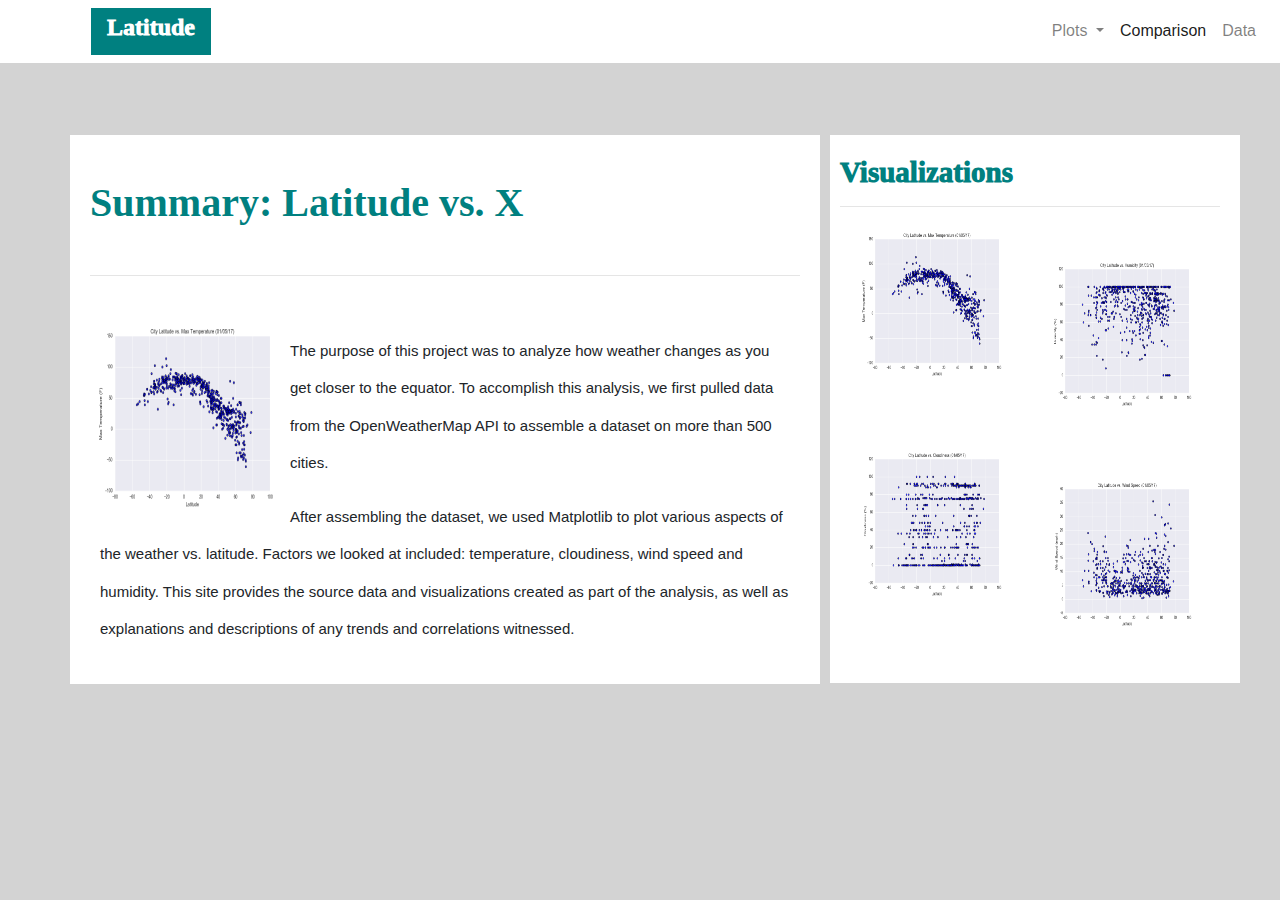
<file: Index.html>
<!DOCTYPE html>
<html lang="en-us">

<head>
    <meta charset="UTF-8">
	<title>Web Visualization Landing Page</title>
	<link rel="stylesheet" href="https://stackpath.bootstrapcdn.com/bootstrap/4.3.1/css/bootstrap.min.css" integrity="sha384-ggOyR0iXCbMQv3Xipma34MD+dH/1fQ784/j6cY/iJTQUOhcWr7x9JvoRxT2MZw1T" crossorigin="anonymous">
	<link rel="stylesheet" href="style.css">	
						
	<script src="https://code.jquery.com/jquery-3.3.1.slim.min.js" integrity="sha384-q8i/X+965DzO0rT7abK41JStQIAqVgRVzpbzo5smXKp4YfRvH+8abtTE1Pi6jizo" crossorigin="anonymous"></script>
    <script src="https://cdnjs.cloudflare.com/ajax/libs/popper.js/1.14.7/umd/popper.min.js" integrity="sha384-UO2eT0CpHqdSJQ6hJty5KVphtPhzWj9WO1clHTMGa3JDZwrnQq4sF86dIHNDz0W1" crossorigin="anonymous"></script>
    <script src="https://stackpath.bootstrapcdn.com/bootstrap/4.3.1/js/bootstrap.min.js" integrity="sha384-JjSmVgyd0p3pXB1rRibZUAYoIIy6OrQ6VrjIEaFf/nJGzIxFDsf4x0xIM+B07jRM" crossorigin="anonymous"></script>
</head>

<body>
 <nav class="navbar navbar-expand-lg navbar-light">
    <a class="navbar-brand" href="WebVisualization_landingpage_MDonatiello.html"><h3>Latitude</h3></a>
    <button class="navbar-toggler" type="button" data-toggle="collapse" data-target="#navbarSupportedContent" aria-controls="navbarSupportedContent" aria-expanded="false" aria-label="Toggle navigation">
      <span class="navbar-toggler-icon"></span>
    </button>
	
	<div class="collapse navbar-collapse" id="navbarSupportedContent">
      <ul class="navbar-nav ml-auto">
	    <li class="nav-item dropdown">
          <a class="nav-link dropdown-toggle" href="#" id="navbarDropdown" role="button" data-toggle="dropdown" aria-haspopup="true" aria-expanded="false">
            Plots
          </a>
          <div class="dropdown-menu" aria-labelledby="navbarDropdown">
            <a class="dropdown-item" href="WebVisualization_maxtemp_MDonatiello.html">Max Temperature</a>
            <a class="dropdown-item" href="WebVisualization_humidity_MDonatiello.html">Humidity</a>
            <a class="dropdown-item" href="WebVisualization_cloudiness_MDonatiello.html">Cloudiness</a>
			<a class="dropdown-item" href="WebVisualization_windspeed_MDonatiello.html">Wind Speed</a>
          </div>
		</li>
	    <li class="nav-item active">
          <a class="nav-link" href="WebVisualization_comparison_MDonatiello.html">Comparison <span class="sr-only">(current)</span></a>
        </li>
        <li class="nav-item">
          <a class="nav-link" href="WebVisualization_data_MDonatiello.html">Data</a>
        </li>
      </ul>
				
    </div>
  </nav>
    <br>
	<br>
	<br>
	<div class="container">
	  <div class="row row-grid">
	   <section class="row">
		<div class="col-md-8" style="padding-bottom: 35px;">
	   	   <div class="box box-left">
		     <br>
			    <section id="visual">
		            <h1>Summary: Latitude vs. X</h1>
					<br>
		            <hr>
					<br>
					<figure>
					    <a href="WebVisualization_maxtemp_MDonatiello.html"><img src="Resources/Fig1.png" style="float:left;width:200px;height:200px" alt="Max Temperature"></a>
					</figure>
				<section id="text">
				    <p>The purpose of this project was to analyze how weather changes as you get closer to the equator. To accomplish this analysis, we first pulled data from the OpenWeatherMap API to assemble a dataset on more than 500 cities.</p>
		            <p>After assembling the dataset, we used Matplotlib to plot various aspects of the weather vs. latitude. Factors we looked at included: temperature, cloudiness, wind speed and humidity. This site provides the source data and visualizations created as part of the analysis, as well as explanations and descriptions of any trends and correlations witnessed.</p>
					</section>
				  </section>
			 </div>
		   </div>

	
		<section class="row">
		<div class="col-mid-4" style="padding-left: 10px;">
	    <div class="box box-right">
			<section id="visual2">
		<h2>Visualizations</h2>
		<hr>
	  <div class="container">
		 <div class="row" style="padding-bottom: 30px;">
	   	    <div class="col-xs-3 col-s-3 col-md-6 col-lg-6 col-xl-6">
			   <a href="WebVisualization_maxtemp_MDonatiello.html"><img src="Resources/Fig1.png" style="width:10em; height:10em" alt="Max Temperature"></a>
			</div>
			<div class="col-xs-3 col-s-3 col-md-6 col-lg-6 col-xl-6">
			   <a href="WebVisualization_humidity_MDonatiello.html"><img src="Resources/Fig2.png" style="width:10em; height:10em" alt="Humidity"></a>
			</div>
		</div>
		<div class="row" style="padding-bottom: 30px;">
			<div class="col-xs-3 col-s-3 col-md-6 col-lg-6 col-xl-6">
			   <a href="WebVisualization_cloudiness_MDonatiello.html"><img src="Resources/Fig3.png" style="width:10em; height:10em" alt="Cloudiness"></a>
			</div>
			<div class="col-xs-3 col-s-3 col-md-6 col-lg-6 col-xl-6">
			   <a href="WebVisualization_windspeed_MDonatiello.html"><img src="Resources/Fig4.png" style="width:10em; height:10em;" alt="Wind Speed"></a>
			</div>
		</div>
	    </div>
		</section>
		</div>
	</div>
	</section>
</div>
</div>
<br>
<br>
<br>
</body>
</html>
</file>
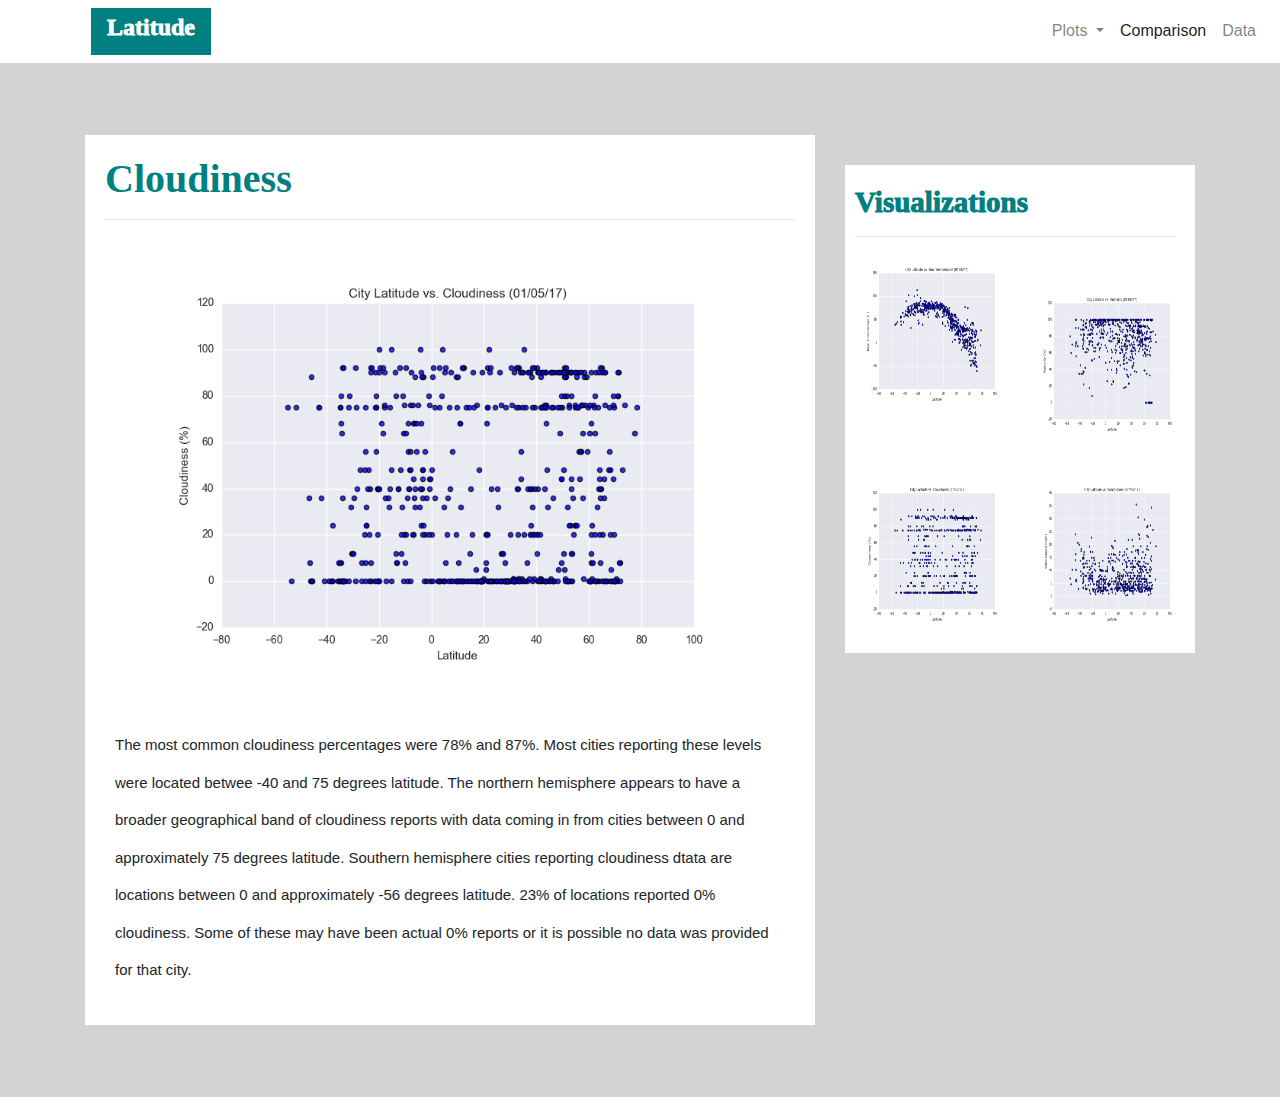
<file: WebVisualization_cloudiness_MDonatiello.html>
<!DOCTYPE html>
<html lang="en-us">

<head>
    <meta charset="UTF-8">
	<title>Web Visualization Cloudiness</title>
	<link rel="stylesheet" href="https://stackpath.bootstrapcdn.com/bootstrap/4.3.1/css/bootstrap.min.css" integrity="sha384-ggOyR0iXCbMQv3Xipma34MD+dH/1fQ784/j6cY/iJTQUOhcWr7x9JvoRxT2MZw1T" crossorigin="anonymous">
	<link rel="stylesheet" href="style.css">
	
    <script src="https://code.jquery.com/jquery-3.3.1.slim.min.js" integrity="sha384-q8i/X+965DzO0rT7abK41JStQIAqVgRVzpbzo5smXKp4YfRvH+8abtTE1Pi6jizo" crossorigin="anonymous"></script>
    <script src="https://cdnjs.cloudflare.com/ajax/libs/popper.js/1.14.7/umd/popper.min.js" integrity="sha384-UO2eT0CpHqdSJQ6hJty5KVphtPhzWj9WO1clHTMGa3JDZwrnQq4sF86dIHNDz0W1" crossorigin="anonymous"></script>
    <script src="https://stackpath.bootstrapcdn.com/bootstrap/4.3.1/js/bootstrap.min.js" integrity="sha384-JjSmVgyd0p3pXB1rRibZUAYoIIy6OrQ6VrjIEaFf/nJGzIxFDsf4x0xIM+B07jRM" crossorigin="anonymous"></script>
	<script src="https://cdnjs.cloudflare.com/ajax/libs/jquery/3.3.1/jquery.min.js"></script>
	<script src="https://cdnjs.cloudflare.com/ajax/libs/twitter-bootstrap/3.3.7/js/bootstrap.min.js"></script>
		
</head>

<body>
 <nav class="navbar navbar-expand-lg navbar-light">
    <a class="navbar-brand" href="WebVisualization_landingpage_MDonatiello.html"><h3>Latitude</h3></a>
    <button class="navbar-toggler" type="button" data-toggle="collapse"  aria-controls="navbarSupportedContent" aria-expanded="false" aria-label="Toggle navigation">
      <span class="navbar-toggler-icon"></span>
    </button>
	
	<div class="collapse navbar-collapse" id="navbarSupportedContent">
      <ul class="navbar-nav ml-auto">
	    <li class="nav-item dropdown">
          <a class="nav-link dropdown-toggle" href="#" id="navbarDropdown" role="button" data-toggle="dropdown" aria-haspopup="true" aria-expanded="false">
            Plots
          </a>
          <div class="dropdown-menu" aria-labelledby="navbarDropdown">
            <a class="dropdown-item" href="WebVisualization_maxtemp_MDonatiello.html">Max Temperature</a>
            <a class="dropdown-item" href="WebVisualization_humidity_MDonatiello.html">Humidity</a>
            <a class="dropdown-item" href="WebVisualization_cloudiness_MDonatiello.html">Cloudiness</a>
			<a class="dropdown-item" href="WebVisualization_windspeed_MDonatiello.html">Wind Speed</a>
          </div>
		</li>
	    <li class="nav-item active">
          <a class="nav-link" href="WebVisualization_comparison_MDonatiello.html">Comparison <span class="sr-only">(current)</span></a>
        </li>
        <li class="nav-item">
          <a class="nav-link" href="WebVisualization_data_MDonatiello.html">Data</a>
        </li>
      </ul>
		</div>
  </nav>
   <br>
   <br>
   <br>
    <div class="container">
	  <div class="row row-grid">
		<div class="col-md-8">
		  <div class="box box-left">
		   <section id="visual">
	<h1>Cloudiness</h1>
	<hr>
	<figure>
	<img id="viz-temp" src="Resources/Fig3.png" alt="Cloudiness">
	</figure>
	<section id="text">
	<p>The most common cloudiness percentages were 78% and 87%. Most cities reporting these levels were located betwee -40 and 75 degrees latitude. 
	The northern hemisphere appears to have a broader geographical band of cloudiness reports with data coming in from cities between 0 and
	approximately 75 degrees latitude. Southern hemisphere cities reporting cloudiness dtata are locations between 0 and approximately -56 degrees
	latitude. 23% of locations reported 0% cloudiness. Some of these may have been actual 0% reports or it is possible no data was provided for that
	city.</p>
	</section>
   </section>	
	</div>
   </div>	
   	 
	 
	 
	 <div class="col-md-4">
	 <div class="box box-right">
	   		<h2>Visualizations</h2>
		<hr>	 
		<div class="row">
	        <div class="col-xs-3 col-s-3 col-md-6 col-lg-6 col-xl-6">
		        <a href="WebVisualization_maxtemp_MDonatiello.html"><img id="landing-sidebar" src="Resources/Fig1.png" style="width:10em; height:10em" alt="Max Temperature"></a>
			</div>
		  	<div class="col-xs-3 col-s-3 col-md-6 col-lg-6 col-xl-6">
			    <a href="WebVisualization_humidity_MDonatiello.html"><img id="landing-sidebar" src="Resources/Fig2.png" style="width:10em; height:10em" alt="Humidity"></a>
			</div>
		  	<div class="col-xs-3 col-s-3 col-md-6 col-lg-6 col-xl-6">
			    <a href="WebVisualization_cloudiness_MDonatiello.html"><img id="landing-sidebar" src="Resources/Fig3.png"style="width:10em; height:10em" alt="Cloudiness"></a>
			</div>
		  	<div class="col-xs-3 col-s-3 col-md-6 col-lg-6 col-xl-6">
		        <a href="WebVisualization_windspeed_MDonatiello.html"><img id="landing-sidebar" src="Resources/Fig4.png" style="width:10em; height:10em" alt="Wind Speed"></a>
			</div>
		  </div>
	  </div>
	  </div>
	 </div>
	</div>
	 <br>
     <br>
     <br>	 
</body>
</html>
</file>
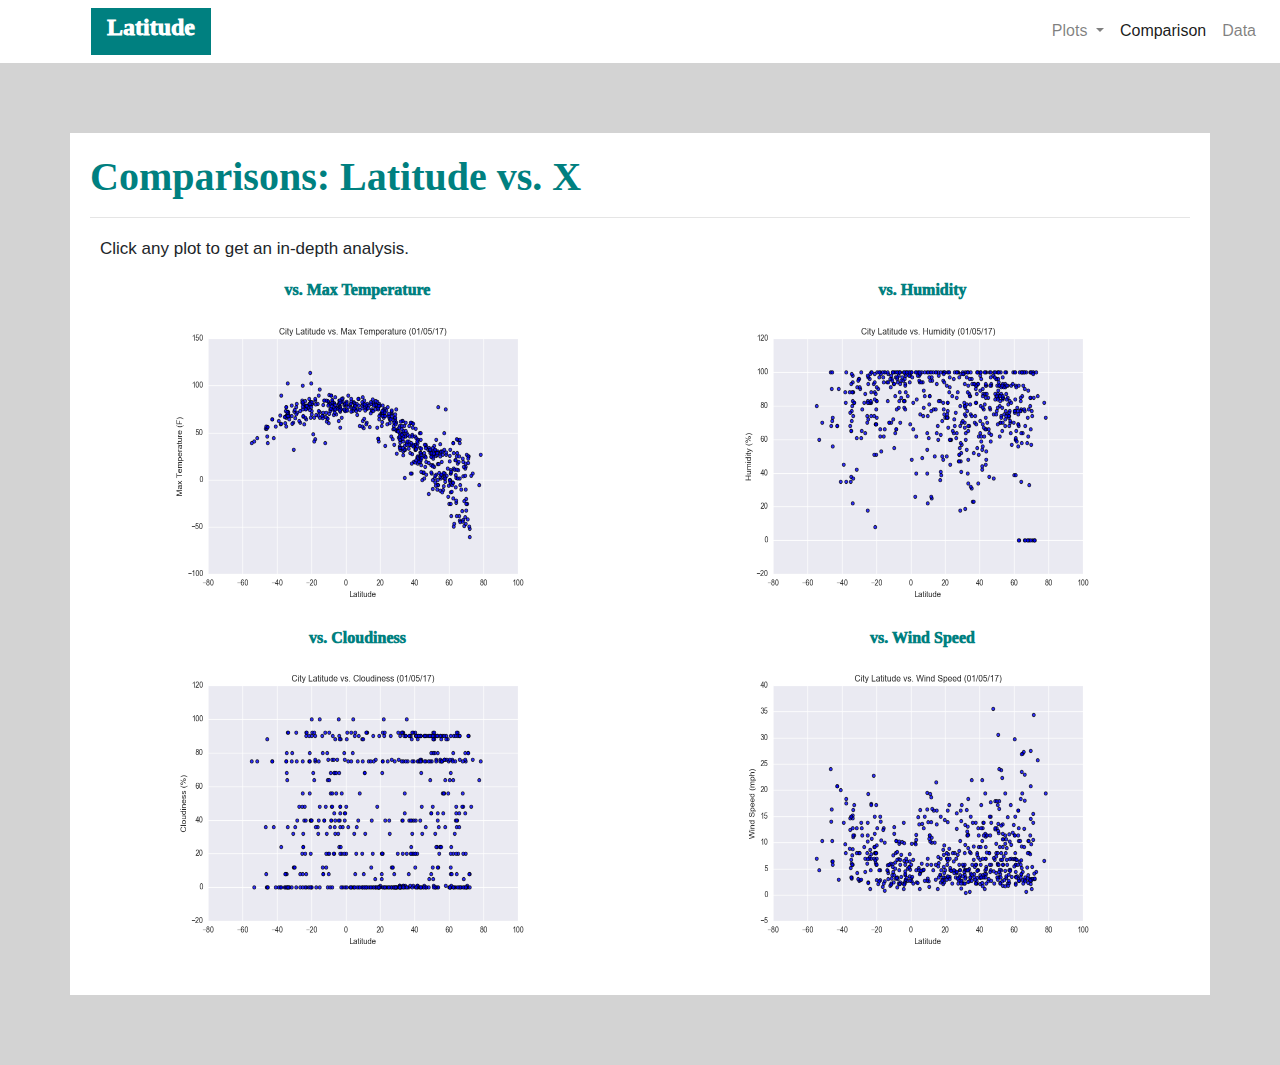
<file: WebVisualization_comparison_MDonatiello.html>
<!DOCTYPE html>
<html lang="en-us">

<head>
    <meta charset="UTF-8">
	<title>Web Visualization Comparison</title>
	<link rel="stylesheet" href="https://stackpath.bootstrapcdn.com/bootstrap/4.3.1/css/bootstrap.min.css" integrity="sha384-ggOyR0iXCbMQv3Xipma34MD+dH/1fQ784/j6cY/iJTQUOhcWr7x9JvoRxT2MZw1T" crossorigin="anonymous">
	<link rel="stylesheet" href="style.css">
	
    <script src="https://code.jquery.com/jquery-3.3.1.slim.min.js" integrity="sha384-q8i/X+965DzO0rT7abK41JStQIAqVgRVzpbzo5smXKp4YfRvH+8abtTE1Pi6jizo" crossorigin="anonymous"></script>
    <script src="https://cdnjs.cloudflare.com/ajax/libs/popper.js/1.14.7/umd/popper.min.js" integrity="sha384-UO2eT0CpHqdSJQ6hJty5KVphtPhzWj9WO1clHTMGa3JDZwrnQq4sF86dIHNDz0W1" crossorigin="anonymous"></script>
    <script src="https://stackpath.bootstrapcdn.com/bootstrap/4.3.1/js/bootstrap.min.js" integrity="sha384-JjSmVgyd0p3pXB1rRibZUAYoIIy6OrQ6VrjIEaFf/nJGzIxFDsf4x0xIM+B07jRM" crossorigin="anonymous"></script>
</head>

<body>
 <nav class="navbar navbar-expand-lg navbar-light">
    <a class="navbar-brand" href="WebVisualization_landingpage_MDonatiello.html"><h3>Latitude</h3></a>
    <button class="navbar-toggler" type="button" data-toggle="collapse" data-target="#navbarSupportedContent" aria-controls="navbarSupportedContent" aria-expanded="false" aria-label="Toggle navigation">
      <span class="navbar-toggler-icon"></span>
    </button>
	
	<div class="collapse navbar-collapse" id="navbarSupportedContent">
      <ul class="navbar-nav ml-auto">
	    <li class="nav-item dropdown">
          <a class="nav-link dropdown-toggle" href="#" id="navbarDropdown" role="button" data-toggle="dropdown" aria-haspopup="true" aria-expanded="false">
            Plots
          </a>
          <div class="dropdown-menu" aria-labelledby="navbarDropdown">
            <a class="dropdown-item" href="WebVisualization_maxtemp_MDonatiello.html">Max Temperature</a>
            <a class="dropdown-item" href="WebVisualization_humidity_MDonatiello.html">Humidity</a>
            <a class="dropdown-item" href="WebVisualization_cloudiness_MDonatiello.html">Cloudiness</a>
			<a class="dropdown-item" href="WebVisualization_windspeed_MDonatiello.html">Wind Speed</a>
          </div>
		</li>
	    <li class="nav-item active">
          <a class="nav-link" href="WebVisualization_comparison_MDonatiello.html">Comparison <span class="sr-only">(current)</span></a>
        </li>
        <li class="nav-item">
          <a class="nav-link" href="WebVisualization_data_MDonatiello.html">Data</a>
        </li>
      </ul>
	 </div>		
    </nav>
	
<div class="box box-single">
   	  <section id="top_section">
	  <h1>Comparisons: Latitude vs. X</h1>  
	  <hr>
	<section id="click">
	<p>Click any plot to get an in-depth analysis.</p>
		</section>
	  </section>
	    <div class="row">
			
			   <div class="col-xs-12 col-s-12 col-md-6 col-lg-6 col-xl-6">
				        <h4>vs. Max Temperature</h4>
						<figure>
						<a href="WebVisualization_maxtemp_MDonatiello.html"><img src="Resources/Fig1.png" style="width:25em; height:19em" alt="Max Temperature" class="center"></a>
					    </figure>
		 		</div>
				<div class="col-xs-12 col-s-12 col-md-6 col-lg-6 col-xl-6">
					    <h4>vs. Humidity</h4>
						<figure>
						<a href="WebVisualization_humidity_MDonatiello.html"><img src="Resources/Fig2.png" style="width:25em; height:19em" alt="Humidity" class="center"></a>
					    </figure>
				</div>
		     <div class="col-xs-12 col-s-12 col-md-6 col-lg-6 col-xl-6">
					  <h4>vs. Cloudiness</h4>
						<figure>
						<a href="WebVisualization_cloudiness_MDonatiello.html"><img src="Resources/Fig3.png" style="width:25em; height:19em" alt="Cloudiness" class="center"></a>
					    </figure>
				</div>                          
				<div class="col-xs-12 col-s-12 col-md-6 col-lg-6 col-xl-6">
					    <h4>vs. Wind Speed</h4>
						<figure>
						<a href="WebVisualization_windspeed_MDonatiello.html"><img src="Resources/Fig4.png" style="width:25em; height:19em" alt="Wind Speed" class="center"></a>
					    </figure>
				  </div>
				</div>
  </body>
</html>
</file>
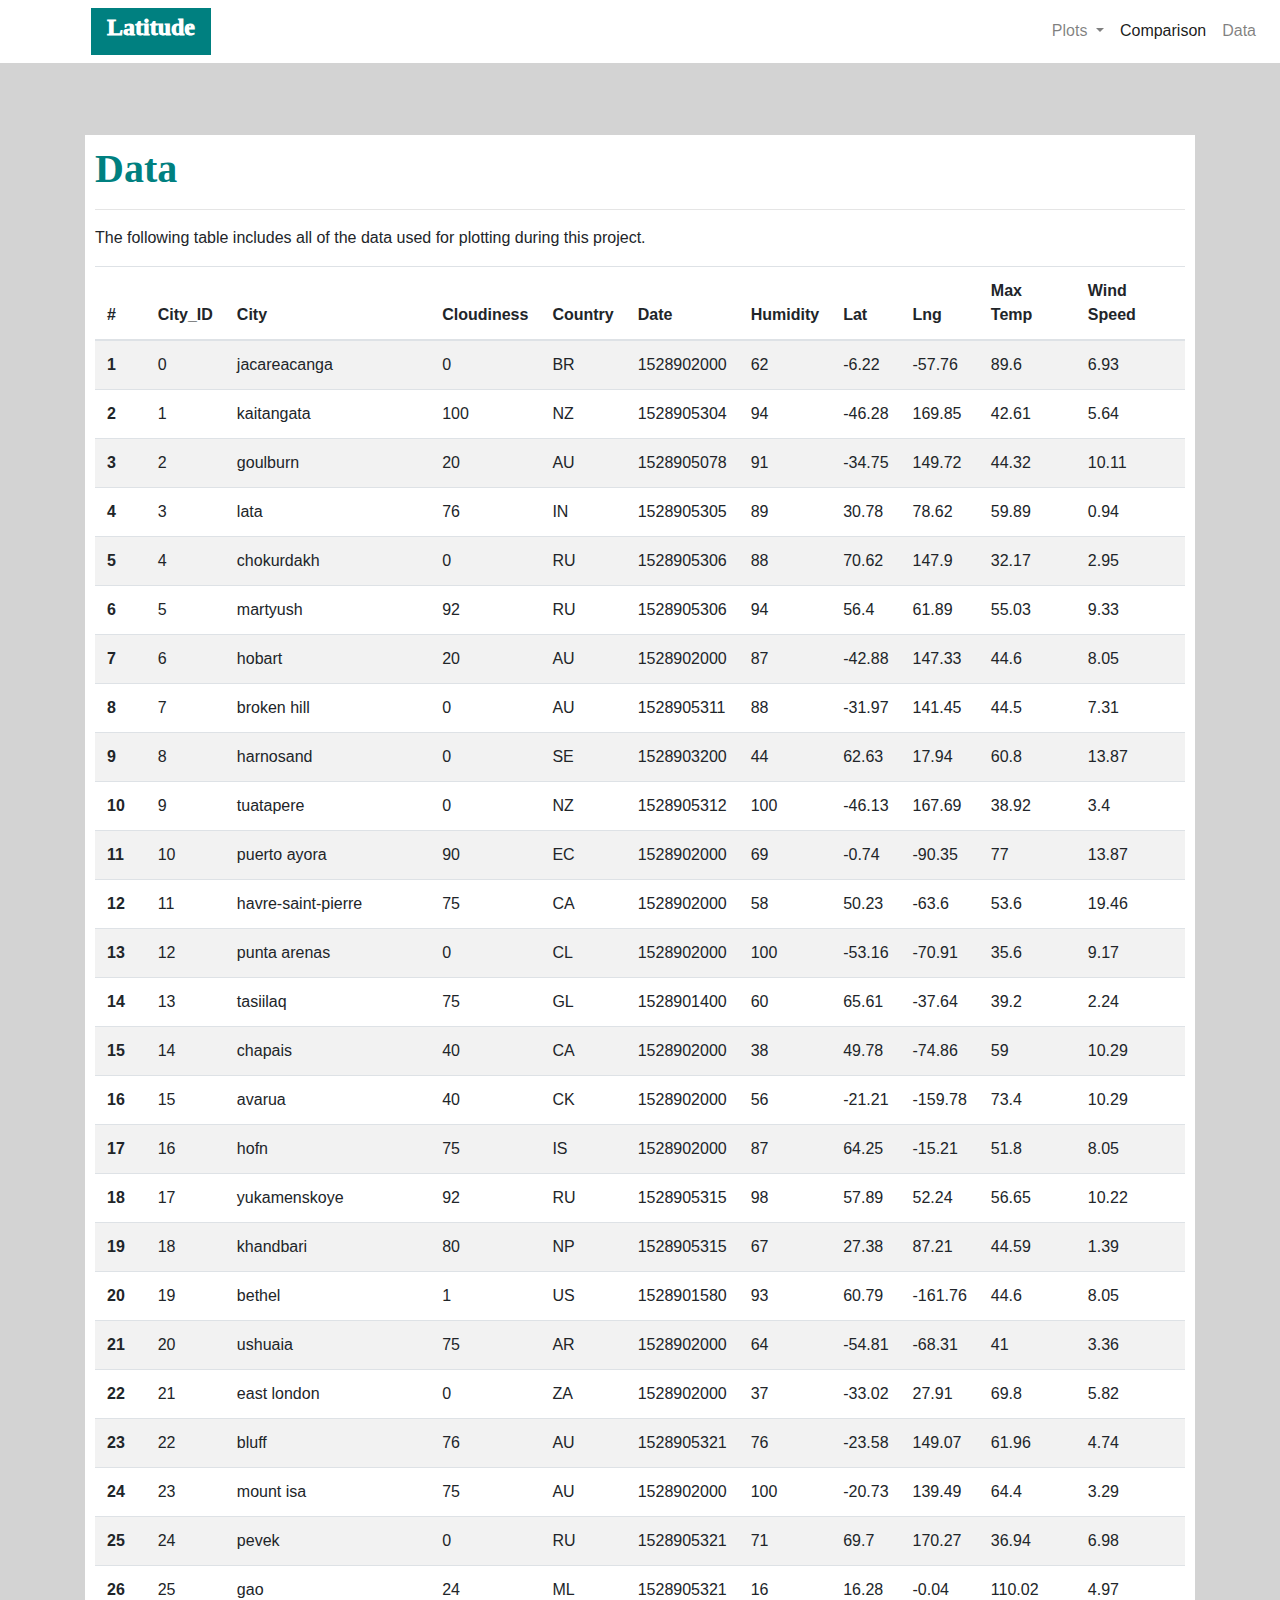
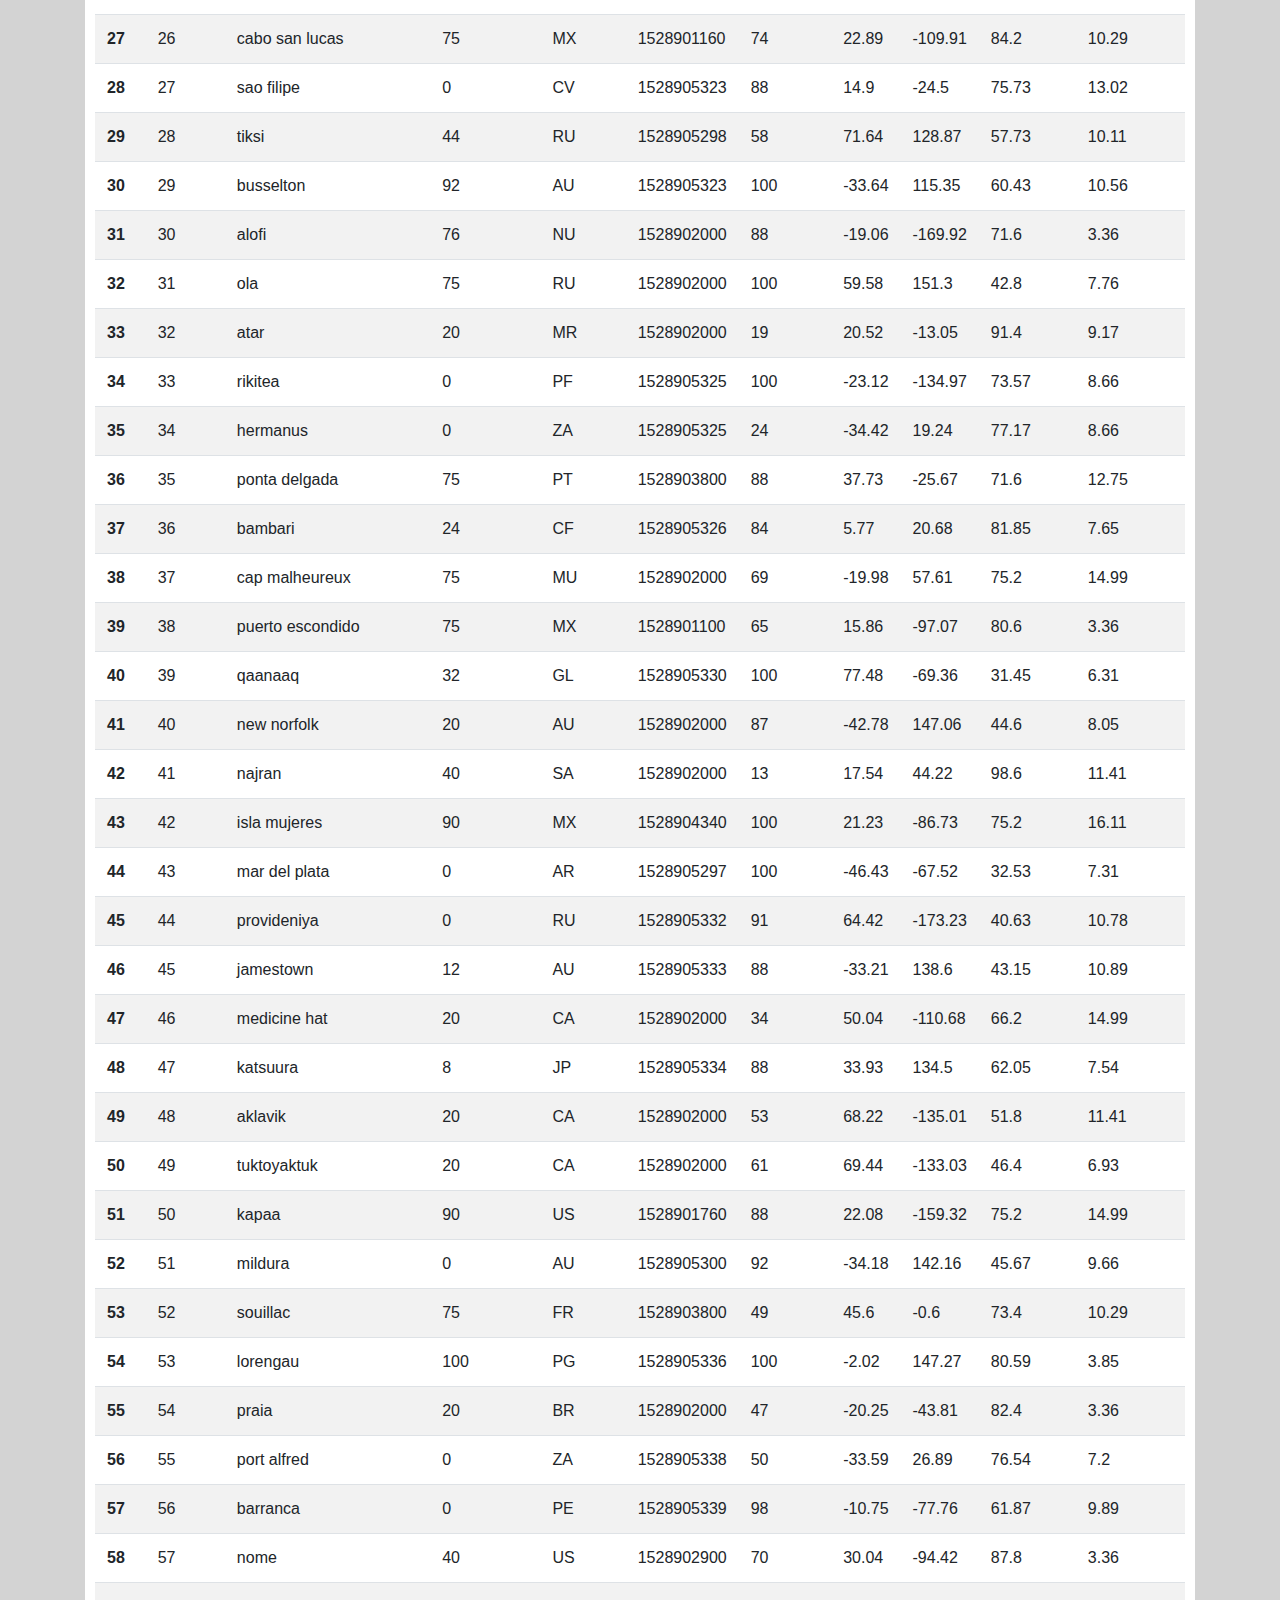
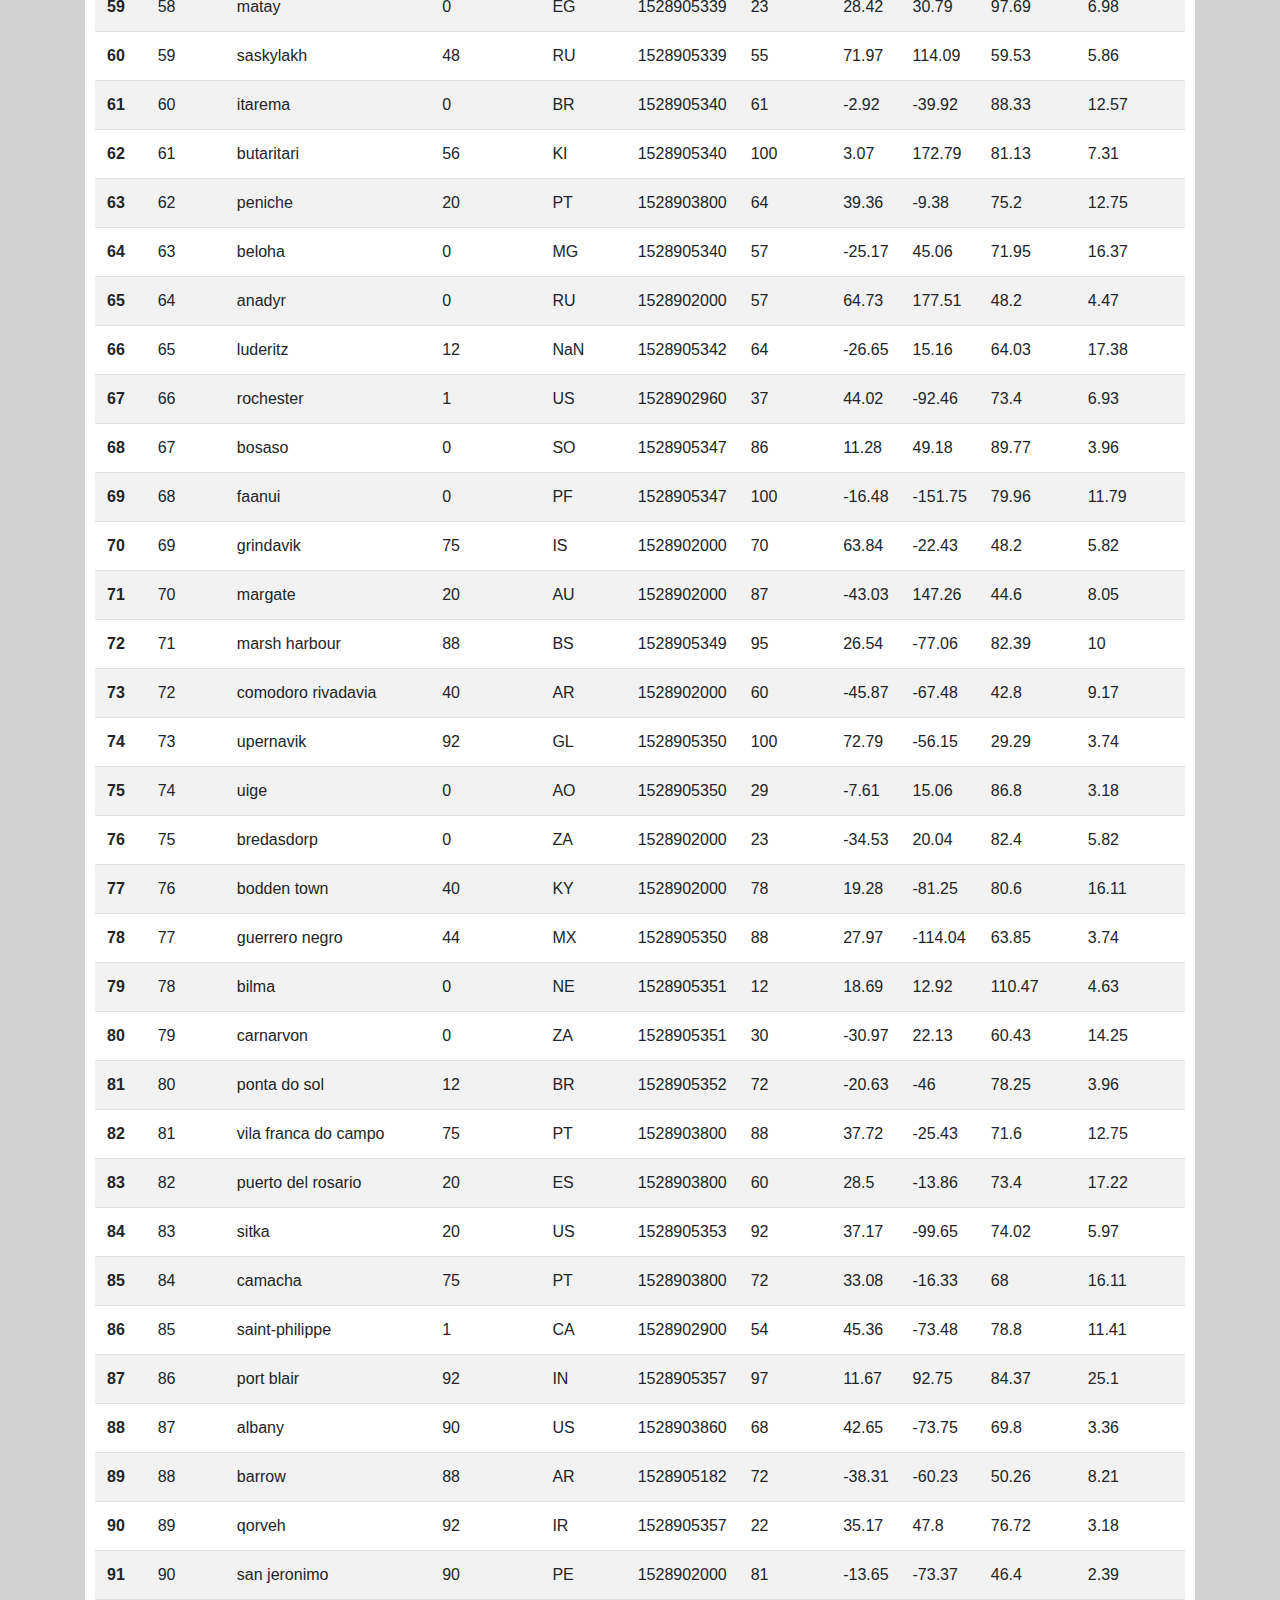
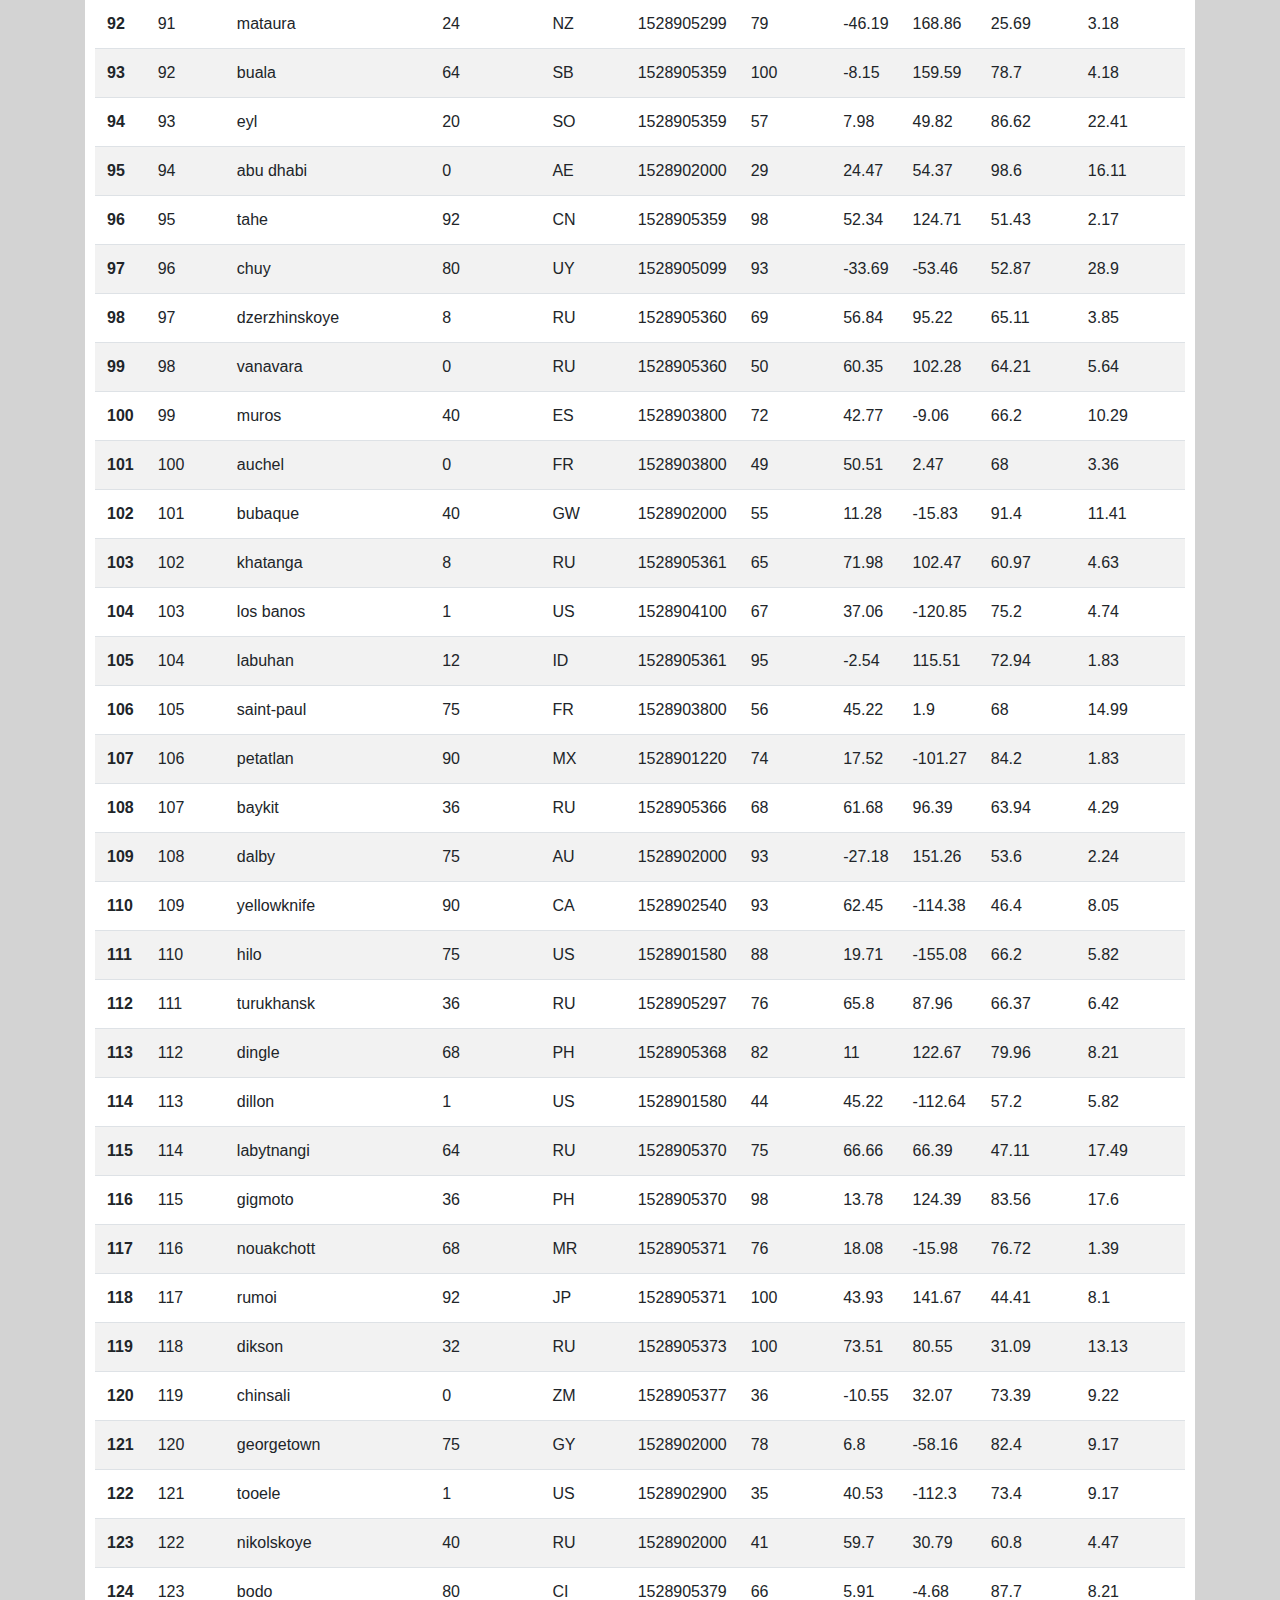
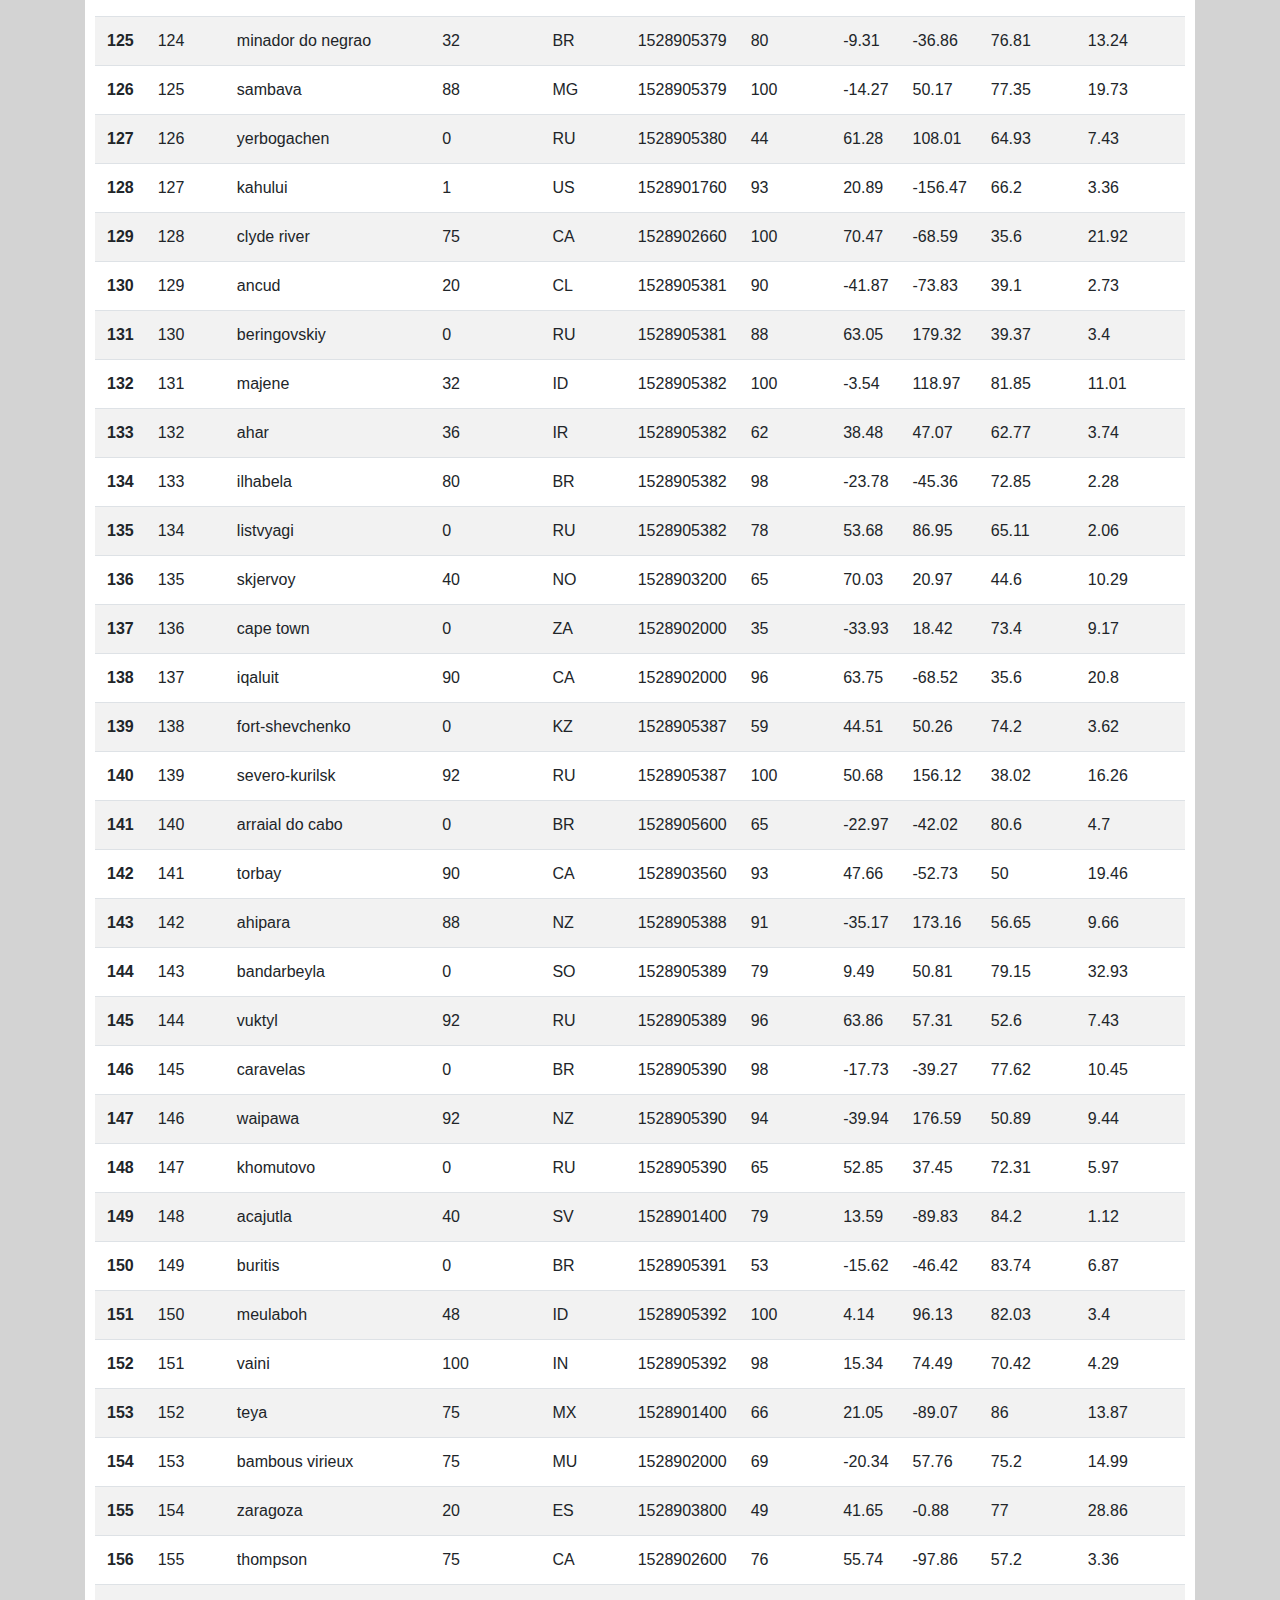
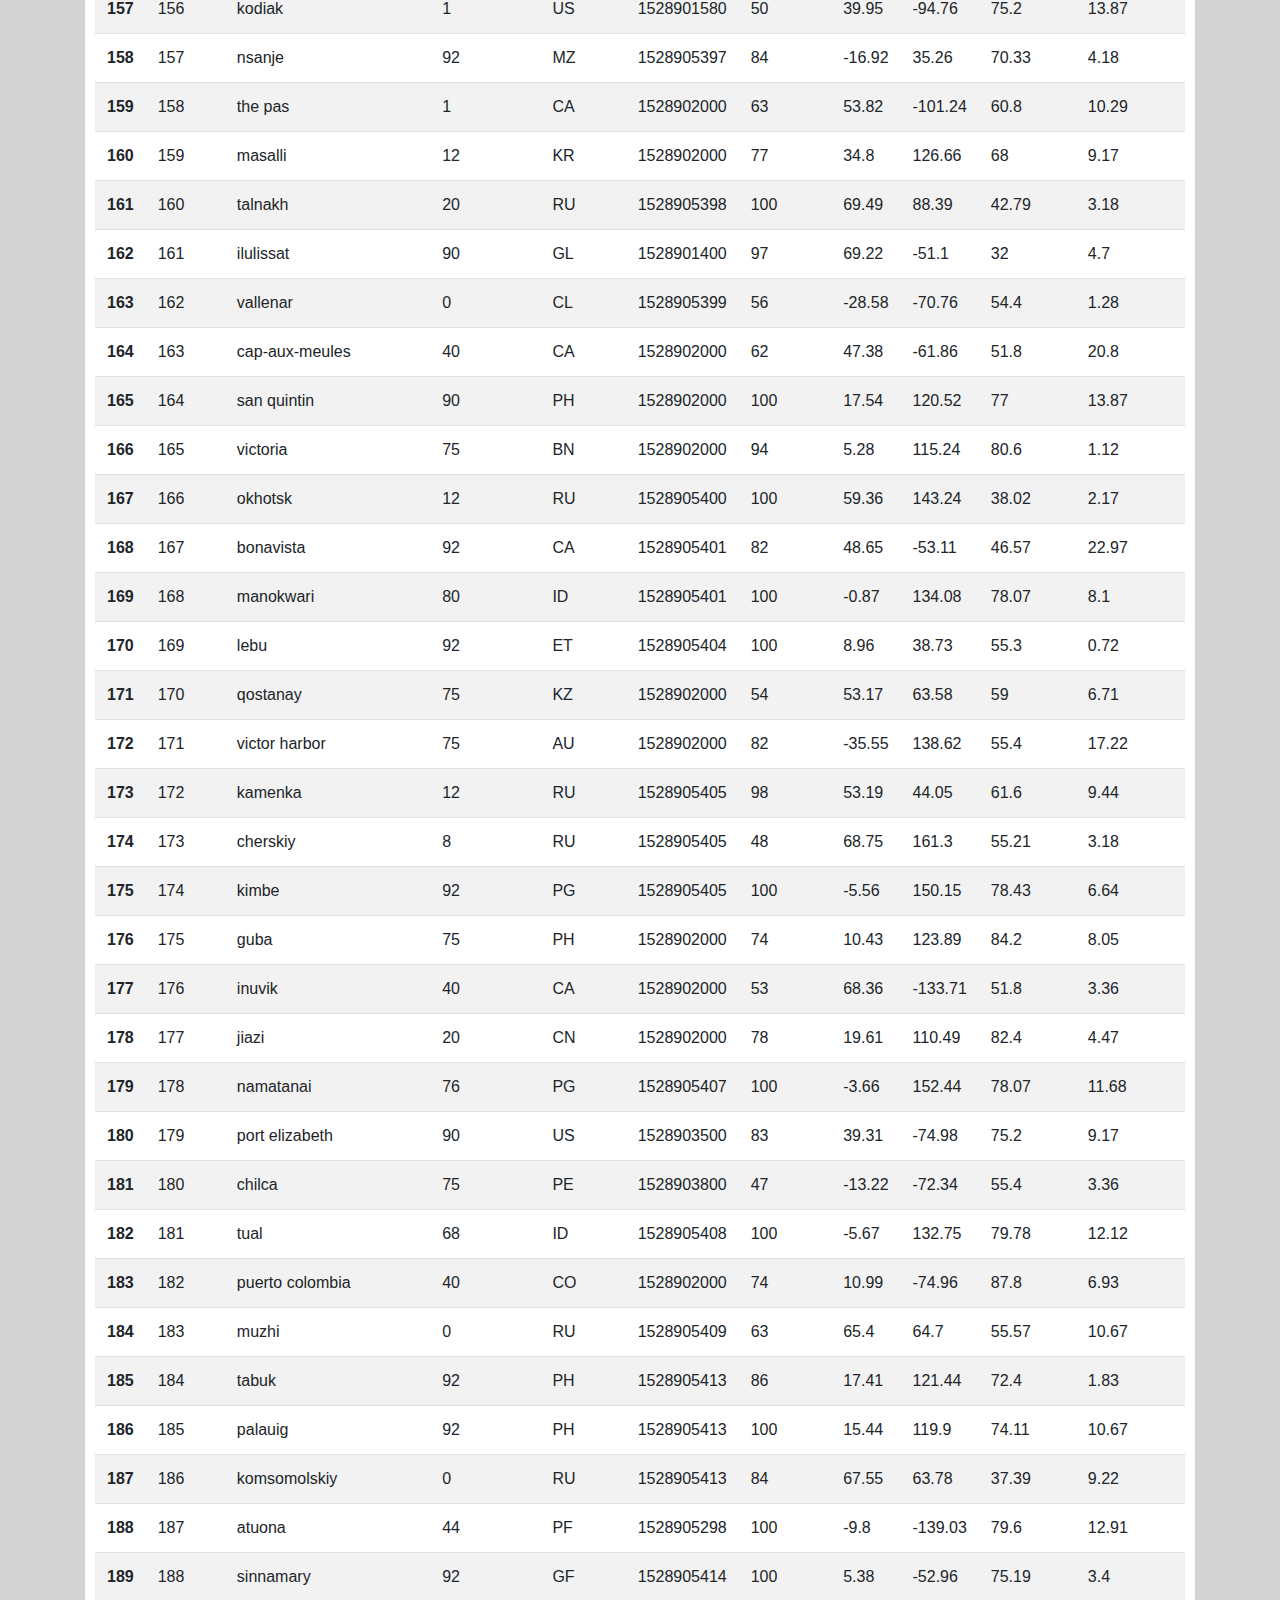
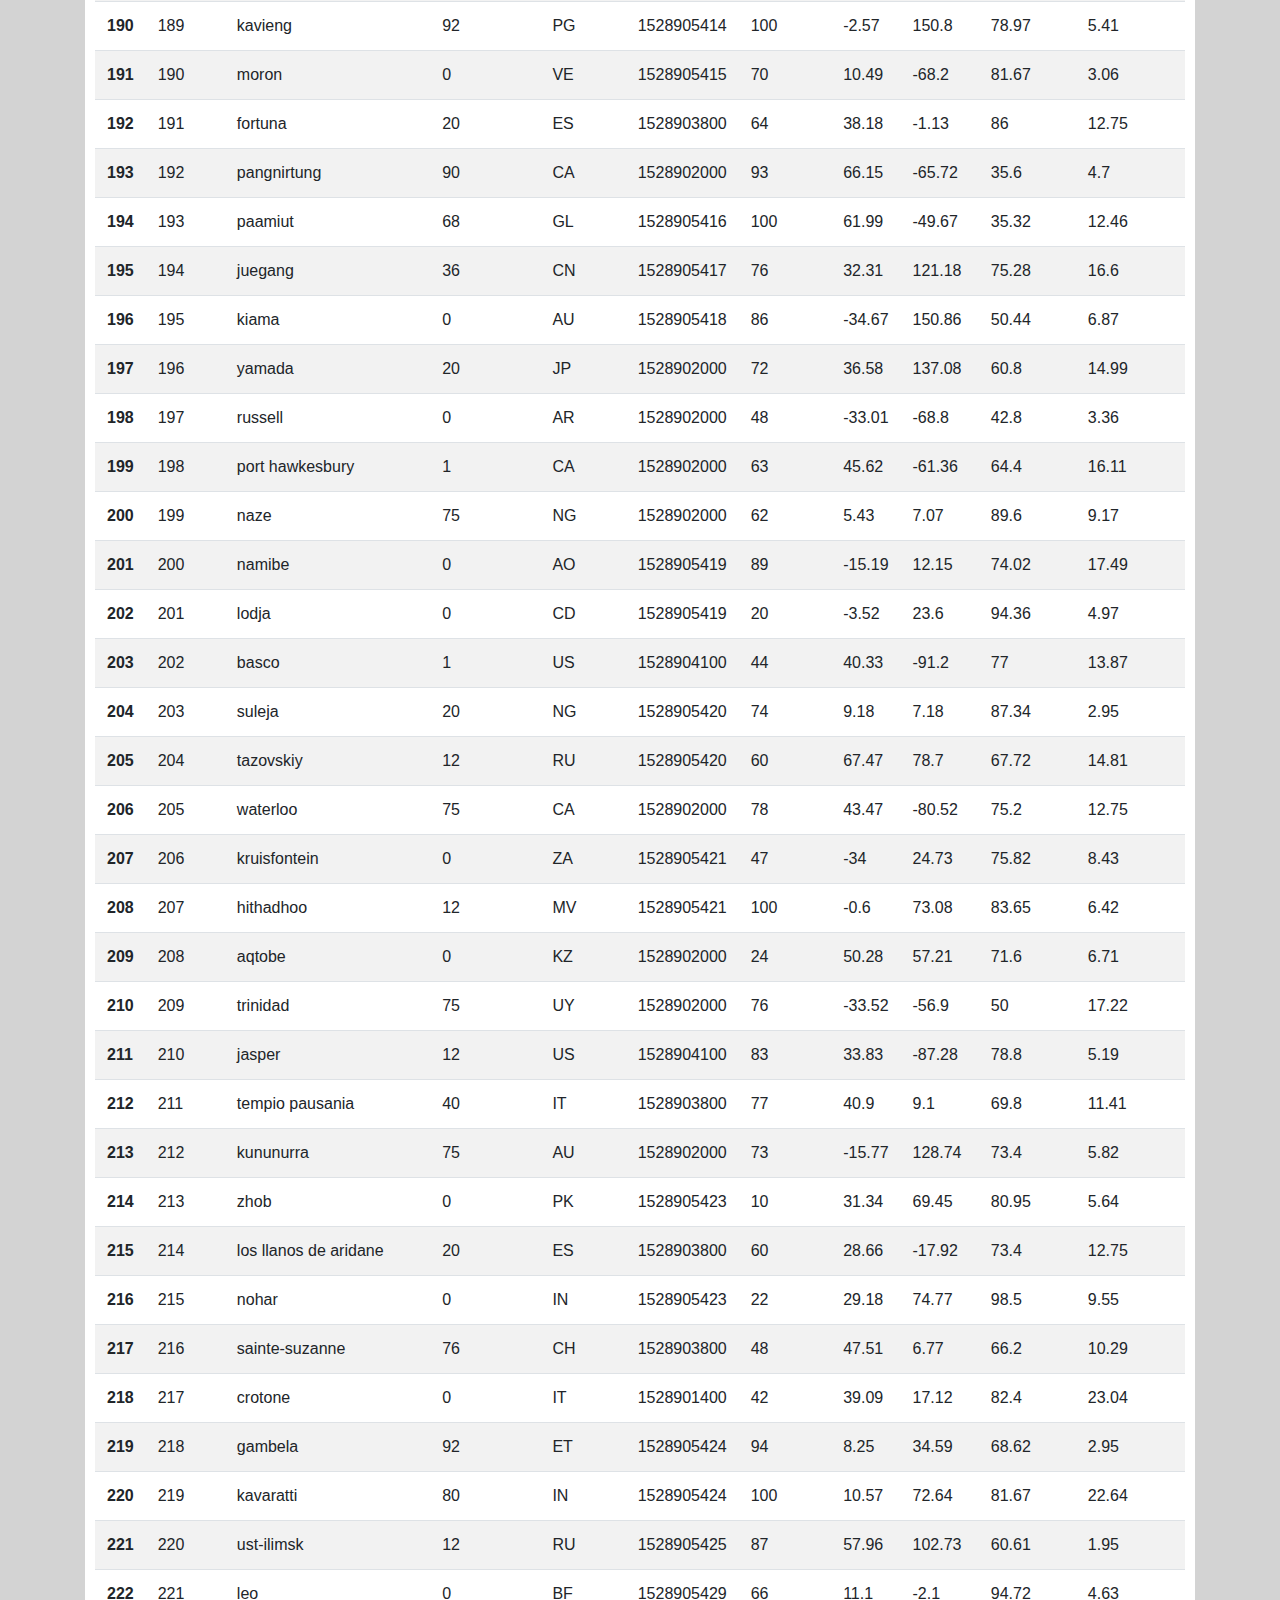
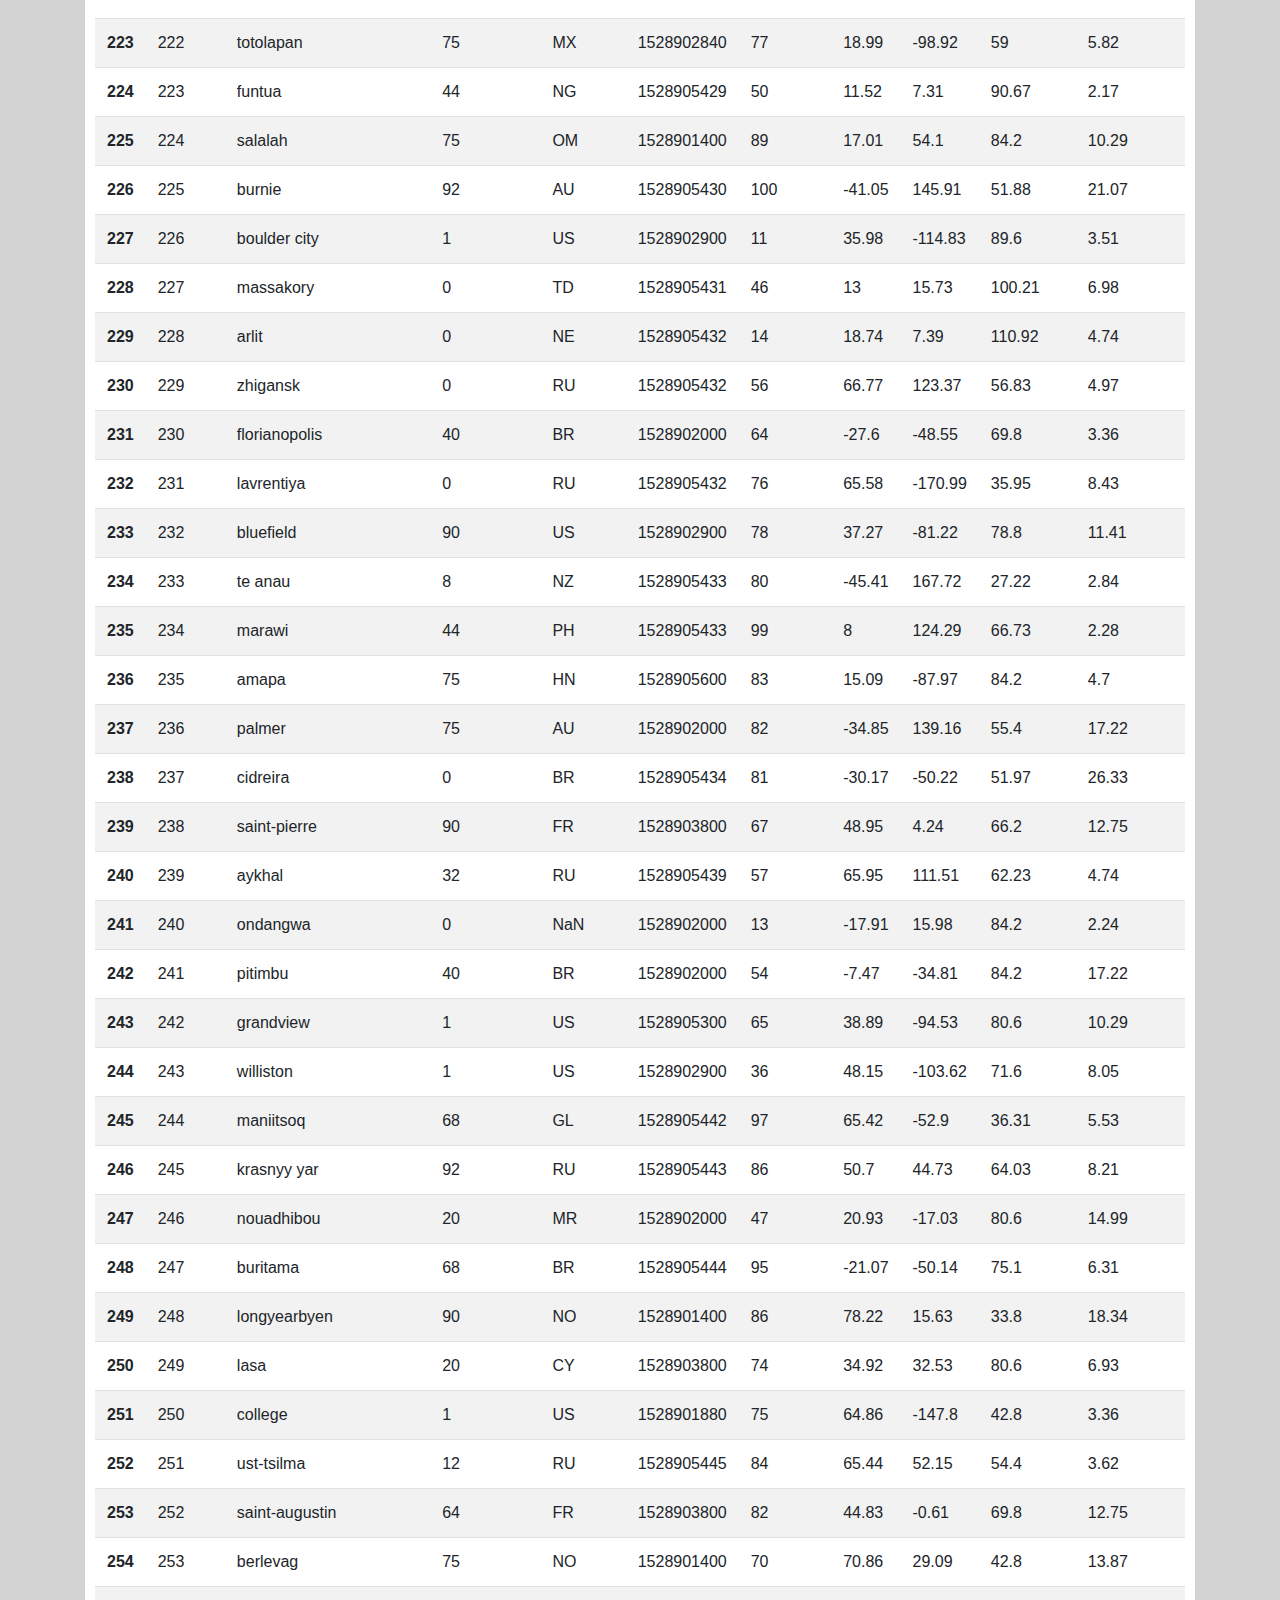
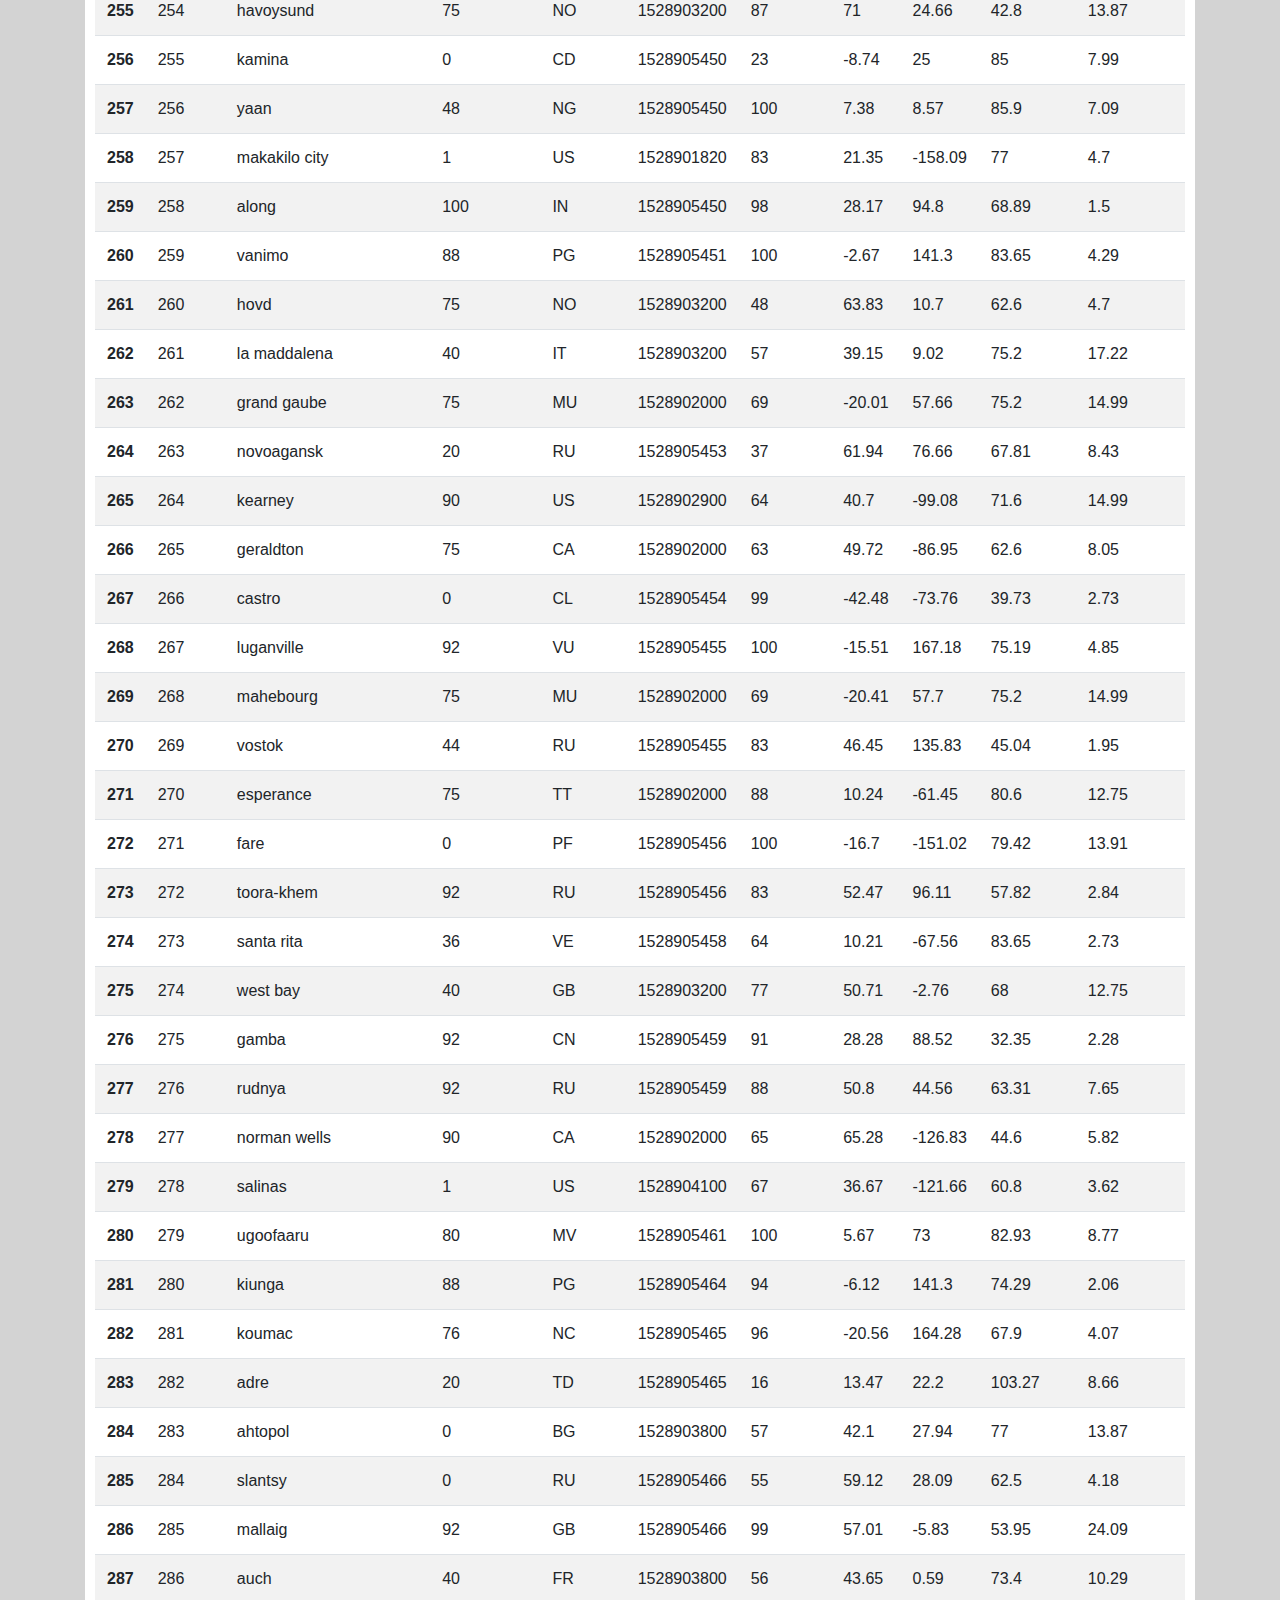
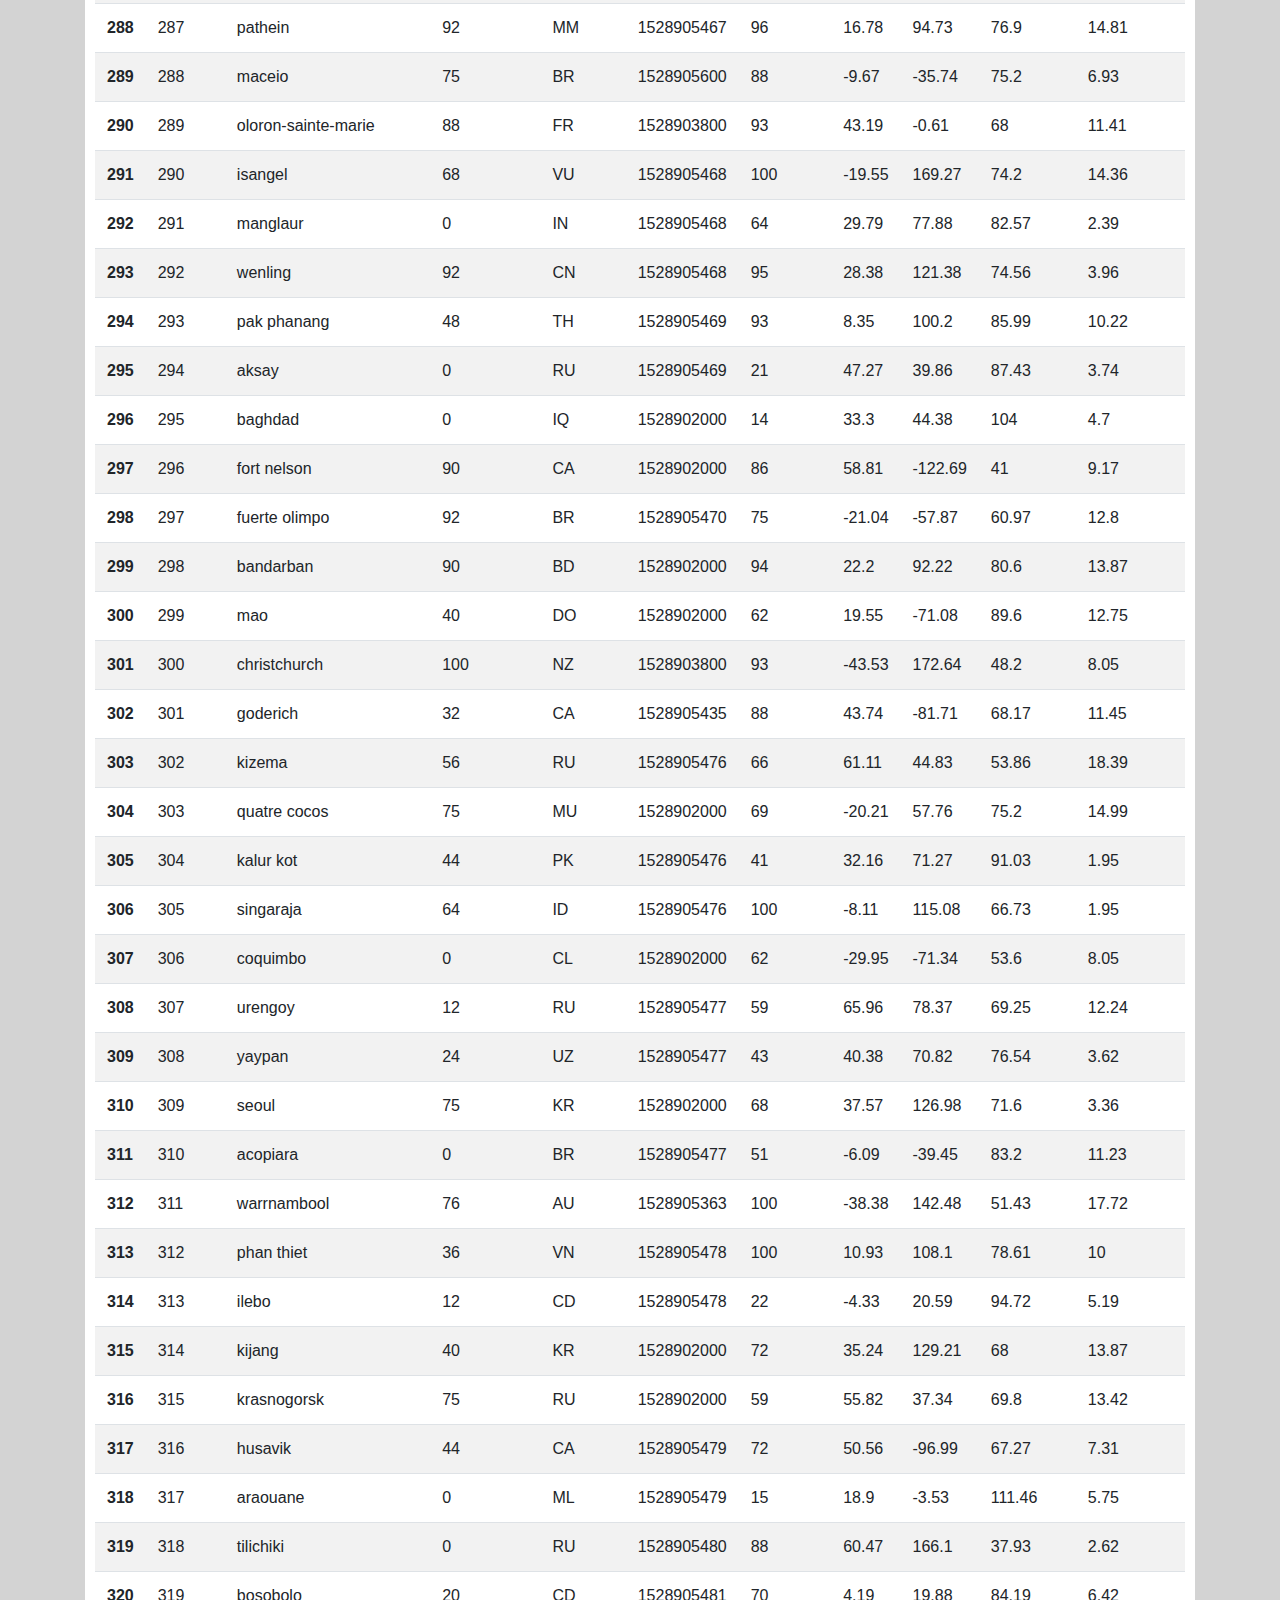
<file: WebVisualization_data_MDonatiello.html>
<!DOCTYPE html>
<html lang="en-us">

<head>
    <meta charset="UTF-8">
	<title>Web Visualization Data</title>
	<link rel="stylesheet" href="https://stackpath.bootstrapcdn.com/bootstrap/4.3.1/css/bootstrap.min.css" integrity="sha384-ggOyR0iXCbMQv3Xipma34MD+dH/1fQ784/j6cY/iJTQUOhcWr7x9JvoRxT2MZw1T" crossorigin="anonymous">
	<link rel="stylesheet" href="style.css">
		
    <script src="https://code.jquery.com/jquery-3.3.1.slim.min.js" integrity="sha384-q8i/X+965DzO0rT7abK41JStQIAqVgRVzpbzo5smXKp4YfRvH+8abtTE1Pi6jizo" crossorigin="anonymous"></script>
    <script src="https://cdnjs.cloudflare.com/ajax/libs/popper.js/1.14.7/umd/popper.min.js" integrity="sha384-UO2eT0CpHqdSJQ6hJty5KVphtPhzWj9WO1clHTMGa3JDZwrnQq4sF86dIHNDz0W1" crossorigin="anonymous"></script>
    <script src="https://stackpath.bootstrapcdn.com/bootstrap/4.3.1/js/bootstrap.min.js" integrity="sha384-JjSmVgyd0p3pXB1rRibZUAYoIIy6OrQ6VrjIEaFf/nJGzIxFDsf4x0xIM+B07jRM" crossorigin="anonymous"></script>
	
</head>

<body>
 <nav class="navbar navbar-expand-lg navbar-light">
    <a class="navbar-brand" href="WebVisualization_landingpage_MDonatiello.html"><h3>Latitude</h3></a>
    <button class="navbar-toggler" type="button" data-toggle="collapse" data-target="#navbarSupportedContent" aria-controls="navbarSupportedContent" aria-expanded="false" aria-label="Toggle navigation">
      <span class="navbar-toggler-icon"></span>
    </button>
	
	<div class="collapse navbar-collapse" id="navbarSupportedContent">
      <ul class="navbar-nav ml-auto">
	    <li class="nav-item dropdown">
          <a class="nav-link dropdown-toggle" href="#" id="navbarDropdown" role="button" data-toggle="dropdown" aria-haspopup="true" aria-expanded="false">
            Plots
          </a>
          <div class="dropdown-menu" aria-labelledby="navbarDropdown">
            <a class="dropdown-item" href="WebVisualization_maxtemp_MDonatiello.html">Max Temperature</a>
            <a class="dropdown-item" href="WebVisualization_humidity_MDonatiello.html">Humidity</a>
            <a class="dropdown-item" href="WebVisualization_cloudiness_MDonatiello.html">Cloudiness</a>
			<a class="dropdown-item" href="WebVisualization_windspeed_MDonatiello.html">Wind Speed</a>
          </div>
		</li>
	    <li class="nav-item active">
          <a class="nav-link" href="WebVisualization_comparison_MDonatiello.html">Comparison <span class="sr-only">(current)</span></a>
        </li>
        <li class="nav-item">
          <a class="nav-link" href="WebVisualization_data_MDonatiello.html">Data</a>
        </li>
      </ul>
		</div>
  </nav>
  <br>
  <br>
  <br>
  <div class="content">
   <div class="container">
     <div class="box box-center">
       <div class="row">
	    <div class="col-md-12">
		  <div class="box">
		   <h1 class="title">Data</h1>
		  <hr>
	<p>The following table includes all of the data used for plotting during this project.</p>
	<!-- </div> -->
	 <div class="content table-responsive table-full-width">
     <table class="table table-hover table-striped table-condensed">
  <thead>
    <tr>
      <th scope="col">#</th>
	  <th scope="col">City_ID</th>
      <th scope="col">City</th>
      <th scope="col">Cloudiness</th>
      <th scope="col">Country</th>
      <th scope="col">Date</th>
      <th scope="col">Humidity</th>
      <th scope="col">Lat</th>
      <th scope="col">Lng</th>
      <th scope="col">Max Temp</th>
      <th scope="col">Wind Speed</th>
    </tr>
  </thead>
  <tbody>
 
    <tr>
      <th>1</th>
      <td>0</td>
      <td>jacareacanga</td>
      <td>0</td>
      <td>BR</td>
      <td>1528902000</td>
      <td>62</td>
      <td>-6.22</td>
      <td>-57.76</td>
      <td>89.6</td>
      <td>6.93</td>
    </tr>
    <tr>
      <th>2</th>
      <td>1</td>
      <td>kaitangata</td>
      <td>100</td>
      <td>NZ</td>
      <td>1528905304</td>
      <td>94</td>
      <td>-46.28</td>
      <td>169.85</td>
      <td>42.61</td>
      <td>5.64</td>
    </tr>
    <tr>
      <th>3</th>
      <td>2</td>
      <td>goulburn</td>
      <td>20</td>
      <td>AU</td>
      <td>1528905078</td>
      <td>91</td>
      <td>-34.75</td>
      <td>149.72</td>
      <td>44.32</td>
      <td>10.11</td>
    </tr>
    <tr>
      <th>4</th>
      <td>3</td>
      <td>lata</td>
      <td>76</td>
      <td>IN</td>
      <td>1528905305</td>
      <td>89</td>
      <td>30.78</td>
      <td>78.62</td>
      <td>59.89</td>
      <td>0.94</td>
    </tr>
    <tr>
      <th>5</th>
      <td>4</td>
      <td>chokurdakh</td>
      <td>0</td>
      <td>RU</td>
      <td>1528905306</td>
      <td>88</td>
      <td>70.62</td>
      <td>147.9</td>
      <td>32.17</td>
      <td>2.95</td>
    </tr>
    <tr>
      <th>6</th>
      <td>5</td>
      <td>martyush</td>
      <td>92</td>
      <td>RU</td>
      <td>1528905306</td>
      <td>94</td>
      <td>56.4</td>
      <td>61.89</td>
      <td>55.03</td>
      <td>9.33</td>
    </tr>
    <tr>
      <th>7</th>
      <td>6</td>
      <td>hobart</td>
      <td>20</td>
      <td>AU</td>
      <td>1528902000</td>
      <td>87</td>
      <td>-42.88</td>
      <td>147.33</td>
      <td>44.6</td>
      <td>8.05</td>
    </tr>
    <tr>
      <th>8</th>
      <td>7</td>
      <td>broken hill</td>
      <td>0</td>
      <td>AU</td>
      <td>1528905311</td>
      <td>88</td>
      <td>-31.97</td>
      <td>141.45</td>
      <td>44.5</td>
      <td>7.31</td>
    </tr>
    <tr>
      <th>9</th>
      <td>8</td>
      <td>harnosand</td>
      <td>0</td>
      <td>SE</td>
      <td>1528903200</td>
      <td>44</td>
      <td>62.63</td>
      <td>17.94</td>
      <td>60.8</td>
      <td>13.87</td>
    </tr>
    <tr>
      <th>10</th>
      <td>9</td>
      <td>tuatapere</td>
      <td>0</td>
      <td>NZ</td>
      <td>1528905312</td>
      <td>100</td>
      <td>-46.13</td>
      <td>167.69</td>
      <td>38.92</td>
      <td>3.4</td>
    </tr>
    <tr>
      <th>11</th>
      <td>10</td>
      <td>puerto ayora</td>
      <td>90</td>
      <td>EC</td>
      <td>1528902000</td>
      <td>69</td>
      <td>-0.74</td>
      <td>-90.35</td>
      <td>77</td>
      <td>13.87</td>
    </tr>
    <tr>
      <th>12</th>
      <td>11</td>
      <td>havre-saint-pierre</td>
      <td>75</td>
      <td>CA</td>
      <td>1528902000</td>
      <td>58</td>
      <td>50.23</td>
      <td>-63.6</td>
      <td>53.6</td>
      <td>19.46</td>
    </tr>
    <tr>
      <th>13</th>
      <td>12</td>
      <td>punta arenas</td>
      <td>0</td>
      <td>CL</td>
      <td>1528902000</td>
      <td>100</td>
      <td>-53.16</td>
      <td>-70.91</td>
      <td>35.6</td>
      <td>9.17</td>
    </tr>
    <tr>
      <th>14</th>
      <td>13</td>
      <td>tasiilaq</td>
      <td>75</td>
      <td>GL</td>
      <td>1528901400</td>
      <td>60</td>
      <td>65.61</td>
      <td>-37.64</td>
      <td>39.2</td>
      <td>2.24</td>
    </tr>
    <tr>
      <th>15</th>
      <td>14</td>
      <td>chapais</td>
      <td>40</td>
      <td>CA</td>
      <td>1528902000</td>
      <td>38</td>
      <td>49.78</td>
      <td>-74.86</td>
      <td>59</td>
      <td>10.29</td>
    </tr>
    <tr>
      <th>16</th>
      <td>15</td>
      <td>avarua</td>
      <td>40</td>
      <td>CK</td>
      <td>1528902000</td>
      <td>56</td>
      <td>-21.21</td>
      <td>-159.78</td>
      <td>73.4</td>
      <td>10.29</td>
    </tr>
    <tr>
      <th>17</th>
      <td>16</td>
      <td>hofn</td>
      <td>75</td>
      <td>IS</td>
      <td>1528902000</td>
      <td>87</td>
      <td>64.25</td>
      <td>-15.21</td>
      <td>51.8</td>
      <td>8.05</td>
    </tr>
    <tr>
      <th>18</th>
      <td>17</td>
      <td>yukamenskoye</td>
      <td>92</td>
      <td>RU</td>
      <td>1528905315</td>
      <td>98</td>
      <td>57.89</td>
      <td>52.24</td>
      <td>56.65</td>
      <td>10.22</td>
    </tr>
    <tr>
      <th>19</th>
      <td>18</td>
      <td>khandbari</td>
      <td>80</td>
      <td>NP</td>
      <td>1528905315</td>
      <td>67</td>
      <td>27.38</td>
      <td>87.21</td>
      <td>44.59</td>
      <td>1.39</td>
    </tr>
    <tr>
      <th>20</th>
      <td>19</td>
      <td>bethel</td>
      <td>1</td>
      <td>US</td>
      <td>1528901580</td>
      <td>93</td>
      <td>60.79</td>
      <td>-161.76</td>
      <td>44.6</td>
      <td>8.05</td>
    </tr>
    <tr>
      <th>21</th>
      <td>20</td>
      <td>ushuaia</td>
      <td>75</td>
      <td>AR</td>
      <td>1528902000</td>
      <td>64</td>
      <td>-54.81</td>
      <td>-68.31</td>
      <td>41</td>
      <td>3.36</td>
    </tr>
    <tr>
      <th>22</th>
      <td>21</td>
      <td>east london</td>
      <td>0</td>
      <td>ZA</td>
      <td>1528902000</td>
      <td>37</td>
      <td>-33.02</td>
      <td>27.91</td>
      <td>69.8</td>
      <td>5.82</td>
    </tr>
    <tr>
      <th>23</th>
      <td>22</td>
      <td>bluff</td>
      <td>76</td>
      <td>AU</td>
      <td>1528905321</td>
      <td>76</td>
      <td>-23.58</td>
      <td>149.07</td>
      <td>61.96</td>
      <td>4.74</td>
    </tr>
    <tr>
      <th>24</th>
      <td>23</td>
      <td>mount isa</td>
      <td>75</td>
      <td>AU</td>
      <td>1528902000</td>
      <td>100</td>
      <td>-20.73</td>
      <td>139.49</td>
      <td>64.4</td>
      <td>3.29</td>
    </tr>
    <tr>
      <th>25</th>
      <td>24</td>
      <td>pevek</td>
      <td>0</td>
      <td>RU</td>
      <td>1528905321</td>
      <td>71</td>
      <td>69.7</td>
      <td>170.27</td>
      <td>36.94</td>
      <td>6.98</td>
    </tr>
    <tr>
      <th>26</th>
      <td>25</td>
      <td>gao</td>
      <td>24</td>
      <td>ML</td>
      <td>1528905321</td>
      <td>16</td>
      <td>16.28</td>
      <td>-0.04</td>
      <td>110.02</td>
      <td>4.97</td>
    </tr>
    <tr>
      <th>27</th>
      <td>26</td>
      <td>cabo san lucas</td>
      <td>75</td>
      <td>MX</td>
      <td>1528901160</td>
      <td>74</td>
      <td>22.89</td>
      <td>-109.91</td>
      <td>84.2</td>
      <td>10.29</td>
    </tr>
    <tr>
      <th>28</th>
      <td>27</td>
      <td>sao filipe</td>
      <td>0</td>
      <td>CV</td>
      <td>1528905323</td>
      <td>88</td>
      <td>14.9</td>
      <td>-24.5</td>
      <td>75.73</td>
      <td>13.02</td>
    </tr>
    <tr>
      <th>29</th>
      <td>28</td>
      <td>tiksi</td>
      <td>44</td>
      <td>RU</td>
      <td>1528905298</td>
      <td>58</td>
      <td>71.64</td>
      <td>128.87</td>
      <td>57.73</td>
      <td>10.11</td>
    </tr>
    <tr>
      <th>30</th>
      <td>29</td>
      <td>busselton</td>
      <td>92</td>
      <td>AU</td>
      <td>1528905323</td>
      <td>100</td>
      <td>-33.64</td>
      <td>115.35</td>
      <td>60.43</td>
      <td>10.56</td>
    </tr>
    <tr>
      <th>31</th>
      <td>30</td>
      <td>alofi</td>
      <td>76</td>
      <td>NU</td>
      <td>1528902000</td>
      <td>88</td>
      <td>-19.06</td>
      <td>-169.92</td>
      <td>71.6</td>
      <td>3.36</td>
    </tr>
    <tr>
      <th>32</th>
      <td>31</td>
      <td>ola</td>
      <td>75</td>
      <td>RU</td>
      <td>1528902000</td>
      <td>100</td>
      <td>59.58</td>
      <td>151.3</td>
      <td>42.8</td>
      <td>7.76</td>
    </tr>
    <tr>
      <th>33</th>
      <td>32</td>
      <td>atar</td>
      <td>20</td>
      <td>MR</td>
      <td>1528902000</td>
      <td>19</td>
      <td>20.52</td>
      <td>-13.05</td>
      <td>91.4</td>
      <td>9.17</td>
    </tr>
    <tr>
      <th>34</th>
      <td>33</td>
      <td>rikitea</td>
      <td>0</td>
      <td>PF</td>
      <td>1528905325</td>
      <td>100</td>
      <td>-23.12</td>
      <td>-134.97</td>
      <td>73.57</td>
      <td>8.66</td>
    </tr>
    <tr>
      <th>35</th>
      <td>34</td>
      <td>hermanus</td>
      <td>0</td>
      <td>ZA</td>
      <td>1528905325</td>
      <td>24</td>
      <td>-34.42</td>
      <td>19.24</td>
      <td>77.17</td>
      <td>8.66</td>
    </tr>
    <tr>
      <th>36</th>
      <td>35</td>
      <td>ponta delgada</td>
      <td>75</td>
      <td>PT</td>
      <td>1528903800</td>
      <td>88</td>
      <td>37.73</td>
      <td>-25.67</td>
      <td>71.6</td>
      <td>12.75</td>
    </tr>
    <tr>
      <th>37</th>
      <td>36</td>
      <td>bambari</td>
      <td>24</td>
      <td>CF</td>
      <td>1528905326</td>
      <td>84</td>
      <td>5.77</td>
      <td>20.68</td>
      <td>81.85</td>
      <td>7.65</td>
    </tr>
    <tr>
      <th>38</th>
      <td>37</td>
      <td>cap malheureux</td>
      <td>75</td>
      <td>MU</td>
      <td>1528902000</td>
      <td>69</td>
      <td>-19.98</td>
      <td>57.61</td>
      <td>75.2</td>
      <td>14.99</td>
    </tr>
    <tr>
      <th>39</th>
      <td>38</td>
      <td>puerto escondido</td>
      <td>75</td>
      <td>MX</td>
      <td>1528901100</td>
      <td>65</td>
      <td>15.86</td>
      <td>-97.07</td>
      <td>80.6</td>
      <td>3.36</td>
    </tr>
    <tr>
      <th>40</th>
      <td>39</td>
      <td>qaanaaq</td>
      <td>32</td>
      <td>GL</td>
      <td>1528905330</td>
      <td>100</td>
      <td>77.48</td>
      <td>-69.36</td>
      <td>31.45</td>
      <td>6.31</td>
    </tr>
    <tr>
      <th>41</th>
      <td>40</td>
      <td>new norfolk</td>
      <td>20</td>
      <td>AU</td>
      <td>1528902000</td>
      <td>87</td>
      <td>-42.78</td>
      <td>147.06</td>
      <td>44.6</td>
      <td>8.05</td>
    </tr>
    <tr>
      <th>42</th>
      <td>41</td>
      <td>najran</td>
      <td>40</td>
      <td>SA</td>
      <td>1528902000</td>
      <td>13</td>
      <td>17.54</td>
      <td>44.22</td>
      <td>98.6</td>
      <td>11.41</td>
    </tr>
    <tr>
      <th>43</th>
      <td>42</td>
      <td>isla mujeres</td>
      <td>90</td>
      <td>MX</td>
      <td>1528904340</td>
      <td>100</td>
      <td>21.23</td>
      <td>-86.73</td>
      <td>75.2</td>
      <td>16.11</td>
    </tr>
    <tr>
      <th>44</th>
      <td>43</td>
      <td>mar del plata</td>
      <td>0</td>
      <td>AR</td>
      <td>1528905297</td>
      <td>100</td>
      <td>-46.43</td>
      <td>-67.52</td>
      <td>32.53</td>
      <td>7.31</td>
    </tr>
    <tr>
      <th>45</th>
      <td>44</td>
      <td>provideniya</td>
      <td>0</td>
      <td>RU</td>
      <td>1528905332</td>
      <td>91</td>
      <td>64.42</td>
      <td>-173.23</td>
      <td>40.63</td>
      <td>10.78</td>
    </tr>
    <tr>
      <th>46</th>
      <td>45</td>
      <td>jamestown</td>
      <td>12</td>
      <td>AU</td>
      <td>1528905333</td>
      <td>88</td>
      <td>-33.21</td>
      <td>138.6</td>
      <td>43.15</td>
      <td>10.89</td>
    </tr>
    <tr>
      <th>47</th>
      <td>46</td>
      <td>medicine hat</td>
      <td>20</td>
      <td>CA</td>
      <td>1528902000</td>
      <td>34</td>
      <td>50.04</td>
      <td>-110.68</td>
      <td>66.2</td>
      <td>14.99</td>
    </tr>
    <tr>
      <th>48</th>
      <td>47</td>
      <td>katsuura</td>
      <td>8</td>
      <td>JP</td>
      <td>1528905334</td>
      <td>88</td>
      <td>33.93</td>
      <td>134.5</td>
      <td>62.05</td>
      <td>7.54</td>
    </tr>
    <tr>
      <th>49</th>
      <td>48</td>
      <td>aklavik</td>
      <td>20</td>
      <td>CA</td>
      <td>1528902000</td>
      <td>53</td>
      <td>68.22</td>
      <td>-135.01</td>
      <td>51.8</td>
      <td>11.41</td>
    </tr>
    <tr>
      <th>50</th>
      <td>49</td>
      <td>tuktoyaktuk</td>
      <td>20</td>
      <td>CA</td>
      <td>1528902000</td>
      <td>61</td>
      <td>69.44</td>
      <td>-133.03</td>
      <td>46.4</td>
      <td>6.93</td>
    </tr>
    <tr>
      <th>51</th>
      <td>50</td>
      <td>kapaa</td>
      <td>90</td>
      <td>US</td>
      <td>1528901760</td>
      <td>88</td>
      <td>22.08</td>
      <td>-159.32</td>
      <td>75.2</td>
      <td>14.99</td>
    </tr>
    <tr>
      <th>52</th>
      <td>51</td>
      <td>mildura</td>
      <td>0</td>
      <td>AU</td>
      <td>1528905300</td>
      <td>92</td>
      <td>-34.18</td>
      <td>142.16</td>
      <td>45.67</td>
      <td>9.66</td>
    </tr>
    <tr>
      <th>53</th>
      <td>52</td>
      <td>souillac</td>
      <td>75</td>
      <td>FR</td>
      <td>1528903800</td>
      <td>49</td>
      <td>45.6</td>
      <td>-0.6</td>
      <td>73.4</td>
      <td>10.29</td>
    </tr>
    <tr>
      <th>54</th>
      <td>53</td>
      <td>lorengau</td>
      <td>100</td>
      <td>PG</td>
      <td>1528905336</td>
      <td>100</td>
      <td>-2.02</td>
      <td>147.27</td>
      <td>80.59</td>
      <td>3.85</td>
    </tr>
    <tr>
      <th>55</th>
      <td>54</td>
      <td>praia</td>
      <td>20</td>
      <td>BR</td>
      <td>1528902000</td>
      <td>47</td>
      <td>-20.25</td>
      <td>-43.81</td>
      <td>82.4</td>
      <td>3.36</td>
    </tr>
    <tr>
      <th>56</th>
      <td>55</td>
      <td>port alfred</td>
      <td>0</td>
      <td>ZA</td>
      <td>1528905338</td>
      <td>50</td>
      <td>-33.59</td>
      <td>26.89</td>
      <td>76.54</td>
      <td>7.2</td>
    </tr>
    <tr>
      <th>57</th>
      <td>56</td>
      <td>barranca</td>
      <td>0</td>
      <td>PE</td>
      <td>1528905339</td>
      <td>98</td>
      <td>-10.75</td>
      <td>-77.76</td>
      <td>61.87</td>
      <td>9.89</td>
    </tr>
    <tr>
      <th>58</th>
      <td>57</td>
      <td>nome</td>
      <td>40</td>
      <td>US</td>
      <td>1528902900</td>
      <td>70</td>
      <td>30.04</td>
      <td>-94.42</td>
      <td>87.8</td>
      <td>3.36</td>
    </tr>
    <tr>
      <th>59</th>
      <td>58</td>
      <td>matay</td>
      <td>0</td>
      <td>EG</td>
      <td>1528905339</td>
      <td>23</td>
      <td>28.42</td>
      <td>30.79</td>
      <td>97.69</td>
      <td>6.98</td>
    </tr>
    <tr>
      <th>60</th>
      <td>59</td>
      <td>saskylakh</td>
      <td>48</td>
      <td>RU</td>
      <td>1528905339</td>
      <td>55</td>
      <td>71.97</td>
      <td>114.09</td>
      <td>59.53</td>
      <td>5.86</td>
    </tr>
    <tr>
      <th>61</th>
      <td>60</td>
      <td>itarema</td>
      <td>0</td>
      <td>BR</td>
      <td>1528905340</td>
      <td>61</td>
      <td>-2.92</td>
      <td>-39.92</td>
      <td>88.33</td>
      <td>12.57</td>
    </tr>
    <tr>
      <th>62</th>
      <td>61</td>
      <td>butaritari</td>
      <td>56</td>
      <td>KI</td>
      <td>1528905340</td>
      <td>100</td>
      <td>3.07</td>
      <td>172.79</td>
      <td>81.13</td>
      <td>7.31</td>
    </tr>
    <tr>
      <th>63</th>
      <td>62</td>
      <td>peniche</td>
      <td>20</td>
      <td>PT</td>
      <td>1528903800</td>
      <td>64</td>
      <td>39.36</td>
      <td>-9.38</td>
      <td>75.2</td>
      <td>12.75</td>
    </tr>
    <tr>
      <th>64</th>
      <td>63</td>
      <td>beloha</td>
      <td>0</td>
      <td>MG</td>
      <td>1528905340</td>
      <td>57</td>
      <td>-25.17</td>
      <td>45.06</td>
      <td>71.95</td>
      <td>16.37</td>
    </tr>
    <tr>
      <th>65</th>
      <td>64</td>
      <td>anadyr</td>
      <td>0</td>
      <td>RU</td>
      <td>1528902000</td>
      <td>57</td>
      <td>64.73</td>
      <td>177.51</td>
      <td>48.2</td>
      <td>4.47</td>
    </tr>
    <tr>
      <th>66</th>
      <td>65</td>
      <td>luderitz</td>
      <td>12</td>
      <td>NaN</td>
      <td>1528905342</td>
      <td>64</td>
      <td>-26.65</td>
      <td>15.16</td>
      <td>64.03</td>
      <td>17.38</td>
    </tr>
    <tr>
      <th>67</th>
      <td>66</td>
      <td>rochester</td>
      <td>1</td>
      <td>US</td>
      <td>1528902960</td>
      <td>37</td>
      <td>44.02</td>
      <td>-92.46</td>
      <td>73.4</td>
      <td>6.93</td>
    </tr>
    <tr>
      <th>68</th>
      <td>67</td>
      <td>bosaso</td>
      <td>0</td>
      <td>SO</td>
      <td>1528905347</td>
      <td>86</td>
      <td>11.28</td>
      <td>49.18</td>
      <td>89.77</td>
      <td>3.96</td>
    </tr>
    <tr>
      <th>69</th>
      <td>68</td>
      <td>faanui</td>
      <td>0</td>
      <td>PF</td>
      <td>1528905347</td>
      <td>100</td>
      <td>-16.48</td>
      <td>-151.75</td>
      <td>79.96</td>
      <td>11.79</td>
    </tr>
    <tr>
      <th>70</th>
      <td>69</td>
      <td>grindavik</td>
      <td>75</td>
      <td>IS</td>
      <td>1528902000</td>
      <td>70</td>
      <td>63.84</td>
      <td>-22.43</td>
      <td>48.2</td>
      <td>5.82</td>
    </tr>
    <tr>
      <th>71</th>
      <td>70</td>
      <td>margate</td>
      <td>20</td>
      <td>AU</td>
      <td>1528902000</td>
      <td>87</td>
      <td>-43.03</td>
      <td>147.26</td>
      <td>44.6</td>
      <td>8.05</td>
    </tr>
    <tr>
      <th>72</th>
      <td>71</td>
      <td>marsh harbour</td>
      <td>88</td>
      <td>BS</td>
      <td>1528905349</td>
      <td>95</td>
      <td>26.54</td>
      <td>-77.06</td>
      <td>82.39</td>
      <td>10</td>
    </tr>
    <tr>
      <th>73</th>
      <td>72</td>
      <td>comodoro rivadavia</td>
      <td>40</td>
      <td>AR</td>
      <td>1528902000</td>
      <td>60</td>
      <td>-45.87</td>
      <td>-67.48</td>
      <td>42.8</td>
      <td>9.17</td>
    </tr>
    <tr>
      <th>74</th>
      <td>73</td>
      <td>upernavik</td>
      <td>92</td>
      <td>GL</td>
      <td>1528905350</td>
      <td>100</td>
      <td>72.79</td>
      <td>-56.15</td>
      <td>29.29</td>
      <td>3.74</td>
    </tr>
    <tr>
      <th>75</th>
      <td>74</td>
      <td>uige</td>
      <td>0</td>
      <td>AO</td>
      <td>1528905350</td>
      <td>29</td>
      <td>-7.61</td>
      <td>15.06</td>
      <td>86.8</td>
      <td>3.18</td>
    </tr>
    <tr>
      <th>76</th>
      <td>75</td>
      <td>bredasdorp</td>
      <td>0</td>
      <td>ZA</td>
      <td>1528902000</td>
      <td>23</td>
      <td>-34.53</td>
      <td>20.04</td>
      <td>82.4</td>
      <td>5.82</td>
    </tr>
    <tr>
      <th>77</th>
      <td>76</td>
      <td>bodden town</td>
      <td>40</td>
      <td>KY</td>
      <td>1528902000</td>
      <td>78</td>
      <td>19.28</td>
      <td>-81.25</td>
      <td>80.6</td>
      <td>16.11</td>
    </tr>
    <tr>
      <th>78</th>
      <td>77</td>
      <td>guerrero negro</td>
      <td>44</td>
      <td>MX</td>
      <td>1528905350</td>
      <td>88</td>
      <td>27.97</td>
      <td>-114.04</td>
      <td>63.85</td>
      <td>3.74</td>
    </tr>
    <tr>
      <th>79</th>
      <td>78</td>
      <td>bilma</td>
      <td>0</td>
      <td>NE</td>
      <td>1528905351</td>
      <td>12</td>
      <td>18.69</td>
      <td>12.92</td>
      <td>110.47</td>
      <td>4.63</td>
    </tr>
    <tr>
      <th>80</th>
      <td>79</td>
      <td>carnarvon</td>
      <td>0</td>
      <td>ZA</td>
      <td>1528905351</td>
      <td>30</td>
      <td>-30.97</td>
      <td>22.13</td>
      <td>60.43</td>
      <td>14.25</td>
    </tr>
    <tr>
      <th>81</th>
      <td>80</td>
      <td>ponta do sol</td>
      <td>12</td>
      <td>BR</td>
      <td>1528905352</td>
      <td>72</td>
      <td>-20.63</td>
      <td>-46</td>
      <td>78.25</td>
      <td>3.96</td>
    </tr>
    <tr>
      <th>82</th>
      <td>81</td>
      <td>vila franca do campo</td>
      <td>75</td>
      <td>PT</td>
      <td>1528903800</td>
      <td>88</td>
      <td>37.72</td>
      <td>-25.43</td>
      <td>71.6</td>
      <td>12.75</td>
    </tr>
    <tr>
      <th>83</th>
      <td>82</td>
      <td>puerto del rosario</td>
      <td>20</td>
      <td>ES</td>
      <td>1528903800</td>
      <td>60</td>
      <td>28.5</td>
      <td>-13.86</td>
      <td>73.4</td>
      <td>17.22</td>
    </tr>
    <tr>
      <th>84</th>
      <td>83</td>
      <td>sitka</td>
      <td>20</td>
      <td>US</td>
      <td>1528905353</td>
      <td>92</td>
      <td>37.17</td>
      <td>-99.65</td>
      <td>74.02</td>
      <td>5.97</td>
    </tr>
    <tr>
      <th>85</th>
      <td>84</td>
      <td>camacha</td>
      <td>75</td>
      <td>PT</td>
      <td>1528903800</td>
      <td>72</td>
      <td>33.08</td>
      <td>-16.33</td>
      <td>68</td>
      <td>16.11</td>
    </tr>
    <tr>
      <th>86</th>
      <td>85</td>
      <td>saint-philippe</td>
      <td>1</td>
      <td>CA</td>
      <td>1528902900</td>
      <td>54</td>
      <td>45.36</td>
      <td>-73.48</td>
      <td>78.8</td>
      <td>11.41</td>
    </tr>
    <tr>
      <th>87</th>
      <td>86</td>
      <td>port blair</td>
      <td>92</td>
      <td>IN</td>
      <td>1528905357</td>
      <td>97</td>
      <td>11.67</td>
      <td>92.75</td>
      <td>84.37</td>
      <td>25.1</td>
    </tr>
    <tr>
      <th>88</th>
      <td>87</td>
      <td>albany</td>
      <td>90</td>
      <td>US</td>
      <td>1528903860</td>
      <td>68</td>
      <td>42.65</td>
      <td>-73.75</td>
      <td>69.8</td>
      <td>3.36</td>
    </tr>
    <tr>
      <th>89</th>
      <td>88</td>
      <td>barrow</td>
      <td>88</td>
      <td>AR</td>
      <td>1528905182</td>
      <td>72</td>
      <td>-38.31</td>
      <td>-60.23</td>
      <td>50.26</td>
      <td>8.21</td>
    </tr>
    <tr>
      <th>90</th>
      <td>89</td>
      <td>qorveh</td>
      <td>92</td>
      <td>IR</td>
      <td>1528905357</td>
      <td>22</td>
      <td>35.17</td>
      <td>47.8</td>
      <td>76.72</td>
      <td>3.18</td>
    </tr>
    <tr>
      <th>91</th>
      <td>90</td>
      <td>san jeronimo</td>
      <td>90</td>
      <td>PE</td>
      <td>1528902000</td>
      <td>81</td>
      <td>-13.65</td>
      <td>-73.37</td>
      <td>46.4</td>
      <td>2.39</td>
    </tr>
    <tr>
      <th>92</th>
      <td>91</td>
      <td>mataura</td>
      <td>24</td>
      <td>NZ</td>
      <td>1528905299</td>
      <td>79</td>
      <td>-46.19</td>
      <td>168.86</td>
      <td>25.69</td>
      <td>3.18</td>
    </tr>
    <tr>
      <th>93</th>
      <td>92</td>
      <td>buala</td>
      <td>64</td>
      <td>SB</td>
      <td>1528905359</td>
      <td>100</td>
      <td>-8.15</td>
      <td>159.59</td>
      <td>78.7</td>
      <td>4.18</td>
    </tr>
    <tr>
      <th>94</th>
      <td>93</td>
      <td>eyl</td>
      <td>20</td>
      <td>SO</td>
      <td>1528905359</td>
      <td>57</td>
      <td>7.98</td>
      <td>49.82</td>
      <td>86.62</td>
      <td>22.41</td>
    </tr>
    <tr>
      <th>95</th>
      <td>94</td>
      <td>abu dhabi</td>
      <td>0</td>
      <td>AE</td>
      <td>1528902000</td>
      <td>29</td>
      <td>24.47</td>
      <td>54.37</td>
      <td>98.6</td>
      <td>16.11</td>
    </tr>
    <tr>
      <th>96</th>
      <td>95</td>
      <td>tahe</td>
      <td>92</td>
      <td>CN</td>
      <td>1528905359</td>
      <td>98</td>
      <td>52.34</td>
      <td>124.71</td>
      <td>51.43</td>
      <td>2.17</td>
    </tr>
    <tr>
      <th>97</th>
      <td>96</td>
      <td>chuy</td>
      <td>80</td>
      <td>UY</td>
      <td>1528905099</td>
      <td>93</td>
      <td>-33.69</td>
      <td>-53.46</td>
      <td>52.87</td>
      <td>28.9</td>
    </tr>
    <tr>
      <th>98</th>
      <td>97</td>
      <td>dzerzhinskoye</td>
      <td>8</td>
      <td>RU</td>
      <td>1528905360</td>
      <td>69</td>
      <td>56.84</td>
      <td>95.22</td>
      <td>65.11</td>
      <td>3.85</td>
    </tr>
    <tr>
      <th>99</th>
      <td>98</td>
      <td>vanavara</td>
      <td>0</td>
      <td>RU</td>
      <td>1528905360</td>
      <td>50</td>
      <td>60.35</td>
      <td>102.28</td>
      <td>64.21</td>
      <td>5.64</td>
    </tr>
    <tr>
      <th>100</th>
      <td>99</td>
      <td>muros</td>
      <td>40</td>
      <td>ES</td>
      <td>1528903800</td>
      <td>72</td>
      <td>42.77</td>
      <td>-9.06</td>
      <td>66.2</td>
      <td>10.29</td>
    </tr>
    <tr>
      <th>101</th>
      <td>100</td>
      <td>auchel</td>
      <td>0</td>
      <td>FR</td>
      <td>1528903800</td>
      <td>49</td>
      <td>50.51</td>
      <td>2.47</td>
      <td>68</td>
      <td>3.36</td>
    </tr>
    <tr>
      <th>102</th>
      <td>101</td>
      <td>bubaque</td>
      <td>40</td>
      <td>GW</td>
      <td>1528902000</td>
      <td>55</td>
      <td>11.28</td>
      <td>-15.83</td>
      <td>91.4</td>
      <td>11.41</td>
    </tr>
    <tr>
      <th>103</th>
      <td>102</td>
      <td>khatanga</td>
      <td>8</td>
      <td>RU</td>
      <td>1528905361</td>
      <td>65</td>
      <td>71.98</td>
      <td>102.47</td>
      <td>60.97</td>
      <td>4.63</td>
    </tr>
    <tr>
      <th>104</th>
      <td>103</td>
      <td>los banos</td>
      <td>1</td>
      <td>US</td>
      <td>1528904100</td>
      <td>67</td>
      <td>37.06</td>
      <td>-120.85</td>
      <td>75.2</td>
      <td>4.74</td>
    </tr>
    <tr>
      <th>105</th>
      <td>104</td>
      <td>labuhan</td>
      <td>12</td>
      <td>ID</td>
      <td>1528905361</td>
      <td>95</td>
      <td>-2.54</td>
      <td>115.51</td>
      <td>72.94</td>
      <td>1.83</td>
    </tr>
    <tr>
      <th>106</th>
      <td>105</td>
      <td>saint-paul</td>
      <td>75</td>
      <td>FR</td>
      <td>1528903800</td>
      <td>56</td>
      <td>45.22</td>
      <td>1.9</td>
      <td>68</td>
      <td>14.99</td>
    </tr>
    <tr>
      <th>107</th>
      <td>106</td>
      <td>petatlan</td>
      <td>90</td>
      <td>MX</td>
      <td>1528901220</td>
      <td>74</td>
      <td>17.52</td>
      <td>-101.27</td>
      <td>84.2</td>
      <td>1.83</td>
    </tr>
    <tr>
      <th>108</th>
      <td>107</td>
      <td>baykit</td>
      <td>36</td>
      <td>RU</td>
      <td>1528905366</td>
      <td>68</td>
      <td>61.68</td>
      <td>96.39</td>
      <td>63.94</td>
      <td>4.29</td>
    </tr>
    <tr>
      <th>109</th>
      <td>108</td>
      <td>dalby</td>
      <td>75</td>
      <td>AU</td>
      <td>1528902000</td>
      <td>93</td>
      <td>-27.18</td>
      <td>151.26</td>
      <td>53.6</td>
      <td>2.24</td>
    </tr>
    <tr>
      <th>110</th>
      <td>109</td>
      <td>yellowknife</td>
      <td>90</td>
      <td>CA</td>
      <td>1528902540</td>
      <td>93</td>
      <td>62.45</td>
      <td>-114.38</td>
      <td>46.4</td>
      <td>8.05</td>
    </tr>
    <tr>
      <th>111</th>
      <td>110</td>
      <td>hilo</td>
      <td>75</td>
      <td>US</td>
      <td>1528901580</td>
      <td>88</td>
      <td>19.71</td>
      <td>-155.08</td>
      <td>66.2</td>
      <td>5.82</td>
    </tr>
    <tr>
      <th>112</th>
      <td>111</td>
      <td>turukhansk</td>
      <td>36</td>
      <td>RU</td>
      <td>1528905297</td>
      <td>76</td>
      <td>65.8</td>
      <td>87.96</td>
      <td>66.37</td>
      <td>6.42</td>
    </tr>
    <tr>
      <th>113</th>
      <td>112</td>
      <td>dingle</td>
      <td>68</td>
      <td>PH</td>
      <td>1528905368</td>
      <td>82</td>
      <td>11</td>
      <td>122.67</td>
      <td>79.96</td>
      <td>8.21</td>
    </tr>
    <tr>
      <th>114</th>
      <td>113</td>
      <td>dillon</td>
      <td>1</td>
      <td>US</td>
      <td>1528901580</td>
      <td>44</td>
      <td>45.22</td>
      <td>-112.64</td>
      <td>57.2</td>
      <td>5.82</td>
    </tr>
    <tr>
      <th>115</th>
      <td>114</td>
      <td>labytnangi</td>
      <td>64</td>
      <td>RU</td>
      <td>1528905370</td>
      <td>75</td>
      <td>66.66</td>
      <td>66.39</td>
      <td>47.11</td>
      <td>17.49</td>
    </tr>
    <tr>
      <th>116</th>
      <td>115</td>
      <td>gigmoto</td>
      <td>36</td>
      <td>PH</td>
      <td>1528905370</td>
      <td>98</td>
      <td>13.78</td>
      <td>124.39</td>
      <td>83.56</td>
      <td>17.6</td>
    </tr>
    <tr>
      <th>117</th>
      <td>116</td>
      <td>nouakchott</td>
      <td>68</td>
      <td>MR</td>
      <td>1528905371</td>
      <td>76</td>
      <td>18.08</td>
      <td>-15.98</td>
      <td>76.72</td>
      <td>1.39</td>
    </tr>
    <tr>
      <th>118</th>
      <td>117</td>
      <td>rumoi</td>
      <td>92</td>
      <td>JP</td>
      <td>1528905371</td>
      <td>100</td>
      <td>43.93</td>
      <td>141.67</td>
      <td>44.41</td>
      <td>8.1</td>
    </tr>
    <tr>
      <th>119</th>
      <td>118</td>
      <td>dikson</td>
      <td>32</td>
      <td>RU</td>
      <td>1528905373</td>
      <td>100</td>
      <td>73.51</td>
      <td>80.55</td>
      <td>31.09</td>
      <td>13.13</td>
    </tr>
    <tr>
      <th>120</th>
      <td>119</td>
      <td>chinsali</td>
      <td>0</td>
      <td>ZM</td>
      <td>1528905377</td>
      <td>36</td>
      <td>-10.55</td>
      <td>32.07</td>
      <td>73.39</td>
      <td>9.22</td>
    </tr>
    <tr>
      <th>121</th>
      <td>120</td>
      <td>georgetown</td>
      <td>75</td>
      <td>GY</td>
      <td>1528902000</td>
      <td>78</td>
      <td>6.8</td>
      <td>-58.16</td>
      <td>82.4</td>
      <td>9.17</td>
    </tr>
    <tr>
      <th>122</th>
      <td>121</td>
      <td>tooele</td>
      <td>1</td>
      <td>US</td>
      <td>1528902900</td>
      <td>35</td>
      <td>40.53</td>
      <td>-112.3</td>
      <td>73.4</td>
      <td>9.17</td>
    </tr>
    <tr>
      <th>123</th>
      <td>122</td>
      <td>nikolskoye</td>
      <td>40</td>
      <td>RU</td>
      <td>1528902000</td>
      <td>41</td>
      <td>59.7</td>
      <td>30.79</td>
      <td>60.8</td>
      <td>4.47</td>
    </tr>
    <tr>
      <th>124</th>
      <td>123</td>
      <td>bodo</td>
      <td>80</td>
      <td>CI</td>
      <td>1528905379</td>
      <td>66</td>
      <td>5.91</td>
      <td>-4.68</td>
      <td>87.7</td>
      <td>8.21</td>
    </tr>
    <tr>
      <th>125</th>
      <td>124</td>
      <td>minador do negrao</td>
      <td>32</td>
      <td>BR</td>
      <td>1528905379</td>
      <td>80</td>
      <td>-9.31</td>
      <td>-36.86</td>
      <td>76.81</td>
      <td>13.24</td>
    </tr>
    <tr>
      <th>126</th>
      <td>125</td>
      <td>sambava</td>
      <td>88</td>
      <td>MG</td>
      <td>1528905379</td>
      <td>100</td>
      <td>-14.27</td>
      <td>50.17</td>
      <td>77.35</td>
      <td>19.73</td>
    </tr>
    <tr>
      <th>127</th>
      <td>126</td>
      <td>yerbogachen</td>
      <td>0</td>
      <td>RU</td>
      <td>1528905380</td>
      <td>44</td>
      <td>61.28</td>
      <td>108.01</td>
      <td>64.93</td>
      <td>7.43</td>
    </tr>
    <tr>
      <th>128</th>
      <td>127</td>
      <td>kahului</td>
      <td>1</td>
      <td>US</td>
      <td>1528901760</td>
      <td>93</td>
      <td>20.89</td>
      <td>-156.47</td>
      <td>66.2</td>
      <td>3.36</td>
    </tr>
    <tr>
      <th>129</th>
      <td>128</td>
      <td>clyde river</td>
      <td>75</td>
      <td>CA</td>
      <td>1528902660</td>
      <td>100</td>
      <td>70.47</td>
      <td>-68.59</td>
      <td>35.6</td>
      <td>21.92</td>
    </tr>
    <tr>
      <th>130</th>
      <td>129</td>
      <td>ancud</td>
      <td>20</td>
      <td>CL</td>
      <td>1528905381</td>
      <td>90</td>
      <td>-41.87</td>
      <td>-73.83</td>
      <td>39.1</td>
      <td>2.73</td>
    </tr>
    <tr>
      <th>131</th>
      <td>130</td>
      <td>beringovskiy</td>
      <td>0</td>
      <td>RU</td>
      <td>1528905381</td>
      <td>88</td>
      <td>63.05</td>
      <td>179.32</td>
      <td>39.37</td>
      <td>3.4</td>
    </tr>
    <tr>
      <th>132</th>
      <td>131</td>
      <td>majene</td>
      <td>32</td>
      <td>ID</td>
      <td>1528905382</td>
      <td>100</td>
      <td>-3.54</td>
      <td>118.97</td>
      <td>81.85</td>
      <td>11.01</td>
    </tr>
    <tr>
      <th>133</th>
      <td>132</td>
      <td>ahar</td>
      <td>36</td>
      <td>IR</td>
      <td>1528905382</td>
      <td>62</td>
      <td>38.48</td>
      <td>47.07</td>
      <td>62.77</td>
      <td>3.74</td>
    </tr>
    <tr>
      <th>134</th>
      <td>133</td>
      <td>ilhabela</td>
      <td>80</td>
      <td>BR</td>
      <td>1528905382</td>
      <td>98</td>
      <td>-23.78</td>
      <td>-45.36</td>
      <td>72.85</td>
      <td>2.28</td>
    </tr>
    <tr>
      <th>135</th>
      <td>134</td>
      <td>listvyagi</td>
      <td>0</td>
      <td>RU</td>
      <td>1528905382</td>
      <td>78</td>
      <td>53.68</td>
      <td>86.95</td>
      <td>65.11</td>
      <td>2.06</td>
    </tr>
    <tr>
      <th>136</th>
      <td>135</td>
      <td>skjervoy</td>
      <td>40</td>
      <td>NO</td>
      <td>1528903200</td>
      <td>65</td>
      <td>70.03</td>
      <td>20.97</td>
      <td>44.6</td>
      <td>10.29</td>
    </tr>
    <tr>
      <th>137</th>
      <td>136</td>
      <td>cape town</td>
      <td>0</td>
      <td>ZA</td>
      <td>1528902000</td>
      <td>35</td>
      <td>-33.93</td>
      <td>18.42</td>
      <td>73.4</td>
      <td>9.17</td>
    </tr>
    <tr>
      <th>138</th>
      <td>137</td>
      <td>iqaluit</td>
      <td>90</td>
      <td>CA</td>
      <td>1528902000</td>
      <td>96</td>
      <td>63.75</td>
      <td>-68.52</td>
      <td>35.6</td>
      <td>20.8</td>
    </tr>
    <tr>
      <th>139</th>
      <td>138</td>
      <td>fort-shevchenko</td>
      <td>0</td>
      <td>KZ</td>
      <td>1528905387</td>
      <td>59</td>
      <td>44.51</td>
      <td>50.26</td>
      <td>74.2</td>
      <td>3.62</td>
    </tr>
    <tr>
      <th>140</th>
      <td>139</td>
      <td>severo-kurilsk</td>
      <td>92</td>
      <td>RU</td>
      <td>1528905387</td>
      <td>100</td>
      <td>50.68</td>
      <td>156.12</td>
      <td>38.02</td>
      <td>16.26</td>
    </tr>
    <tr>
      <th>141</th>
      <td>140</td>
      <td>arraial do cabo</td>
      <td>0</td>
      <td>BR</td>
      <td>1528905600</td>
      <td>65</td>
      <td>-22.97</td>
      <td>-42.02</td>
      <td>80.6</td>
      <td>4.7</td>
    </tr>
    <tr>
      <th>142</th>
      <td>141</td>
      <td>torbay</td>
      <td>90</td>
      <td>CA</td>
      <td>1528903560</td>
      <td>93</td>
      <td>47.66</td>
      <td>-52.73</td>
      <td>50</td>
      <td>19.46</td>
    </tr>
    <tr>
      <th>143</th>
      <td>142</td>
      <td>ahipara</td>
      <td>88</td>
      <td>NZ</td>
      <td>1528905388</td>
      <td>91</td>
      <td>-35.17</td>
      <td>173.16</td>
      <td>56.65</td>
      <td>9.66</td>
    </tr>
    <tr>
      <th>144</th>
      <td>143</td>
      <td>bandarbeyla</td>
      <td>0</td>
      <td>SO</td>
      <td>1528905389</td>
      <td>79</td>
      <td>9.49</td>
      <td>50.81</td>
      <td>79.15</td>
      <td>32.93</td>
    </tr>
    <tr>
      <th>145</th>
      <td>144</td>
      <td>vuktyl</td>
      <td>92</td>
      <td>RU</td>
      <td>1528905389</td>
      <td>96</td>
      <td>63.86</td>
      <td>57.31</td>
      <td>52.6</td>
      <td>7.43</td>
    </tr>
    <tr>
      <th>146</th>
      <td>145</td>
      <td>caravelas</td>
      <td>0</td>
      <td>BR</td>
      <td>1528905390</td>
      <td>98</td>
      <td>-17.73</td>
      <td>-39.27</td>
      <td>77.62</td>
      <td>10.45</td>
    </tr>
    <tr>
      <th>147</th>
      <td>146</td>
      <td>waipawa</td>
      <td>92</td>
      <td>NZ</td>
      <td>1528905390</td>
      <td>94</td>
      <td>-39.94</td>
      <td>176.59</td>
      <td>50.89</td>
      <td>9.44</td>
    </tr>
    <tr>
      <th>148</th>
      <td>147</td>
      <td>khomutovo</td>
      <td>0</td>
      <td>RU</td>
      <td>1528905390</td>
      <td>65</td>
      <td>52.85</td>
      <td>37.45</td>
      <td>72.31</td>
      <td>5.97</td>
    </tr>
    <tr>
      <th>149</th>
      <td>148</td>
      <td>acajutla</td>
      <td>40</td>
      <td>SV</td>
      <td>1528901400</td>
      <td>79</td>
      <td>13.59</td>
      <td>-89.83</td>
      <td>84.2</td>
      <td>1.12</td>
    </tr>
    <tr>
      <th>150</th>
      <td>149</td>
      <td>buritis</td>
      <td>0</td>
      <td>BR</td>
      <td>1528905391</td>
      <td>53</td>
      <td>-15.62</td>
      <td>-46.42</td>
      <td>83.74</td>
      <td>6.87</td>
    </tr>
    <tr>
      <th>151</th>
      <td>150</td>
      <td>meulaboh</td>
      <td>48</td>
      <td>ID</td>
      <td>1528905392</td>
      <td>100</td>
      <td>4.14</td>
      <td>96.13</td>
      <td>82.03</td>
      <td>3.4</td>
    </tr>
    <tr>
      <th>152</th>
      <td>151</td>
      <td>vaini</td>
      <td>100</td>
      <td>IN</td>
      <td>1528905392</td>
      <td>98</td>
      <td>15.34</td>
      <td>74.49</td>
      <td>70.42</td>
      <td>4.29</td>
    </tr>
    <tr>
      <th>153</th>
      <td>152</td>
      <td>teya</td>
      <td>75</td>
      <td>MX</td>
      <td>1528901400</td>
      <td>66</td>
      <td>21.05</td>
      <td>-89.07</td>
      <td>86</td>
      <td>13.87</td>
    </tr>
    <tr>
      <th>154</th>
      <td>153</td>
      <td>bambous virieux</td>
      <td>75</td>
      <td>MU</td>
      <td>1528902000</td>
      <td>69</td>
      <td>-20.34</td>
      <td>57.76</td>
      <td>75.2</td>
      <td>14.99</td>
    </tr>
    <tr>
      <th>155</th>
      <td>154</td>
      <td>zaragoza</td>
      <td>20</td>
      <td>ES</td>
      <td>1528903800</td>
      <td>49</td>
      <td>41.65</td>
      <td>-0.88</td>
      <td>77</td>
      <td>28.86</td>
    </tr>
    <tr>
      <th>156</th>
      <td>155</td>
      <td>thompson</td>
      <td>75</td>
      <td>CA</td>
      <td>1528902600</td>
      <td>76</td>
      <td>55.74</td>
      <td>-97.86</td>
      <td>57.2</td>
      <td>3.36</td>
    </tr>
    <tr>
      <th>157</th>
      <td>156</td>
      <td>kodiak</td>
      <td>1</td>
      <td>US</td>
      <td>1528901580</td>
      <td>50</td>
      <td>39.95</td>
      <td>-94.76</td>
      <td>75.2</td>
      <td>13.87</td>
    </tr>
    <tr>
      <th>158</th>
      <td>157</td>
      <td>nsanje</td>
      <td>92</td>
      <td>MZ</td>
      <td>1528905397</td>
      <td>84</td>
      <td>-16.92</td>
      <td>35.26</td>
      <td>70.33</td>
      <td>4.18</td>
    </tr>
    <tr>
      <th>159</th>
      <td>158</td>
      <td>the pas</td>
      <td>1</td>
      <td>CA</td>
      <td>1528902000</td>
      <td>63</td>
      <td>53.82</td>
      <td>-101.24</td>
      <td>60.8</td>
      <td>10.29</td>
    </tr>
    <tr>
      <th>160</th>
      <td>159</td>
      <td>masalli</td>
      <td>12</td>
      <td>KR</td>
      <td>1528902000</td>
      <td>77</td>
      <td>34.8</td>
      <td>126.66</td>
      <td>68</td>
      <td>9.17</td>
    </tr>
    <tr>
      <th>161</th>
      <td>160</td>
      <td>talnakh</td>
      <td>20</td>
      <td>RU</td>
      <td>1528905398</td>
      <td>100</td>
      <td>69.49</td>
      <td>88.39</td>
      <td>42.79</td>
      <td>3.18</td>
    </tr>
    <tr>
      <th>162</th>
      <td>161</td>
      <td>ilulissat</td>
      <td>90</td>
      <td>GL</td>
      <td>1528901400</td>
      <td>97</td>
      <td>69.22</td>
      <td>-51.1</td>
      <td>32</td>
      <td>4.7</td>
    </tr>
    <tr>
      <th>163</th>
      <td>162</td>
      <td>vallenar</td>
      <td>0</td>
      <td>CL</td>
      <td>1528905399</td>
      <td>56</td>
      <td>-28.58</td>
      <td>-70.76</td>
      <td>54.4</td>
      <td>1.28</td>
    </tr>
    <tr>
      <th>164</th>
      <td>163</td>
      <td>cap-aux-meules</td>
      <td>40</td>
      <td>CA</td>
      <td>1528902000</td>
      <td>62</td>
      <td>47.38</td>
      <td>-61.86</td>
      <td>51.8</td>
      <td>20.8</td>
    </tr>
    <tr>
      <th>165</th>
      <td>164</td>
      <td>san quintin</td>
      <td>90</td>
      <td>PH</td>
      <td>1528902000</td>
      <td>100</td>
      <td>17.54</td>
      <td>120.52</td>
      <td>77</td>
      <td>13.87</td>
    </tr>
    <tr>
      <th>166</th>
      <td>165</td>
      <td>victoria</td>
      <td>75</td>
      <td>BN</td>
      <td>1528902000</td>
      <td>94</td>
      <td>5.28</td>
      <td>115.24</td>
      <td>80.6</td>
      <td>1.12</td>
    </tr>
    <tr>
      <th>167</th>
      <td>166</td>
      <td>okhotsk</td>
      <td>12</td>
      <td>RU</td>
      <td>1528905400</td>
      <td>100</td>
      <td>59.36</td>
      <td>143.24</td>
      <td>38.02</td>
      <td>2.17</td>
    </tr>
    <tr>
      <th>168</th>
      <td>167</td>
      <td>bonavista</td>
      <td>92</td>
      <td>CA</td>
      <td>1528905401</td>
      <td>82</td>
      <td>48.65</td>
      <td>-53.11</td>
      <td>46.57</td>
      <td>22.97</td>
    </tr>
    <tr>
      <th>169</th>
      <td>168</td>
      <td>manokwari</td>
      <td>80</td>
      <td>ID</td>
      <td>1528905401</td>
      <td>100</td>
      <td>-0.87</td>
      <td>134.08</td>
      <td>78.07</td>
      <td>8.1</td>
    </tr>
    <tr>
      <th>170</th>
      <td>169</td>
      <td>lebu</td>
      <td>92</td>
      <td>ET</td>
      <td>1528905404</td>
      <td>100</td>
      <td>8.96</td>
      <td>38.73</td>
      <td>55.3</td>
      <td>0.72</td>
    </tr>
    <tr>
      <th>171</th>
      <td>170</td>
      <td>qostanay</td>
      <td>75</td>
      <td>KZ</td>
      <td>1528902000</td>
      <td>54</td>
      <td>53.17</td>
      <td>63.58</td>
      <td>59</td>
      <td>6.71</td>
    </tr>
    <tr>
      <th>172</th>
      <td>171</td>
      <td>victor harbor</td>
      <td>75</td>
      <td>AU</td>
      <td>1528902000</td>
      <td>82</td>
      <td>-35.55</td>
      <td>138.62</td>
      <td>55.4</td>
      <td>17.22</td>
    </tr>
    <tr>
      <th>173</th>
      <td>172</td>
      <td>kamenka</td>
      <td>12</td>
      <td>RU</td>
      <td>1528905405</td>
      <td>98</td>
      <td>53.19</td>
      <td>44.05</td>
      <td>61.6</td>
      <td>9.44</td>
    </tr>
    <tr>
      <th>174</th>
      <td>173</td>
      <td>cherskiy</td>
      <td>8</td>
      <td>RU</td>
      <td>1528905405</td>
      <td>48</td>
      <td>68.75</td>
      <td>161.3</td>
      <td>55.21</td>
      <td>3.18</td>
    </tr>
    <tr>
      <th>175</th>
      <td>174</td>
      <td>kimbe</td>
      <td>92</td>
      <td>PG</td>
      <td>1528905405</td>
      <td>100</td>
      <td>-5.56</td>
      <td>150.15</td>
      <td>78.43</td>
      <td>6.64</td>
    </tr>
    <tr>
      <th>176</th>
      <td>175</td>
      <td>guba</td>
      <td>75</td>
      <td>PH</td>
      <td>1528902000</td>
      <td>74</td>
      <td>10.43</td>
      <td>123.89</td>
      <td>84.2</td>
      <td>8.05</td>
    </tr>
    <tr>
      <th>177</th>
      <td>176</td>
      <td>inuvik</td>
      <td>40</td>
      <td>CA</td>
      <td>1528902000</td>
      <td>53</td>
      <td>68.36</td>
      <td>-133.71</td>
      <td>51.8</td>
      <td>3.36</td>
    </tr>
    <tr>
      <th>178</th>
      <td>177</td>
      <td>jiazi</td>
      <td>20</td>
      <td>CN</td>
      <td>1528902000</td>
      <td>78</td>
      <td>19.61</td>
      <td>110.49</td>
      <td>82.4</td>
      <td>4.47</td>
    </tr>
    <tr>
      <th>179</th>
      <td>178</td>
      <td>namatanai</td>
      <td>76</td>
      <td>PG</td>
      <td>1528905407</td>
      <td>100</td>
      <td>-3.66</td>
      <td>152.44</td>
      <td>78.07</td>
      <td>11.68</td>
    </tr>
    <tr>
      <th>180</th>
      <td>179</td>
      <td>port elizabeth</td>
      <td>90</td>
      <td>US</td>
      <td>1528903500</td>
      <td>83</td>
      <td>39.31</td>
      <td>-74.98</td>
      <td>75.2</td>
      <td>9.17</td>
    </tr>
    <tr>
      <th>181</th>
      <td>180</td>
      <td>chilca</td>
      <td>75</td>
      <td>PE</td>
      <td>1528903800</td>
      <td>47</td>
      <td>-13.22</td>
      <td>-72.34</td>
      <td>55.4</td>
      <td>3.36</td>
    </tr>
    <tr>
      <th>182</th>
      <td>181</td>
      <td>tual</td>
      <td>68</td>
      <td>ID</td>
      <td>1528905408</td>
      <td>100</td>
      <td>-5.67</td>
      <td>132.75</td>
      <td>79.78</td>
      <td>12.12</td>
    </tr>
    <tr>
      <th>183</th>
      <td>182</td>
      <td>puerto colombia</td>
      <td>40</td>
      <td>CO</td>
      <td>1528902000</td>
      <td>74</td>
      <td>10.99</td>
      <td>-74.96</td>
      <td>87.8</td>
      <td>6.93</td>
    </tr>
    <tr>
      <th>184</th>
      <td>183</td>
      <td>muzhi</td>
      <td>0</td>
      <td>RU</td>
      <td>1528905409</td>
      <td>63</td>
      <td>65.4</td>
      <td>64.7</td>
      <td>55.57</td>
      <td>10.67</td>
    </tr>
    <tr>
      <th>185</th>
      <td>184</td>
      <td>tabuk</td>
      <td>92</td>
      <td>PH</td>
      <td>1528905413</td>
      <td>86</td>
      <td>17.41</td>
      <td>121.44</td>
      <td>72.4</td>
      <td>1.83</td>
    </tr>
    <tr>
      <th>186</th>
      <td>185</td>
      <td>palauig</td>
      <td>92</td>
      <td>PH</td>
      <td>1528905413</td>
      <td>100</td>
      <td>15.44</td>
      <td>119.9</td>
      <td>74.11</td>
      <td>10.67</td>
    </tr>
    <tr>
      <th>187</th>
      <td>186</td>
      <td>komsomolskiy</td>
      <td>0</td>
      <td>RU</td>
      <td>1528905413</td>
      <td>84</td>
      <td>67.55</td>
      <td>63.78</td>
      <td>37.39</td>
      <td>9.22</td>
    </tr>
    <tr>
      <th>188</th>
      <td>187</td>
      <td>atuona</td>
      <td>44</td>
      <td>PF</td>
      <td>1528905298</td>
      <td>100</td>
      <td>-9.8</td>
      <td>-139.03</td>
      <td>79.6</td>
      <td>12.91</td>
    </tr>
    <tr>
      <th>189</th>
      <td>188</td>
      <td>sinnamary</td>
      <td>92</td>
      <td>GF</td>
      <td>1528905414</td>
      <td>100</td>
      <td>5.38</td>
      <td>-52.96</td>
      <td>75.19</td>
      <td>3.4</td>
    </tr>
    <tr>
      <th>190</th>
      <td>189</td>
      <td>kavieng</td>
      <td>92</td>
      <td>PG</td>
      <td>1528905414</td>
      <td>100</td>
      <td>-2.57</td>
      <td>150.8</td>
      <td>78.97</td>
      <td>5.41</td>
    </tr>
    <tr>
      <th>191</th>
      <td>190</td>
      <td>moron</td>
      <td>0</td>
      <td>VE</td>
      <td>1528905415</td>
      <td>70</td>
      <td>10.49</td>
      <td>-68.2</td>
      <td>81.67</td>
      <td>3.06</td>
    </tr>
    <tr>
      <th>192</th>
      <td>191</td>
      <td>fortuna</td>
      <td>20</td>
      <td>ES</td>
      <td>1528903800</td>
      <td>64</td>
      <td>38.18</td>
      <td>-1.13</td>
      <td>86</td>
      <td>12.75</td>
    </tr>
    <tr>
      <th>193</th>
      <td>192</td>
      <td>pangnirtung</td>
      <td>90</td>
      <td>CA</td>
      <td>1528902000</td>
      <td>93</td>
      <td>66.15</td>
      <td>-65.72</td>
      <td>35.6</td>
      <td>4.7</td>
    </tr>
    <tr>
      <th>194</th>
      <td>193</td>
      <td>paamiut</td>
      <td>68</td>
      <td>GL</td>
      <td>1528905416</td>
      <td>100</td>
      <td>61.99</td>
      <td>-49.67</td>
      <td>35.32</td>
      <td>12.46</td>
    </tr>
    <tr>
      <th>195</th>
      <td>194</td>
      <td>juegang</td>
      <td>36</td>
      <td>CN</td>
      <td>1528905417</td>
      <td>76</td>
      <td>32.31</td>
      <td>121.18</td>
      <td>75.28</td>
      <td>16.6</td>
    </tr>
    <tr>
      <th>196</th>
      <td>195</td>
      <td>kiama</td>
      <td>0</td>
      <td>AU</td>
      <td>1528905418</td>
      <td>86</td>
      <td>-34.67</td>
      <td>150.86</td>
      <td>50.44</td>
      <td>6.87</td>
    </tr>
    <tr>
      <th>197</th>
      <td>196</td>
      <td>yamada</td>
      <td>20</td>
      <td>JP</td>
      <td>1528902000</td>
      <td>72</td>
      <td>36.58</td>
      <td>137.08</td>
      <td>60.8</td>
      <td>14.99</td>
    </tr>
    <tr>
      <th>198</th>
      <td>197</td>
      <td>russell</td>
      <td>0</td>
      <td>AR</td>
      <td>1528902000</td>
      <td>48</td>
      <td>-33.01</td>
      <td>-68.8</td>
      <td>42.8</td>
      <td>3.36</td>
    </tr>
    <tr>
      <th>199</th>
      <td>198</td>
      <td>port hawkesbury</td>
      <td>1</td>
      <td>CA</td>
      <td>1528902000</td>
      <td>63</td>
      <td>45.62</td>
      <td>-61.36</td>
      <td>64.4</td>
      <td>16.11</td>
    </tr>
    <tr>
      <th>200</th>
      <td>199</td>
      <td>naze</td>
      <td>75</td>
      <td>NG</td>
      <td>1528902000</td>
      <td>62</td>
      <td>5.43</td>
      <td>7.07</td>
      <td>89.6</td>
      <td>9.17</td>
    </tr>
    <tr>
      <th>201</th>
      <td>200</td>
      <td>namibe</td>
      <td>0</td>
      <td>AO</td>
      <td>1528905419</td>
      <td>89</td>
      <td>-15.19</td>
      <td>12.15</td>
      <td>74.02</td>
      <td>17.49</td>
    </tr>
    <tr>
      <th>202</th>
      <td>201</td>
      <td>lodja</td>
      <td>0</td>
      <td>CD</td>
      <td>1528905419</td>
      <td>20</td>
      <td>-3.52</td>
      <td>23.6</td>
      <td>94.36</td>
      <td>4.97</td>
    </tr>
    <tr>
      <th>203</th>
      <td>202</td>
      <td>basco</td>
      <td>1</td>
      <td>US</td>
      <td>1528904100</td>
      <td>44</td>
      <td>40.33</td>
      <td>-91.2</td>
      <td>77</td>
      <td>13.87</td>
    </tr>
    <tr>
      <th>204</th>
      <td>203</td>
      <td>suleja</td>
      <td>20</td>
      <td>NG</td>
      <td>1528905420</td>
      <td>74</td>
      <td>9.18</td>
      <td>7.18</td>
      <td>87.34</td>
      <td>2.95</td>
    </tr>
    <tr>
      <th>205</th>
      <td>204</td>
      <td>tazovskiy</td>
      <td>12</td>
      <td>RU</td>
      <td>1528905420</td>
      <td>60</td>
      <td>67.47</td>
      <td>78.7</td>
      <td>67.72</td>
      <td>14.81</td>
    </tr>
    <tr>
      <th>206</th>
      <td>205</td>
      <td>waterloo</td>
      <td>75</td>
      <td>CA</td>
      <td>1528902000</td>
      <td>78</td>
      <td>43.47</td>
      <td>-80.52</td>
      <td>75.2</td>
      <td>12.75</td>
    </tr>
    <tr>
      <th>207</th>
      <td>206</td>
      <td>kruisfontein</td>
      <td>0</td>
      <td>ZA</td>
      <td>1528905421</td>
      <td>47</td>
      <td>-34</td>
      <td>24.73</td>
      <td>75.82</td>
      <td>8.43</td>
    </tr>
    <tr>
      <th>208</th>
      <td>207</td>
      <td>hithadhoo</td>
      <td>12</td>
      <td>MV</td>
      <td>1528905421</td>
      <td>100</td>
      <td>-0.6</td>
      <td>73.08</td>
      <td>83.65</td>
      <td>6.42</td>
    </tr>
    <tr>
      <th>209</th>
      <td>208</td>
      <td>aqtobe</td>
      <td>0</td>
      <td>KZ</td>
      <td>1528902000</td>
      <td>24</td>
      <td>50.28</td>
      <td>57.21</td>
      <td>71.6</td>
      <td>6.71</td>
    </tr>
    <tr>
      <th>210</th>
      <td>209</td>
      <td>trinidad</td>
      <td>75</td>
      <td>UY</td>
      <td>1528902000</td>
      <td>76</td>
      <td>-33.52</td>
      <td>-56.9</td>
      <td>50</td>
      <td>17.22</td>
    </tr>
    <tr>
      <th>211</th>
      <td>210</td>
      <td>jasper</td>
      <td>12</td>
      <td>US</td>
      <td>1528904100</td>
      <td>83</td>
      <td>33.83</td>
      <td>-87.28</td>
      <td>78.8</td>
      <td>5.19</td>
    </tr>
    <tr>
      <th>212</th>
      <td>211</td>
      <td>tempio pausania</td>
      <td>40</td>
      <td>IT</td>
      <td>1528903800</td>
      <td>77</td>
      <td>40.9</td>
      <td>9.1</td>
      <td>69.8</td>
      <td>11.41</td>
    </tr>
    <tr>
      <th>213</th>
      <td>212</td>
      <td>kununurra</td>
      <td>75</td>
      <td>AU</td>
      <td>1528902000</td>
      <td>73</td>
      <td>-15.77</td>
      <td>128.74</td>
      <td>73.4</td>
      <td>5.82</td>
    </tr>
    <tr>
      <th>214</th>
      <td>213</td>
      <td>zhob</td>
      <td>0</td>
      <td>PK</td>
      <td>1528905423</td>
      <td>10</td>
      <td>31.34</td>
      <td>69.45</td>
      <td>80.95</td>
      <td>5.64</td>
    </tr>
    <tr>
      <th>215</th>
      <td>214</td>
      <td>los llanos de aridane</td>
      <td>20</td>
      <td>ES</td>
      <td>1528903800</td>
      <td>60</td>
      <td>28.66</td>
      <td>-17.92</td>
      <td>73.4</td>
      <td>12.75</td>
    </tr>
    <tr>
      <th>216</th>
      <td>215</td>
      <td>nohar</td>
      <td>0</td>
      <td>IN</td>
      <td>1528905423</td>
      <td>22</td>
      <td>29.18</td>
      <td>74.77</td>
      <td>98.5</td>
      <td>9.55</td>
    </tr>
    <tr>
      <th>217</th>
      <td>216</td>
      <td>sainte-suzanne</td>
      <td>76</td>
      <td>CH</td>
      <td>1528903800</td>
      <td>48</td>
      <td>47.51</td>
      <td>6.77</td>
      <td>66.2</td>
      <td>10.29</td>
    </tr>
    <tr>
      <th>218</th>
      <td>217</td>
      <td>crotone</td>
      <td>0</td>
      <td>IT</td>
      <td>1528901400</td>
      <td>42</td>
      <td>39.09</td>
      <td>17.12</td>
      <td>82.4</td>
      <td>23.04</td>
    </tr>
    <tr>
      <th>219</th>
      <td>218</td>
      <td>gambela</td>
      <td>92</td>
      <td>ET</td>
      <td>1528905424</td>
      <td>94</td>
      <td>8.25</td>
      <td>34.59</td>
      <td>68.62</td>
      <td>2.95</td>
    </tr>
    <tr>
      <th>220</th>
      <td>219</td>
      <td>kavaratti</td>
      <td>80</td>
      <td>IN</td>
      <td>1528905424</td>
      <td>100</td>
      <td>10.57</td>
      <td>72.64</td>
      <td>81.67</td>
      <td>22.64</td>
    </tr>
    <tr>
      <th>221</th>
      <td>220</td>
      <td>ust-ilimsk</td>
      <td>12</td>
      <td>RU</td>
      <td>1528905425</td>
      <td>87</td>
      <td>57.96</td>
      <td>102.73</td>
      <td>60.61</td>
      <td>1.95</td>
    </tr>
    <tr>
      <th>222</th>
      <td>221</td>
      <td>leo</td>
      <td>0</td>
      <td>BF</td>
      <td>1528905429</td>
      <td>66</td>
      <td>11.1</td>
      <td>-2.1</td>
      <td>94.72</td>
      <td>4.63</td>
    </tr>
    <tr>
      <th>223</th>
      <td>222</td>
      <td>totolapan</td>
      <td>75</td>
      <td>MX</td>
      <td>1528902840</td>
      <td>77</td>
      <td>18.99</td>
      <td>-98.92</td>
      <td>59</td>
      <td>5.82</td>
    </tr>
    <tr>
      <th>224</th>
      <td>223</td>
      <td>funtua</td>
      <td>44</td>
      <td>NG</td>
      <td>1528905429</td>
      <td>50</td>
      <td>11.52</td>
      <td>7.31</td>
      <td>90.67</td>
      <td>2.17</td>
    </tr>
    <tr>
      <th>225</th>
      <td>224</td>
      <td>salalah</td>
      <td>75</td>
      <td>OM</td>
      <td>1528901400</td>
      <td>89</td>
      <td>17.01</td>
      <td>54.1</td>
      <td>84.2</td>
      <td>10.29</td>
    </tr>
    <tr>
      <th>226</th>
      <td>225</td>
      <td>burnie</td>
      <td>92</td>
      <td>AU</td>
      <td>1528905430</td>
      <td>100</td>
      <td>-41.05</td>
      <td>145.91</td>
      <td>51.88</td>
      <td>21.07</td>
    </tr>
    <tr>
      <th>227</th>
      <td>226</td>
      <td>boulder city</td>
      <td>1</td>
      <td>US</td>
      <td>1528902900</td>
      <td>11</td>
      <td>35.98</td>
      <td>-114.83</td>
      <td>89.6</td>
      <td>3.51</td>
    </tr>
    <tr>
      <th>228</th>
      <td>227</td>
      <td>massakory</td>
      <td>0</td>
      <td>TD</td>
      <td>1528905431</td>
      <td>46</td>
      <td>13</td>
      <td>15.73</td>
      <td>100.21</td>
      <td>6.98</td>
    </tr>
    <tr>
      <th>229</th>
      <td>228</td>
      <td>arlit</td>
      <td>0</td>
      <td>NE</td>
      <td>1528905432</td>
      <td>14</td>
      <td>18.74</td>
      <td>7.39</td>
      <td>110.92</td>
      <td>4.74</td>
    </tr>
    <tr>
      <th>230</th>
      <td>229</td>
      <td>zhigansk</td>
      <td>0</td>
      <td>RU</td>
      <td>1528905432</td>
      <td>56</td>
      <td>66.77</td>
      <td>123.37</td>
      <td>56.83</td>
      <td>4.97</td>
    </tr>
    <tr>
      <th>231</th>
      <td>230</td>
      <td>florianopolis</td>
      <td>40</td>
      <td>BR</td>
      <td>1528902000</td>
      <td>64</td>
      <td>-27.6</td>
      <td>-48.55</td>
      <td>69.8</td>
      <td>3.36</td>
    </tr>
    <tr>
      <th>232</th>
      <td>231</td>
      <td>lavrentiya</td>
      <td>0</td>
      <td>RU</td>
      <td>1528905432</td>
      <td>76</td>
      <td>65.58</td>
      <td>-170.99</td>
      <td>35.95</td>
      <td>8.43</td>
    </tr>
    <tr>
      <th>233</th>
      <td>232</td>
      <td>bluefield</td>
      <td>90</td>
      <td>US</td>
      <td>1528902900</td>
      <td>78</td>
      <td>37.27</td>
      <td>-81.22</td>
      <td>78.8</td>
      <td>11.41</td>
    </tr>
    <tr>
      <th>234</th>
      <td>233</td>
      <td>te anau</td>
      <td>8</td>
      <td>NZ</td>
      <td>1528905433</td>
      <td>80</td>
      <td>-45.41</td>
      <td>167.72</td>
      <td>27.22</td>
      <td>2.84</td>
    </tr>
    <tr>
      <th>235</th>
      <td>234</td>
      <td>marawi</td>
      <td>44</td>
      <td>PH</td>
      <td>1528905433</td>
      <td>99</td>
      <td>8</td>
      <td>124.29</td>
      <td>66.73</td>
      <td>2.28</td>
    </tr>
    <tr>
      <th>236</th>
      <td>235</td>
      <td>amapa</td>
      <td>75</td>
      <td>HN</td>
      <td>1528905600</td>
      <td>83</td>
      <td>15.09</td>
      <td>-87.97</td>
      <td>84.2</td>
      <td>4.7</td>
    </tr>
    <tr>
      <th>237</th>
      <td>236</td>
      <td>palmer</td>
      <td>75</td>
      <td>AU</td>
      <td>1528902000</td>
      <td>82</td>
      <td>-34.85</td>
      <td>139.16</td>
      <td>55.4</td>
      <td>17.22</td>
    </tr>
    <tr>
      <th>238</th>
      <td>237</td>
      <td>cidreira</td>
      <td>0</td>
      <td>BR</td>
      <td>1528905434</td>
      <td>81</td>
      <td>-30.17</td>
      <td>-50.22</td>
      <td>51.97</td>
      <td>26.33</td>
    </tr>
    <tr>
      <th>239</th>
      <td>238</td>
      <td>saint-pierre</td>
      <td>90</td>
      <td>FR</td>
      <td>1528903800</td>
      <td>67</td>
      <td>48.95</td>
      <td>4.24</td>
      <td>66.2</td>
      <td>12.75</td>
    </tr>
    <tr>
      <th>240</th>
      <td>239</td>
      <td>aykhal</td>
      <td>32</td>
      <td>RU</td>
      <td>1528905439</td>
      <td>57</td>
      <td>65.95</td>
      <td>111.51</td>
      <td>62.23</td>
      <td>4.74</td>
    </tr>
    <tr>
      <th>241</th>
      <td>240</td>
      <td>ondangwa</td>
      <td>0</td>
      <td>NaN</td>
      <td>1528902000</td>
      <td>13</td>
      <td>-17.91</td>
      <td>15.98</td>
      <td>84.2</td>
      <td>2.24</td>
    </tr>
    <tr>
      <th>242</th>
      <td>241</td>
      <td>pitimbu</td>
      <td>40</td>
      <td>BR</td>
      <td>1528902000</td>
      <td>54</td>
      <td>-7.47</td>
      <td>-34.81</td>
      <td>84.2</td>
      <td>17.22</td>
    </tr>
    <tr>
      <th>243</th>
      <td>242</td>
      <td>grandview</td>
      <td>1</td>
      <td>US</td>
      <td>1528905300</td>
      <td>65</td>
      <td>38.89</td>
      <td>-94.53</td>
      <td>80.6</td>
      <td>10.29</td>
    </tr>
    <tr>
      <th>244</th>
      <td>243</td>
      <td>williston</td>
      <td>1</td>
      <td>US</td>
      <td>1528902900</td>
      <td>36</td>
      <td>48.15</td>
      <td>-103.62</td>
      <td>71.6</td>
      <td>8.05</td>
    </tr>
    <tr>
      <th>245</th>
      <td>244</td>
      <td>maniitsoq</td>
      <td>68</td>
      <td>GL</td>
      <td>1528905442</td>
      <td>97</td>
      <td>65.42</td>
      <td>-52.9</td>
      <td>36.31</td>
      <td>5.53</td>
    </tr>
    <tr>
      <th>246</th>
      <td>245</td>
      <td>krasnyy yar</td>
      <td>92</td>
      <td>RU</td>
      <td>1528905443</td>
      <td>86</td>
      <td>50.7</td>
      <td>44.73</td>
      <td>64.03</td>
      <td>8.21</td>
    </tr>
    <tr>
      <th>247</th>
      <td>246</td>
      <td>nouadhibou</td>
      <td>20</td>
      <td>MR</td>
      <td>1528902000</td>
      <td>47</td>
      <td>20.93</td>
      <td>-17.03</td>
      <td>80.6</td>
      <td>14.99</td>
    </tr>
    <tr>
      <th>248</th>
      <td>247</td>
      <td>buritama</td>
      <td>68</td>
      <td>BR</td>
      <td>1528905444</td>
      <td>95</td>
      <td>-21.07</td>
      <td>-50.14</td>
      <td>75.1</td>
      <td>6.31</td>
    </tr>
    <tr>
      <th>249</th>
      <td>248</td>
      <td>longyearbyen</td>
      <td>90</td>
      <td>NO</td>
      <td>1528901400</td>
      <td>86</td>
      <td>78.22</td>
      <td>15.63</td>
      <td>33.8</td>
      <td>18.34</td>
    </tr>
    <tr>
      <th>250</th>
      <td>249</td>
      <td>lasa</td>
      <td>20</td>
      <td>CY</td>
      <td>1528903800</td>
      <td>74</td>
      <td>34.92</td>
      <td>32.53</td>
      <td>80.6</td>
      <td>6.93</td>
    </tr>
    <tr>
      <th>251</th>
      <td>250</td>
      <td>college</td>
      <td>1</td>
      <td>US</td>
      <td>1528901880</td>
      <td>75</td>
      <td>64.86</td>
      <td>-147.8</td>
      <td>42.8</td>
      <td>3.36</td>
    </tr>
    <tr>
      <th>252</th>
      <td>251</td>
      <td>ust-tsilma</td>
      <td>12</td>
      <td>RU</td>
      <td>1528905445</td>
      <td>84</td>
      <td>65.44</td>
      <td>52.15</td>
      <td>54.4</td>
      <td>3.62</td>
    </tr>
    <tr>
      <th>253</th>
      <td>252</td>
      <td>saint-augustin</td>
      <td>64</td>
      <td>FR</td>
      <td>1528903800</td>
      <td>82</td>
      <td>44.83</td>
      <td>-0.61</td>
      <td>69.8</td>
      <td>12.75</td>
    </tr>
    <tr>
      <th>254</th>
      <td>253</td>
      <td>berlevag</td>
      <td>75</td>
      <td>NO</td>
      <td>1528901400</td>
      <td>70</td>
      <td>70.86</td>
      <td>29.09</td>
      <td>42.8</td>
      <td>13.87</td>
    </tr>
    <tr>
      <th>255</th>
      <td>254</td>
      <td>havoysund</td>
      <td>75</td>
      <td>NO</td>
      <td>1528903200</td>
      <td>87</td>
      <td>71</td>
      <td>24.66</td>
      <td>42.8</td>
      <td>13.87</td>
    </tr>
    <tr>
      <th>256</th>
      <td>255</td>
      <td>kamina</td>
      <td>0</td>
      <td>CD</td>
      <td>1528905450</td>
      <td>23</td>
      <td>-8.74</td>
      <td>25</td>
      <td>85</td>
      <td>7.99</td>
    </tr>
    <tr>
      <th>257</th>
      <td>256</td>
      <td>yaan</td>
      <td>48</td>
      <td>NG</td>
      <td>1528905450</td>
      <td>100</td>
      <td>7.38</td>
      <td>8.57</td>
      <td>85.9</td>
      <td>7.09</td>
    </tr>
    <tr>
      <th>258</th>
      <td>257</td>
      <td>makakilo city</td>
      <td>1</td>
      <td>US</td>
      <td>1528901820</td>
      <td>83</td>
      <td>21.35</td>
      <td>-158.09</td>
      <td>77</td>
      <td>4.7</td>
    </tr>
    <tr>
      <th>259</th>
      <td>258</td>
      <td>along</td>
      <td>100</td>
      <td>IN</td>
      <td>1528905450</td>
      <td>98</td>
      <td>28.17</td>
      <td>94.8</td>
      <td>68.89</td>
      <td>1.5</td>
    </tr>
    <tr>
      <th>260</th>
      <td>259</td>
      <td>vanimo</td>
      <td>88</td>
      <td>PG</td>
      <td>1528905451</td>
      <td>100</td>
      <td>-2.67</td>
      <td>141.3</td>
      <td>83.65</td>
      <td>4.29</td>
    </tr>
    <tr>
      <th>261</th>
      <td>260</td>
      <td>hovd</td>
      <td>75</td>
      <td>NO</td>
      <td>1528903200</td>
      <td>48</td>
      <td>63.83</td>
      <td>10.7</td>
      <td>62.6</td>
      <td>4.7</td>
    </tr>
    <tr>
      <th>262</th>
      <td>261</td>
      <td>la maddalena</td>
      <td>40</td>
      <td>IT</td>
      <td>1528903200</td>
      <td>57</td>
      <td>39.15</td>
      <td>9.02</td>
      <td>75.2</td>
      <td>17.22</td>
    </tr>
    <tr>
      <th>263</th>
      <td>262</td>
      <td>grand gaube</td>
      <td>75</td>
      <td>MU</td>
      <td>1528902000</td>
      <td>69</td>
      <td>-20.01</td>
      <td>57.66</td>
      <td>75.2</td>
      <td>14.99</td>
    </tr>
    <tr>
      <th>264</th>
      <td>263</td>
      <td>novoagansk</td>
      <td>20</td>
      <td>RU</td>
      <td>1528905453</td>
      <td>37</td>
      <td>61.94</td>
      <td>76.66</td>
      <td>67.81</td>
      <td>8.43</td>
    </tr>
    <tr>
      <th>265</th>
      <td>264</td>
      <td>kearney</td>
      <td>90</td>
      <td>US</td>
      <td>1528902900</td>
      <td>64</td>
      <td>40.7</td>
      <td>-99.08</td>
      <td>71.6</td>
      <td>14.99</td>
    </tr>
    <tr>
      <th>266</th>
      <td>265</td>
      <td>geraldton</td>
      <td>75</td>
      <td>CA</td>
      <td>1528902000</td>
      <td>63</td>
      <td>49.72</td>
      <td>-86.95</td>
      <td>62.6</td>
      <td>8.05</td>
    </tr>
    <tr>
      <th>267</th>
      <td>266</td>
      <td>castro</td>
      <td>0</td>
      <td>CL</td>
      <td>1528905454</td>
      <td>99</td>
      <td>-42.48</td>
      <td>-73.76</td>
      <td>39.73</td>
      <td>2.73</td>
    </tr>
    <tr>
      <th>268</th>
      <td>267</td>
      <td>luganville</td>
      <td>92</td>
      <td>VU</td>
      <td>1528905455</td>
      <td>100</td>
      <td>-15.51</td>
      <td>167.18</td>
      <td>75.19</td>
      <td>4.85</td>
    </tr>
    <tr>
      <th>269</th>
      <td>268</td>
      <td>mahebourg</td>
      <td>75</td>
      <td>MU</td>
      <td>1528902000</td>
      <td>69</td>
      <td>-20.41</td>
      <td>57.7</td>
      <td>75.2</td>
      <td>14.99</td>
    </tr>
    <tr>
      <th>270</th>
      <td>269</td>
      <td>vostok</td>
      <td>44</td>
      <td>RU</td>
      <td>1528905455</td>
      <td>83</td>
      <td>46.45</td>
      <td>135.83</td>
      <td>45.04</td>
      <td>1.95</td>
    </tr>
    <tr>
      <th>271</th>
      <td>270</td>
      <td>esperance</td>
      <td>75</td>
      <td>TT</td>
      <td>1528902000</td>
      <td>88</td>
      <td>10.24</td>
      <td>-61.45</td>
      <td>80.6</td>
      <td>12.75</td>
    </tr>
    <tr>
      <th>272</th>
      <td>271</td>
      <td>fare</td>
      <td>0</td>
      <td>PF</td>
      <td>1528905456</td>
      <td>100</td>
      <td>-16.7</td>
      <td>-151.02</td>
      <td>79.42</td>
      <td>13.91</td>
    </tr>
    <tr>
      <th>273</th>
      <td>272</td>
      <td>toora-khem</td>
      <td>92</td>
      <td>RU</td>
      <td>1528905456</td>
      <td>83</td>
      <td>52.47</td>
      <td>96.11</td>
      <td>57.82</td>
      <td>2.84</td>
    </tr>
    <tr>
      <th>274</th>
      <td>273</td>
      <td>santa rita</td>
      <td>36</td>
      <td>VE</td>
      <td>1528905458</td>
      <td>64</td>
      <td>10.21</td>
      <td>-67.56</td>
      <td>83.65</td>
      <td>2.73</td>
    </tr>
    <tr>
      <th>275</th>
      <td>274</td>
      <td>west bay</td>
      <td>40</td>
      <td>GB</td>
      <td>1528903200</td>
      <td>77</td>
      <td>50.71</td>
      <td>-2.76</td>
      <td>68</td>
      <td>12.75</td>
    </tr>
    <tr>
      <th>276</th>
      <td>275</td>
      <td>gamba</td>
      <td>92</td>
      <td>CN</td>
      <td>1528905459</td>
      <td>91</td>
      <td>28.28</td>
      <td>88.52</td>
      <td>32.35</td>
      <td>2.28</td>
    </tr>
    <tr>
      <th>277</th>
      <td>276</td>
      <td>rudnya</td>
      <td>92</td>
      <td>RU</td>
      <td>1528905459</td>
      <td>88</td>
      <td>50.8</td>
      <td>44.56</td>
      <td>63.31</td>
      <td>7.65</td>
    </tr>
    <tr>
      <th>278</th>
      <td>277</td>
      <td>norman wells</td>
      <td>90</td>
      <td>CA</td>
      <td>1528902000</td>
      <td>65</td>
      <td>65.28</td>
      <td>-126.83</td>
      <td>44.6</td>
      <td>5.82</td>
    </tr>
    <tr>
      <th>279</th>
      <td>278</td>
      <td>salinas</td>
      <td>1</td>
      <td>US</td>
      <td>1528904100</td>
      <td>67</td>
      <td>36.67</td>
      <td>-121.66</td>
      <td>60.8</td>
      <td>3.62</td>
    </tr>
    <tr>
      <th>280</th>
      <td>279</td>
      <td>ugoofaaru</td>
      <td>80</td>
      <td>MV</td>
      <td>1528905461</td>
      <td>100</td>
      <td>5.67</td>
      <td>73</td>
      <td>82.93</td>
      <td>8.77</td>
    </tr>
    <tr>
      <th>281</th>
      <td>280</td>
      <td>kiunga</td>
      <td>88</td>
      <td>PG</td>
      <td>1528905464</td>
      <td>94</td>
      <td>-6.12</td>
      <td>141.3</td>
      <td>74.29</td>
      <td>2.06</td>
    </tr>
    <tr>
      <th>282</th>
      <td>281</td>
      <td>koumac</td>
      <td>76</td>
      <td>NC</td>
      <td>1528905465</td>
      <td>96</td>
      <td>-20.56</td>
      <td>164.28</td>
      <td>67.9</td>
      <td>4.07</td>
    </tr>
    <tr>
      <th>283</th>
      <td>282</td>
      <td>adre</td>
      <td>20</td>
      <td>TD</td>
      <td>1528905465</td>
      <td>16</td>
      <td>13.47</td>
      <td>22.2</td>
      <td>103.27</td>
      <td>8.66</td>
    </tr>
    <tr>
      <th>284</th>
      <td>283</td>
      <td>ahtopol</td>
      <td>0</td>
      <td>BG</td>
      <td>1528903800</td>
      <td>57</td>
      <td>42.1</td>
      <td>27.94</td>
      <td>77</td>
      <td>13.87</td>
    </tr>
    <tr>
      <th>285</th>
      <td>284</td>
      <td>slantsy</td>
      <td>0</td>
      <td>RU</td>
      <td>1528905466</td>
      <td>55</td>
      <td>59.12</td>
      <td>28.09</td>
      <td>62.5</td>
      <td>4.18</td>
    </tr>
    <tr>
      <th>286</th>
      <td>285</td>
      <td>mallaig</td>
      <td>92</td>
      <td>GB</td>
      <td>1528905466</td>
      <td>99</td>
      <td>57.01</td>
      <td>-5.83</td>
      <td>53.95</td>
      <td>24.09</td>
    </tr>
    <tr>
      <th>287</th>
      <td>286</td>
      <td>auch</td>
      <td>40</td>
      <td>FR</td>
      <td>1528903800</td>
      <td>56</td>
      <td>43.65</td>
      <td>0.59</td>
      <td>73.4</td>
      <td>10.29</td>
    </tr>
    <tr>
      <th>288</th>
      <td>287</td>
      <td>pathein</td>
      <td>92</td>
      <td>MM</td>
      <td>1528905467</td>
      <td>96</td>
      <td>16.78</td>
      <td>94.73</td>
      <td>76.9</td>
      <td>14.81</td>
    </tr>
    <tr>
      <th>289</th>
      <td>288</td>
      <td>maceio</td>
      <td>75</td>
      <td>BR</td>
      <td>1528905600</td>
      <td>88</td>
      <td>-9.67</td>
      <td>-35.74</td>
      <td>75.2</td>
      <td>6.93</td>
    </tr>
    <tr>
      <th>290</th>
      <td>289</td>
      <td>oloron-sainte-marie</td>
      <td>88</td>
      <td>FR</td>
      <td>1528903800</td>
      <td>93</td>
      <td>43.19</td>
      <td>-0.61</td>
      <td>68</td>
      <td>11.41</td>
    </tr>
    <tr>
      <th>291</th>
      <td>290</td>
      <td>isangel</td>
      <td>68</td>
      <td>VU</td>
      <td>1528905468</td>
      <td>100</td>
      <td>-19.55</td>
      <td>169.27</td>
      <td>74.2</td>
      <td>14.36</td>
    </tr>
    <tr>
      <th>292</th>
      <td>291</td>
      <td>manglaur</td>
      <td>0</td>
      <td>IN</td>
      <td>1528905468</td>
      <td>64</td>
      <td>29.79</td>
      <td>77.88</td>
      <td>82.57</td>
      <td>2.39</td>
    </tr>
    <tr>
      <th>293</th>
      <td>292</td>
      <td>wenling</td>
      <td>92</td>
      <td>CN</td>
      <td>1528905468</td>
      <td>95</td>
      <td>28.38</td>
      <td>121.38</td>
      <td>74.56</td>
      <td>3.96</td>
    </tr>
    <tr>
      <th>294</th>
      <td>293</td>
      <td>pak phanang</td>
      <td>48</td>
      <td>TH</td>
      <td>1528905469</td>
      <td>93</td>
      <td>8.35</td>
      <td>100.2</td>
      <td>85.99</td>
      <td>10.22</td>
    </tr>
    <tr>
      <th>295</th>
      <td>294</td>
      <td>aksay</td>
      <td>0</td>
      <td>RU</td>
      <td>1528905469</td>
      <td>21</td>
      <td>47.27</td>
      <td>39.86</td>
      <td>87.43</td>
      <td>3.74</td>
    </tr>
    <tr>
      <th>296</th>
      <td>295</td>
      <td>baghdad</td>
      <td>0</td>
      <td>IQ</td>
      <td>1528902000</td>
      <td>14</td>
      <td>33.3</td>
      <td>44.38</td>
      <td>104</td>
      <td>4.7</td>
    </tr>
    <tr>
      <th>297</th>
      <td>296</td>
      <td>fort nelson</td>
      <td>90</td>
      <td>CA</td>
      <td>1528902000</td>
      <td>86</td>
      <td>58.81</td>
      <td>-122.69</td>
      <td>41</td>
      <td>9.17</td>
    </tr>
    <tr>
      <th>298</th>
      <td>297</td>
      <td>fuerte olimpo</td>
      <td>92</td>
      <td>BR</td>
      <td>1528905470</td>
      <td>75</td>
      <td>-21.04</td>
      <td>-57.87</td>
      <td>60.97</td>
      <td>12.8</td>
    </tr>
    <tr>
      <th>299</th>
      <td>298</td>
      <td>bandarban</td>
      <td>90</td>
      <td>BD</td>
      <td>1528902000</td>
      <td>94</td>
      <td>22.2</td>
      <td>92.22</td>
      <td>80.6</td>
      <td>13.87</td>
    </tr>
    <tr>
      <th>300</th>
      <td>299</td>
      <td>mao</td>
      <td>40</td>
      <td>DO</td>
      <td>1528902000</td>
      <td>62</td>
      <td>19.55</td>
      <td>-71.08</td>
      <td>89.6</td>
      <td>12.75</td>
    </tr>
    <tr>
      <th>301</th>
      <td>300</td>
      <td>christchurch</td>
      <td>100</td>
      <td>NZ</td>
      <td>1528903800</td>
      <td>93</td>
      <td>-43.53</td>
      <td>172.64</td>
      <td>48.2</td>
      <td>8.05</td>
    </tr>
    <tr>
      <th>302</th>
      <td>301</td>
      <td>goderich</td>
      <td>32</td>
      <td>CA</td>
      <td>1528905435</td>
      <td>88</td>
      <td>43.74</td>
      <td>-81.71</td>
      <td>68.17</td>
      <td>11.45</td>
    </tr>
    <tr>
      <th>303</th>
      <td>302</td>
      <td>kizema</td>
      <td>56</td>
      <td>RU</td>
      <td>1528905476</td>
      <td>66</td>
      <td>61.11</td>
      <td>44.83</td>
      <td>53.86</td>
      <td>18.39</td>
    </tr>
    <tr>
      <th>304</th>
      <td>303</td>
      <td>quatre cocos</td>
      <td>75</td>
      <td>MU</td>
      <td>1528902000</td>
      <td>69</td>
      <td>-20.21</td>
      <td>57.76</td>
      <td>75.2</td>
      <td>14.99</td>
    </tr>
    <tr>
      <th>305</th>
      <td>304</td>
      <td>kalur kot</td>
      <td>44</td>
      <td>PK</td>
      <td>1528905476</td>
      <td>41</td>
      <td>32.16</td>
      <td>71.27</td>
      <td>91.03</td>
      <td>1.95</td>
    </tr>
    <tr>
      <th>306</th>
      <td>305</td>
      <td>singaraja</td>
      <td>64</td>
      <td>ID</td>
      <td>1528905476</td>
      <td>100</td>
      <td>-8.11</td>
      <td>115.08</td>
      <td>66.73</td>
      <td>1.95</td>
    </tr>
    <tr>
      <th>307</th>
      <td>306</td>
      <td>coquimbo</td>
      <td>0</td>
      <td>CL</td>
      <td>1528902000</td>
      <td>62</td>
      <td>-29.95</td>
      <td>-71.34</td>
      <td>53.6</td>
      <td>8.05</td>
    </tr>
    <tr>
      <th>308</th>
      <td>307</td>
      <td>urengoy</td>
      <td>12</td>
      <td>RU</td>
      <td>1528905477</td>
      <td>59</td>
      <td>65.96</td>
      <td>78.37</td>
      <td>69.25</td>
      <td>12.24</td>
    </tr>
    <tr>
      <th>309</th>
      <td>308</td>
      <td>yaypan</td>
      <td>24</td>
      <td>UZ</td>
      <td>1528905477</td>
      <td>43</td>
      <td>40.38</td>
      <td>70.82</td>
      <td>76.54</td>
      <td>3.62</td>
    </tr>
    <tr>
      <th>310</th>
      <td>309</td>
      <td>seoul</td>
      <td>75</td>
      <td>KR</td>
      <td>1528902000</td>
      <td>68</td>
      <td>37.57</td>
      <td>126.98</td>
      <td>71.6</td>
      <td>3.36</td>
    </tr>
    <tr>
      <th>311</th>
      <td>310</td>
      <td>acopiara</td>
      <td>0</td>
      <td>BR</td>
      <td>1528905477</td>
      <td>51</td>
      <td>-6.09</td>
      <td>-39.45</td>
      <td>83.2</td>
      <td>11.23</td>
    </tr>
    <tr>
      <th>312</th>
      <td>311</td>
      <td>warrnambool</td>
      <td>76</td>
      <td>AU</td>
      <td>1528905363</td>
      <td>100</td>
      <td>-38.38</td>
      <td>142.48</td>
      <td>51.43</td>
      <td>17.72</td>
    </tr>
    <tr>
      <th>313</th>
      <td>312</td>
      <td>phan thiet</td>
      <td>36</td>
      <td>VN</td>
      <td>1528905478</td>
      <td>100</td>
      <td>10.93</td>
      <td>108.1</td>
      <td>78.61</td>
      <td>10</td>
    </tr>
    <tr>
      <th>314</th>
      <td>313</td>
      <td>ilebo</td>
      <td>12</td>
      <td>CD</td>
      <td>1528905478</td>
      <td>22</td>
      <td>-4.33</td>
      <td>20.59</td>
      <td>94.72</td>
      <td>5.19</td>
    </tr>
    <tr>
      <th>315</th>
      <td>314</td>
      <td>kijang</td>
      <td>40</td>
      <td>KR</td>
      <td>1528902000</td>
      <td>72</td>
      <td>35.24</td>
      <td>129.21</td>
      <td>68</td>
      <td>13.87</td>
    </tr>
    <tr>
      <th>316</th>
      <td>315</td>
      <td>krasnogorsk</td>
      <td>75</td>
      <td>RU</td>
      <td>1528902000</td>
      <td>59</td>
      <td>55.82</td>
      <td>37.34</td>
      <td>69.8</td>
      <td>13.42</td>
    </tr>
    <tr>
      <th>317</th>
      <td>316</td>
      <td>husavik</td>
      <td>44</td>
      <td>CA</td>
      <td>1528905479</td>
      <td>72</td>
      <td>50.56</td>
      <td>-96.99</td>
      <td>67.27</td>
      <td>7.31</td>
    </tr>
    <tr>
      <th>318</th>
      <td>317</td>
      <td>araouane</td>
      <td>0</td>
      <td>ML</td>
      <td>1528905479</td>
      <td>15</td>
      <td>18.9</td>
      <td>-3.53</td>
      <td>111.46</td>
      <td>5.75</td>
    </tr>
    <tr>
      <th>319</th>
      <td>318</td>
      <td>tilichiki</td>
      <td>0</td>
      <td>RU</td>
      <td>1528905480</td>
      <td>88</td>
      <td>60.47</td>
      <td>166.1</td>
      <td>37.93</td>
      <td>2.62</td>
    </tr>
    <tr>
      <th>320</th>
      <td>319</td>
      <td>bosobolo</td>
      <td>20</td>
      <td>CD</td>
      <td>1528905481</td>
      <td>70</td>
      <td>4.19</td>
      <td>19.88</td>
      <td>84.19</td>
      <td>6.42</td>
    </tr>
    <tr>
      <th>321</th>
      <td>320</td>
      <td>villarrobledo</td>
      <td>0</td>
      <td>ES</td>
      <td>1528905482</td>
      <td>28</td>
      <td>39.27</td>
      <td>-2.6</td>
      <td>76.99</td>
      <td>12.01</td>
    </tr>
    <tr>
      <th>322</th>
      <td>321</td>
      <td>ribeira grande</td>
      <td>40</td>
      <td>PT</td>
      <td>1528903800</td>
      <td>83</td>
      <td>38.52</td>
      <td>-28.7</td>
      <td>75.2</td>
      <td>11.41</td>
    </tr>
    <tr>
      <th>323</th>
      <td>322</td>
      <td>shakawe</td>
      <td>0</td>
      <td>BW</td>
      <td>1528905485</td>
      <td>23</td>
      <td>-18.36</td>
      <td>21.84</td>
      <td>73.93</td>
      <td>5.19</td>
    </tr>
    <tr>
      <th>324</th>
      <td>323</td>
      <td>nemuro</td>
      <td>80</td>
      <td>JP</td>
      <td>1528905486</td>
      <td>100</td>
      <td>43.32</td>
      <td>145.57</td>
      <td>48.64</td>
      <td>17.83</td>
    </tr>
    <tr>
      <th>325</th>
      <td>324</td>
      <td>miramar</td>
      <td>0</td>
      <td>CR</td>
      <td>1528902000</td>
      <td>61</td>
      <td>10.09</td>
      <td>-84.73</td>
      <td>80.6</td>
      <td>3.36</td>
    </tr>
    <tr>
      <th>326</th>
      <td>325</td>
      <td>kerman</td>
      <td>20</td>
      <td>IR</td>
      <td>1528902000</td>
      <td>5</td>
      <td>30.29</td>
      <td>57.06</td>
      <td>91.4</td>
      <td>13.87</td>
    </tr>
    <tr>
      <th>327</th>
      <td>326</td>
      <td>davidson</td>
      <td>40</td>
      <td>US</td>
      <td>1528905600</td>
      <td>65</td>
      <td>35.5</td>
      <td>-80.85</td>
      <td>78.8</td>
      <td>4.7</td>
    </tr>
    <tr>
      <th>328</th>
      <td>327</td>
      <td>oksfjord</td>
      <td>40</td>
      <td>NO</td>
      <td>1528903200</td>
      <td>65</td>
      <td>70.24</td>
      <td>22.35</td>
      <td>46.4</td>
      <td>10.29</td>
    </tr>
    <tr>
      <th>329</th>
      <td>328</td>
      <td>wattegama</td>
      <td>92</td>
      <td>LK</td>
      <td>1528905487</td>
      <td>97</td>
      <td>7.35</td>
      <td>80.68</td>
      <td>71.41</td>
      <td>5.75</td>
    </tr>
    <tr>
      <th>330</th>
      <td>329</td>
      <td>inyonga</td>
      <td>0</td>
      <td>TZ</td>
      <td>1528905487</td>
      <td>32</td>
      <td>-6.72</td>
      <td>32.06</td>
      <td>79.42</td>
      <td>3.18</td>
    </tr>
    <tr>
      <th>331</th>
      <td>330</td>
      <td>saint george</td>
      <td>40</td>
      <td>GR</td>
      <td>1528903200</td>
      <td>54</td>
      <td>39.45</td>
      <td>22.34</td>
      <td>80.6</td>
      <td>8.05</td>
    </tr>
    <tr>
      <th>332</th>
      <td>331</td>
      <td>jabinyanah</td>
      <td>0</td>
      <td>TN</td>
      <td>1528902000</td>
      <td>47</td>
      <td>35.03</td>
      <td>10.91</td>
      <td>80.6</td>
      <td>13.87</td>
    </tr>
    <tr>
      <th>333</th>
      <td>332</td>
      <td>siddipet</td>
      <td>56</td>
      <td>IN</td>
      <td>1528905488</td>
      <td>58</td>
      <td>18.1</td>
      <td>78.85</td>
      <td>84.1</td>
      <td>11.68</td>
    </tr>
    <tr>
      <th>334</th>
      <td>333</td>
      <td>praia da vitoria</td>
      <td>40</td>
      <td>PT</td>
      <td>1528902000</td>
      <td>78</td>
      <td>38.73</td>
      <td>-27.07</td>
      <td>75.2</td>
      <td>10.22</td>
    </tr>
    <tr>
      <th>335</th>
      <td>334</td>
      <td>duluth</td>
      <td>1</td>
      <td>US</td>
      <td>1528904100</td>
      <td>46</td>
      <td>46.77</td>
      <td>-92.13</td>
      <td>73.4</td>
      <td>8.05</td>
    </tr>
    <tr>
      <th>336</th>
      <td>335</td>
      <td>oistins</td>
      <td>20</td>
      <td>BB</td>
      <td>1528902000</td>
      <td>66</td>
      <td>13.07</td>
      <td>-59.53</td>
      <td>86</td>
      <td>25.28</td>
    </tr>
    <tr>
      <th>337</th>
      <td>336</td>
      <td>san onofre</td>
      <td>0</td>
      <td>CO</td>
      <td>1528905495</td>
      <td>93</td>
      <td>9.74</td>
      <td>-75.52</td>
      <td>86.44</td>
      <td>5.3</td>
    </tr>
    <tr>
      <th>338</th>
      <td>337</td>
      <td>avera</td>
      <td>90</td>
      <td>US</td>
      <td>1528904100</td>
      <td>83</td>
      <td>33.19</td>
      <td>-82.53</td>
      <td>78.8</td>
      <td>3.74</td>
    </tr>
    <tr>
      <th>339</th>
      <td>338</td>
      <td>alizai</td>
      <td>0</td>
      <td>PK</td>
      <td>1528905496</td>
      <td>30</td>
      <td>33.94</td>
      <td>71.55</td>
      <td>89.77</td>
      <td>3.29</td>
    </tr>
    <tr>
      <th>340</th>
      <td>339</td>
      <td>bela</td>
      <td>36</td>
      <td>PK</td>
      <td>1528905496</td>
      <td>29</td>
      <td>26.23</td>
      <td>66.31</td>
      <td>93.37</td>
      <td>10.33</td>
    </tr>
    <tr>
      <th>341</th>
      <td>340</td>
      <td>kalas</td>
      <td>0</td>
      <td>PK</td>
      <td>1528903800</td>
      <td>25</td>
      <td>33.49</td>
      <td>72.96</td>
      <td>98.6</td>
      <td>4.97</td>
    </tr>
    <tr>
      <th>342</th>
      <td>341</td>
      <td>gisborne</td>
      <td>12</td>
      <td>NZ</td>
      <td>1528905498</td>
      <td>86</td>
      <td>-38.66</td>
      <td>178.02</td>
      <td>52.6</td>
      <td>10.67</td>
    </tr>
    <tr>
      <th>343</th>
      <td>342</td>
      <td>yuryevets</td>
      <td>24</td>
      <td>RU</td>
      <td>1528905498</td>
      <td>69</td>
      <td>57.32</td>
      <td>43.11</td>
      <td>60.7</td>
      <td>15.03</td>
    </tr>
    <tr>
      <th>344</th>
      <td>343</td>
      <td>bundaberg</td>
      <td>88</td>
      <td>AU</td>
      <td>1528905498</td>
      <td>100</td>
      <td>-24.87</td>
      <td>152.35</td>
      <td>64.66</td>
      <td>12.01</td>
    </tr>
    <tr>
      <th>345</th>
      <td>344</td>
      <td>griffith</td>
      <td>80</td>
      <td>AU</td>
      <td>1528905499</td>
      <td>90</td>
      <td>-34.29</td>
      <td>146.06</td>
      <td>50.62</td>
      <td>8.88</td>
    </tr>
    <tr>
      <th>346</th>
      <td>345</td>
      <td>raudeberg</td>
      <td>75</td>
      <td>NO</td>
      <td>1528903200</td>
      <td>71</td>
      <td>61.99</td>
      <td>5.14</td>
      <td>60.8</td>
      <td>11.41</td>
    </tr>
    <tr>
      <th>347</th>
      <td>346</td>
      <td>rio gallegos</td>
      <td>20</td>
      <td>AR</td>
      <td>1528902000</td>
      <td>86</td>
      <td>-51.62</td>
      <td>-69.22</td>
      <td>33.8</td>
      <td>5.82</td>
    </tr>
    <tr>
      <th>348</th>
      <td>347</td>
      <td>antalaha</td>
      <td>88</td>
      <td>MG</td>
      <td>1528905500</td>
      <td>85</td>
      <td>-14.9</td>
      <td>50.28</td>
      <td>75.01</td>
      <td>14.14</td>
    </tr>
    <tr>
      <th>349</th>
      <td>348</td>
      <td>houma</td>
      <td>0</td>
      <td>CN</td>
      <td>1528905500</td>
      <td>58</td>
      <td>35.63</td>
      <td>111.36</td>
      <td>62.32</td>
      <td>2.51</td>
    </tr>
    <tr>
      <th>350</th>
      <td>349</td>
      <td>verkhoyansk</td>
      <td>0</td>
      <td>RU</td>
      <td>1528905500</td>
      <td>63</td>
      <td>67.55</td>
      <td>133.39</td>
      <td>56.29</td>
      <td>2.62</td>
    </tr>
    <tr>
      <th>351</th>
      <td>350</td>
      <td>donskoye</td>
      <td>0</td>
      <td>RU</td>
      <td>1528902000</td>
      <td>30</td>
      <td>45.45</td>
      <td>41.98</td>
      <td>80.6</td>
      <td>6.71</td>
    </tr>
    <tr>
      <th>352</th>
      <td>351</td>
      <td>mogadishu</td>
      <td>64</td>
      <td>SO</td>
      <td>1528905402</td>
      <td>100</td>
      <td>2.04</td>
      <td>45.34</td>
      <td>78.25</td>
      <td>22.08</td>
    </tr>
    <tr>
      <th>353</th>
      <td>352</td>
      <td>lewistown</td>
      <td>1</td>
      <td>US</td>
      <td>1528904100</td>
      <td>53</td>
      <td>40.39</td>
      <td>-90.15</td>
      <td>78.8</td>
      <td>12.75</td>
    </tr>
    <tr>
      <th>354</th>
      <td>353</td>
      <td>leningradskiy</td>
      <td>0</td>
      <td>RU</td>
      <td>1528905501</td>
      <td>88</td>
      <td>69.38</td>
      <td>178.42</td>
      <td>33.79</td>
      <td>21.74</td>
    </tr>
    <tr>
      <th>355</th>
      <td>354</td>
      <td>airai</td>
      <td>76</td>
      <td>TL</td>
      <td>1528905503</td>
      <td>93</td>
      <td>-8.93</td>
      <td>125.41</td>
      <td>68.98</td>
      <td>1.72</td>
    </tr>
    <tr>
      <th>356</th>
      <td>355</td>
      <td>nantucket</td>
      <td>90</td>
      <td>US</td>
      <td>1528904100</td>
      <td>77</td>
      <td>41.28</td>
      <td>-70.1</td>
      <td>69.8</td>
      <td>17.22</td>
    </tr>
    <tr>
      <th>357</th>
      <td>356</td>
      <td>mount gambier</td>
      <td>92</td>
      <td>AU</td>
      <td>1528905506</td>
      <td>81</td>
      <td>-37.83</td>
      <td>140.78</td>
      <td>49.72</td>
      <td>6.87</td>
    </tr>
    <tr>
      <th>358</th>
      <td>357</td>
      <td>katobu</td>
      <td>24</td>
      <td>ID</td>
      <td>1528905506</td>
      <td>100</td>
      <td>-4.94</td>
      <td>122.53</td>
      <td>77.98</td>
      <td>2.62</td>
    </tr>
    <tr>
      <th>359</th>
      <td>358</td>
      <td>baiyin</td>
      <td>0</td>
      <td>CN</td>
      <td>1528902000</td>
      <td>31</td>
      <td>36.55</td>
      <td>104.13</td>
      <td>60.8</td>
      <td>4.47</td>
    </tr>
    <tr>
      <th>360</th>
      <td>359</td>
      <td>jumla</td>
      <td>88</td>
      <td>NP</td>
      <td>1528905507</td>
      <td>95</td>
      <td>29.28</td>
      <td>82.18</td>
      <td>37.75</td>
      <td>2.51</td>
    </tr>
    <tr>
      <th>361</th>
      <td>360</td>
      <td>voh</td>
      <td>8</td>
      <td>NC</td>
      <td>1528905507</td>
      <td>100</td>
      <td>-20.95</td>
      <td>164.69</td>
      <td>71.59</td>
      <td>14.81</td>
    </tr>
    <tr>
      <th>362</th>
      <td>361</td>
      <td>kamaishi</td>
      <td>0</td>
      <td>JP</td>
      <td>1528905507</td>
      <td>78</td>
      <td>39.28</td>
      <td>141.86</td>
      <td>53.95</td>
      <td>12.8</td>
    </tr>
    <tr>
      <th>363</th>
      <td>362</td>
      <td>jurm</td>
      <td>56</td>
      <td>AF</td>
      <td>1528905508</td>
      <td>100</td>
      <td>36.86</td>
      <td>70.83</td>
      <td>40.09</td>
      <td>1.61</td>
    </tr>
    <tr>
      <th>364</th>
      <td>363</td>
      <td>la ronge</td>
      <td>75</td>
      <td>CA</td>
      <td>1528902000</td>
      <td>76</td>
      <td>55.1</td>
      <td>-105.3</td>
      <td>53.6</td>
      <td>8.05</td>
    </tr>
    <tr>
      <th>365</th>
      <td>364</td>
      <td>paragominas</td>
      <td>20</td>
      <td>BR</td>
      <td>1528905508</td>
      <td>56</td>
      <td>-3</td>
      <td>-47.35</td>
      <td>91.93</td>
      <td>5.41</td>
    </tr>
    <tr>
      <th>366</th>
      <td>365</td>
      <td>fairbanks</td>
      <td>1</td>
      <td>US</td>
      <td>1528901880</td>
      <td>75</td>
      <td>64.84</td>
      <td>-147.72</td>
      <td>42.8</td>
      <td>3.36</td>
    </tr>
    <tr>
      <th>367</th>
      <td>366</td>
      <td>poum</td>
      <td>40</td>
      <td>MK</td>
      <td>1528903800</td>
      <td>47</td>
      <td>41.28</td>
      <td>20.71</td>
      <td>78.8</td>
      <td>8.05</td>
    </tr>
    <tr>
      <th>368</th>
      <td>367</td>
      <td>boyle</td>
      <td>75</td>
      <td>IE</td>
      <td>1528902000</td>
      <td>100</td>
      <td>53.97</td>
      <td>-8.3</td>
      <td>55.4</td>
      <td>18.34</td>
    </tr>
    <tr>
      <th>369</th>
      <td>368</td>
      <td>klaksvik</td>
      <td>92</td>
      <td>FO</td>
      <td>1528903200</td>
      <td>93</td>
      <td>62.23</td>
      <td>-6.59</td>
      <td>48.2</td>
      <td>19.46</td>
    </tr>
    <tr>
      <th>370</th>
      <td>369</td>
      <td>aleksandro-nevskiy</td>
      <td>0</td>
      <td>RU</td>
      <td>1528905510</td>
      <td>49</td>
      <td>53.48</td>
      <td>40.21</td>
      <td>74.2</td>
      <td>9.78</td>
    </tr>
    <tr>
      <th>371</th>
      <td>370</td>
      <td>graham</td>
      <td>75</td>
      <td>US</td>
      <td>1528905240</td>
      <td>78</td>
      <td>36.07</td>
      <td>-79.4</td>
      <td>75.2</td>
      <td>9.17</td>
    </tr>
    <tr>
      <th>372</th>
      <td>371</td>
      <td>paraiso</td>
      <td>75</td>
      <td>MX</td>
      <td>1528901040</td>
      <td>68</td>
      <td>24.01</td>
      <td>-104.61</td>
      <td>66.2</td>
      <td>3.36</td>
    </tr>
    <tr>
      <th>373</th>
      <td>372</td>
      <td>nishihara</td>
      <td>75</td>
      <td>JP</td>
      <td>1528902000</td>
      <td>68</td>
      <td>35.74</td>
      <td>139.53</td>
      <td>69.8</td>
      <td>3.36</td>
    </tr>
    <tr>
      <th>374</th>
      <td>373</td>
      <td>charyshskoye</td>
      <td>8</td>
      <td>RU</td>
      <td>1528905511</td>
      <td>37</td>
      <td>51.4</td>
      <td>83.56</td>
      <td>69.7</td>
      <td>3.4</td>
    </tr>
    <tr>
      <th>375</th>
      <td>374</td>
      <td>struer</td>
      <td>8</td>
      <td>DK</td>
      <td>1528903200</td>
      <td>63</td>
      <td>56.48</td>
      <td>8.6</td>
      <td>60.8</td>
      <td>17.22</td>
    </tr>
    <tr>
      <th>376</th>
      <td>375</td>
      <td>hualmay</td>
      <td>12</td>
      <td>PE</td>
      <td>1528905511</td>
      <td>77</td>
      <td>-11.1</td>
      <td>-77.61</td>
      <td>65.02</td>
      <td>3.62</td>
    </tr>
    <tr>
      <th>377</th>
      <td>376</td>
      <td>ystad</td>
      <td>75</td>
      <td>SE</td>
      <td>1528903200</td>
      <td>60</td>
      <td>55.43</td>
      <td>13.82</td>
      <td>68</td>
      <td>13.87</td>
    </tr>
    <tr>
      <th>378</th>
      <td>377</td>
      <td>buin</td>
      <td>0</td>
      <td>CL</td>
      <td>1528905600</td>
      <td>65</td>
      <td>-33.73</td>
      <td>-70.74</td>
      <td>46.4</td>
      <td>3.36</td>
    </tr>
    <tr>
      <th>379</th>
      <td>378</td>
      <td>gamboma</td>
      <td>0</td>
      <td>CG</td>
      <td>1528905516</td>
      <td>64</td>
      <td>-1.87</td>
      <td>15.88</td>
      <td>87.34</td>
      <td>6.53</td>
    </tr>
    <tr>
      <th>380</th>
      <td>379</td>
      <td>bristol</td>
      <td>75</td>
      <td>GB</td>
      <td>1528903200</td>
      <td>77</td>
      <td>51.45</td>
      <td>-2.6</td>
      <td>68</td>
      <td>10.29</td>
    </tr>
    <tr>
      <th>381</th>
      <td>380</td>
      <td>imbituba</td>
      <td>40</td>
      <td>BR</td>
      <td>1528902000</td>
      <td>64</td>
      <td>-28.24</td>
      <td>-48.67</td>
      <td>69.8</td>
      <td>3.36</td>
    </tr>
    <tr>
      <th>382</th>
      <td>381</td>
      <td>comrie</td>
      <td>40</td>
      <td>GB</td>
      <td>1528903200</td>
      <td>72</td>
      <td>56.09</td>
      <td>-3.58</td>
      <td>60.8</td>
      <td>14.99</td>
    </tr>
    <tr>
      <th>383</th>
      <td>382</td>
      <td>esil</td>
      <td>0</td>
      <td>KZ</td>
      <td>1528905517</td>
      <td>50</td>
      <td>51.96</td>
      <td>66.41</td>
      <td>60.25</td>
      <td>7.65</td>
    </tr>
    <tr>
      <th>384</th>
      <td>383</td>
      <td>lompoc</td>
      <td>1</td>
      <td>US</td>
      <td>1528904100</td>
      <td>63</td>
      <td>34.64</td>
      <td>-120.46</td>
      <td>62.6</td>
      <td>2.51</td>
    </tr>
    <tr>
      <th>385</th>
      <td>384</td>
      <td>coihaique</td>
      <td>80</td>
      <td>CL</td>
      <td>1528902000</td>
      <td>85</td>
      <td>-45.58</td>
      <td>-72.07</td>
      <td>33.8</td>
      <td>2.24</td>
    </tr>
    <tr>
      <th>386</th>
      <td>385</td>
      <td>hamilton</td>
      <td>40</td>
      <td>BM</td>
      <td>1528901700</td>
      <td>73</td>
      <td>32.3</td>
      <td>-64.78</td>
      <td>77</td>
      <td>10.29</td>
    </tr>
    <tr>
      <th>387</th>
      <td>386</td>
      <td>hasaki</td>
      <td>75</td>
      <td>JP</td>
      <td>1528902000</td>
      <td>93</td>
      <td>35.73</td>
      <td>140.83</td>
      <td>64.4</td>
      <td>3.36</td>
    </tr>
    <tr>
      <th>388</th>
      <td>387</td>
      <td>kajaani</td>
      <td>0</td>
      <td>FI</td>
      <td>1528903200</td>
      <td>52</td>
      <td>64.22</td>
      <td>27.73</td>
      <td>53.6</td>
      <td>4.7</td>
    </tr>
    <tr>
      <th>389</th>
      <td>388</td>
      <td>tupik</td>
      <td>0</td>
      <td>RU</td>
      <td>1528905520</td>
      <td>63</td>
      <td>54.43</td>
      <td>119.94</td>
      <td>51.25</td>
      <td>4.63</td>
    </tr>
    <tr>
      <th>390</th>
      <td>389</td>
      <td>kloulklubed</td>
      <td>90</td>
      <td>PW</td>
      <td>1528901700</td>
      <td>83</td>
      <td>7.04</td>
      <td>134.26</td>
      <td>82.4</td>
      <td>9.17</td>
    </tr>
    <tr>
      <th>391</th>
      <td>390</td>
      <td>kieta</td>
      <td>32</td>
      <td>PG</td>
      <td>1528905520</td>
      <td>100</td>
      <td>-6.22</td>
      <td>155.63</td>
      <td>76.81</td>
      <td>2.73</td>
    </tr>
    <tr>
      <th>392</th>
      <td>391</td>
      <td>maldonado</td>
      <td>75</td>
      <td>UY</td>
      <td>1528902000</td>
      <td>76</td>
      <td>-34.91</td>
      <td>-54.96</td>
      <td>51.8</td>
      <td>19.46</td>
    </tr>
    <tr>
      <th>393</th>
      <td>392</td>
      <td>smithers</td>
      <td>75</td>
      <td>CA</td>
      <td>1528902000</td>
      <td>81</td>
      <td>54.78</td>
      <td>-127.17</td>
      <td>48.2</td>
      <td>2.62</td>
    </tr>
    <tr>
      <th>394</th>
      <td>393</td>
      <td>mareeba</td>
      <td>0</td>
      <td>AU</td>
      <td>1528902000</td>
      <td>93</td>
      <td>-16.99</td>
      <td>145.42</td>
      <td>60.8</td>
      <td>3.4</td>
    </tr>
    <tr>
      <th>395</th>
      <td>394</td>
      <td>kaputa</td>
      <td>0</td>
      <td>ZM</td>
      <td>1528905521</td>
      <td>29</td>
      <td>-8.47</td>
      <td>29.66</td>
      <td>78.88</td>
      <td>3.62</td>
    </tr>
    <tr>
      <th>396</th>
      <td>395</td>
      <td>lira</td>
      <td>68</td>
      <td>UG</td>
      <td>1528905521</td>
      <td>45</td>
      <td>2.25</td>
      <td>32.9</td>
      <td>82.39</td>
      <td>8.21</td>
    </tr>
    <tr>
      <th>397</th>
      <td>396</td>
      <td>constitucion</td>
      <td>75</td>
      <td>MX</td>
      <td>1528901040</td>
      <td>68</td>
      <td>23.99</td>
      <td>-104.67</td>
      <td>66.2</td>
      <td>3.36</td>
    </tr>
    <tr>
      <th>398</th>
      <td>397</td>
      <td>ternate</td>
      <td>90</td>
      <td>PH</td>
      <td>1528902000</td>
      <td>100</td>
      <td>14.29</td>
      <td>120.72</td>
      <td>77</td>
      <td>10.29</td>
    </tr>
    <tr>
      <th>399</th>
      <td>398</td>
      <td>haines junction</td>
      <td>68</td>
      <td>CA</td>
      <td>1528905526</td>
      <td>52</td>
      <td>60.75</td>
      <td>-137.51</td>
      <td>42.79</td>
      <td>2.62</td>
    </tr>
    <tr>
      <th>400</th>
      <td>399</td>
      <td>zagora</td>
      <td>75</td>
      <td>HR</td>
      <td>1528903800</td>
      <td>73</td>
      <td>46.19</td>
      <td>15.87</td>
      <td>71.6</td>
      <td>2.24</td>
    </tr>
    <tr>
      <th>401</th>
      <td>400</td>
      <td>zhongxing</td>
      <td>8</td>
      <td>CN</td>
      <td>1528905527</td>
      <td>69</td>
      <td>32.02</td>
      <td>116.14</td>
      <td>74.29</td>
      <td>7.99</td>
    </tr>
    <tr>
      <th>402</th>
      <td>401</td>
      <td>snezhnogorsk</td>
      <td>75</td>
      <td>RU</td>
      <td>1528903800</td>
      <td>70</td>
      <td>69.19</td>
      <td>33.23</td>
      <td>42.8</td>
      <td>2.24</td>
    </tr>
    <tr>
      <th>403</th>
      <td>402</td>
      <td>sola</td>
      <td>75</td>
      <td>FI</td>
      <td>1528903200</td>
      <td>76</td>
      <td>62.78</td>
      <td>29.36</td>
      <td>50</td>
      <td>10.29</td>
    </tr>
    <tr>
      <th>404</th>
      <td>403</td>
      <td>sioux lookout</td>
      <td>20</td>
      <td>CA</td>
      <td>1528902000</td>
      <td>59</td>
      <td>50.1</td>
      <td>-91.92</td>
      <td>66.2</td>
      <td>4.7</td>
    </tr>
    <tr>
      <th>405</th>
      <td>404</td>
      <td>sur</td>
      <td>0</td>
      <td>OM</td>
      <td>1528905530</td>
      <td>82</td>
      <td>22.57</td>
      <td>59.53</td>
      <td>89.32</td>
      <td>4.85</td>
    </tr>
    <tr>
      <th>406</th>
      <td>405</td>
      <td>utete</td>
      <td>12</td>
      <td>TZ</td>
      <td>1528905531</td>
      <td>51</td>
      <td>-7.99</td>
      <td>38.76</td>
      <td>81.76</td>
      <td>6.08</td>
    </tr>
    <tr>
      <th>407</th>
      <td>406</td>
      <td>saint-joseph</td>
      <td>75</td>
      <td>FR</td>
      <td>1528903800</td>
      <td>60</td>
      <td>43.56</td>
      <td>6.97</td>
      <td>71.6</td>
      <td>4.7</td>
    </tr>
    <tr>
      <th>408</th>
      <td>407</td>
      <td>sadao</td>
      <td>75</td>
      <td>TH</td>
      <td>1528902000</td>
      <td>83</td>
      <td>6.63</td>
      <td>100.42</td>
      <td>82.4</td>
      <td>2.24</td>
    </tr>
    <tr>
      <th>409</th>
      <td>408</td>
      <td>petropavlovsk-kamchatskiy</td>
      <td>90</td>
      <td>RU</td>
      <td>1528902000</td>
      <td>86</td>
      <td>53.05</td>
      <td>158.65</td>
      <td>41</td>
      <td>2.24</td>
    </tr>
    <tr>
      <th>410</th>
      <td>409</td>
      <td>vestmanna</td>
      <td>92</td>
      <td>FO</td>
      <td>1528903200</td>
      <td>93</td>
      <td>62.16</td>
      <td>-7.17</td>
      <td>48.2</td>
      <td>19.46</td>
    </tr>
    <tr>
      <th>411</th>
      <td>410</td>
      <td>chifeng</td>
      <td>8</td>
      <td>CN</td>
      <td>1528905536</td>
      <td>90</td>
      <td>42.27</td>
      <td>118.96</td>
      <td>52.42</td>
      <td>0.72</td>
    </tr>
    <tr>
      <th>412</th>
      <td>411</td>
      <td>grants pass</td>
      <td>90</td>
      <td>US</td>
      <td>1528901760</td>
      <td>50</td>
      <td>42.44</td>
      <td>-123.33</td>
      <td>59</td>
      <td>2.62</td>
    </tr>
    <tr>
      <th>413</th>
      <td>412</td>
      <td>lampazos de naranjo</td>
      <td>0</td>
      <td>MX</td>
      <td>1528905536</td>
      <td>57</td>
      <td>27.02</td>
      <td>-100.51</td>
      <td>82.93</td>
      <td>6.76</td>
    </tr>
    <tr>
      <th>414</th>
      <td>413</td>
      <td>salym</td>
      <td>48</td>
      <td>RU</td>
      <td>1528905536</td>
      <td>51</td>
      <td>60.06</td>
      <td>71.48</td>
      <td>60.61</td>
      <td>5.08</td>
    </tr>
    <tr>
      <th>415</th>
      <td>414</td>
      <td>verkh-chebula</td>
      <td>0</td>
      <td>RU</td>
      <td>1528905536</td>
      <td>75</td>
      <td>56.03</td>
      <td>87.61</td>
      <td>67.36</td>
      <td>2.73</td>
    </tr>
    <tr>
      <th>416</th>
      <td>415</td>
      <td>tsiroanomandidy</td>
      <td>64</td>
      <td>MG</td>
      <td>1528905537</td>
      <td>36</td>
      <td>-18.77</td>
      <td>46.05</td>
      <td>71.86</td>
      <td>4.97</td>
    </tr>
    <tr>
      <th>417</th>
      <td>416</td>
      <td>lagoa</td>
      <td>20</td>
      <td>PT</td>
      <td>1528903800</td>
      <td>56</td>
      <td>37.14</td>
      <td>-8.45</td>
      <td>71.6</td>
      <td>10.29</td>
    </tr>
    <tr>
      <th>418</th>
      <td>417</td>
      <td>les cayes</td>
      <td>88</td>
      <td>HT</td>
      <td>1528905538</td>
      <td>92</td>
      <td>18.19</td>
      <td>-73.75</td>
      <td>82.93</td>
      <td>22.41</td>
    </tr>
    <tr>
      <th>419</th>
      <td>418</td>
      <td>mackay</td>
      <td>75</td>
      <td>CA</td>
      <td>1528902000</td>
      <td>81</td>
      <td>53.65</td>
      <td>-115.58</td>
      <td>50</td>
      <td>3.36</td>
    </tr>
    <tr>
      <th>420</th>
      <td>419</td>
      <td>treuchtlingen</td>
      <td>75</td>
      <td>DE</td>
      <td>1528903200</td>
      <td>67</td>
      <td>48.96</td>
      <td>10.91</td>
      <td>60.8</td>
      <td>8.05</td>
    </tr>
    <tr>
      <th>421</th>
      <td>420</td>
      <td>witney</td>
      <td>40</td>
      <td>GB</td>
      <td>1528903200</td>
      <td>56</td>
      <td>51.78</td>
      <td>-1.49</td>
      <td>69.8</td>
      <td>16.11</td>
    </tr>
    <tr>
      <th>422</th>
      <td>421</td>
      <td>tabou</td>
      <td>0</td>
      <td>CI</td>
      <td>1528905538</td>
      <td>100</td>
      <td>4.42</td>
      <td>-7.36</td>
      <td>80.86</td>
      <td>9.78</td>
    </tr>
    <tr>
      <th>423</th>
      <td>422</td>
      <td>koson</td>
      <td>0</td>
      <td>UZ</td>
      <td>1528902000</td>
      <td>19</td>
      <td>39.04</td>
      <td>65.59</td>
      <td>89.6</td>
      <td>9.17</td>
    </tr>
    <tr>
      <th>424</th>
      <td>423</td>
      <td>burewala</td>
      <td>0</td>
      <td>PK</td>
      <td>1528905539</td>
      <td>34</td>
      <td>30.16</td>
      <td>72.68</td>
      <td>95.62</td>
      <td>7.2</td>
    </tr>
    <tr>
      <th>425</th>
      <td>424</td>
      <td>aksum</td>
      <td>80</td>
      <td>ET</td>
      <td>1528905539</td>
      <td>94</td>
      <td>14.12</td>
      <td>38.72</td>
      <td>61.15</td>
      <td>3.4</td>
    </tr>
    <tr>
      <th>426</th>
      <td>425</td>
      <td>iquitos</td>
      <td>20</td>
      <td>PE</td>
      <td>1528902000</td>
      <td>74</td>
      <td>-3.75</td>
      <td>-73.25</td>
      <td>84.2</td>
      <td>4.7</td>
    </tr>
    <tr>
      <th>427</th>
      <td>426</td>
      <td>bealanana</td>
      <td>20</td>
      <td>MG</td>
      <td>1528905541</td>
      <td>53</td>
      <td>-14.54</td>
      <td>48.75</td>
      <td>69.07</td>
      <td>6.98</td>
    </tr>
    <tr>
      <th>428</th>
      <td>427</td>
      <td>linqiong</td>
      <td>92</td>
      <td>CN</td>
      <td>1528902000</td>
      <td>83</td>
      <td>30.42</td>
      <td>103.46</td>
      <td>75.2</td>
      <td>6.71</td>
    </tr>
    <tr>
      <th>429</th>
      <td>428</td>
      <td>bonaventure</td>
      <td>75</td>
      <td>CA</td>
      <td>1528902000</td>
      <td>32</td>
      <td>48.04</td>
      <td>-65.49</td>
      <td>66.2</td>
      <td>8.05</td>
    </tr>
    <tr>
      <th>430</th>
      <td>429</td>
      <td>ostrovnoy</td>
      <td>92</td>
      <td>RU</td>
      <td>1528905546</td>
      <td>82</td>
      <td>68.05</td>
      <td>39.51</td>
      <td>36.58</td>
      <td>18.28</td>
    </tr>
    <tr>
      <th>431</th>
      <td>430</td>
      <td>narsaq</td>
      <td>40</td>
      <td>GL</td>
      <td>1528905000</td>
      <td>43</td>
      <td>60.91</td>
      <td>-46.05</td>
      <td>55.4</td>
      <td>9.17</td>
    </tr>
    <tr>
      <th>432</th>
      <td>431</td>
      <td>richards bay</td>
      <td>0</td>
      <td>ZA</td>
      <td>1528905547</td>
      <td>75</td>
      <td>-28.77</td>
      <td>32.06</td>
      <td>68.53</td>
      <td>1.72</td>
    </tr>
    <tr>
      <th>433</th>
      <td>432</td>
      <td>antofagasta</td>
      <td>40</td>
      <td>CL</td>
      <td>1528902000</td>
      <td>67</td>
      <td>-23.65</td>
      <td>-70.4</td>
      <td>57.2</td>
      <td>8.05</td>
    </tr>
    <tr>
      <th>434</th>
      <td>433</td>
      <td>yeniseysk</td>
      <td>8</td>
      <td>RU</td>
      <td>1528905547</td>
      <td>71</td>
      <td>58.45</td>
      <td>92.17</td>
      <td>63.49</td>
      <td>2.84</td>
    </tr>
    <tr>
      <th>435</th>
      <td>434</td>
      <td>taguatinga</td>
      <td>20</td>
      <td>BR</td>
      <td>1528902000</td>
      <td>36</td>
      <td>-15.83</td>
      <td>-48.06</td>
      <td>78.8</td>
      <td>5.82</td>
    </tr>
    <tr>
      <th>436</th>
      <td>435</td>
      <td>port-gentil</td>
      <td>20</td>
      <td>GA</td>
      <td>1528902000</td>
      <td>78</td>
      <td>-0.72</td>
      <td>8.78</td>
      <td>82.4</td>
      <td>16.11</td>
    </tr>
    <tr>
      <th>437</th>
      <td>436</td>
      <td>yulara</td>
      <td>0</td>
      <td>AU</td>
      <td>1528902000</td>
      <td>56</td>
      <td>-25.24</td>
      <td>130.99</td>
      <td>41</td>
      <td>4.7</td>
    </tr>
    <tr>
      <th>438</th>
      <td>437</td>
      <td>adrar</td>
      <td>0</td>
      <td>DZ</td>
      <td>1528902000</td>
      <td>12</td>
      <td>27.87</td>
      <td>-0.29</td>
      <td>109.4</td>
      <td>11.41</td>
    </tr>
    <tr>
      <th>439</th>
      <td>438</td>
      <td>samur</td>
      <td>0</td>
      <td>RU</td>
      <td>1528905549</td>
      <td>84</td>
      <td>41.83</td>
      <td>48.49</td>
      <td>71.23</td>
      <td>13.13</td>
    </tr>
    <tr>
      <th>440</th>
      <td>439</td>
      <td>chicla</td>
      <td>20</td>
      <td>PE</td>
      <td>1528905550</td>
      <td>74</td>
      <td>-11.71</td>
      <td>-76.27</td>
      <td>43.69</td>
      <td>2.39</td>
    </tr>
    <tr>
      <th>441</th>
      <td>440</td>
      <td>tombouctou</td>
      <td>24</td>
      <td>ML</td>
      <td>1528905550</td>
      <td>18</td>
      <td>16.77</td>
      <td>-3.01</td>
      <td>110.65</td>
      <td>4.74</td>
    </tr>
    <tr>
      <th>442</th>
      <td>441</td>
      <td>pyaozerskiy</td>
      <td>48</td>
      <td>RU</td>
      <td>1528905550</td>
      <td>57</td>
      <td>65.83</td>
      <td>31.17</td>
      <td>49</td>
      <td>3.96</td>
    </tr>
    <tr>
      <th>443</th>
      <td>442</td>
      <td>vagur</td>
      <td>92</td>
      <td>FO</td>
      <td>1528905550</td>
      <td>97</td>
      <td>61.47</td>
      <td>-6.81</td>
      <td>49.63</td>
      <td>27.89</td>
    </tr>
    <tr>
      <th>444</th>
      <td>443</td>
      <td>yar-sale</td>
      <td>76</td>
      <td>RU</td>
      <td>1528905551</td>
      <td>89</td>
      <td>66.83</td>
      <td>70.83</td>
      <td>36.22</td>
      <td>14.81</td>
    </tr>
    <tr>
      <th>445</th>
      <td>444</td>
      <td>ust-nera</td>
      <td>48</td>
      <td>RU</td>
      <td>1528905551</td>
      <td>65</td>
      <td>64.57</td>
      <td>143.24</td>
      <td>46.93</td>
      <td>1.72</td>
    </tr>
    <tr>
      <th>446</th>
      <td>445</td>
      <td>solnechnyy</td>
      <td>0</td>
      <td>RU</td>
      <td>1528905551</td>
      <td>78</td>
      <td>50.72</td>
      <td>136.64</td>
      <td>51.52</td>
      <td>4.18</td>
    </tr>
    <tr>
      <th>447</th>
      <td>446</td>
      <td>san patricio</td>
      <td>0</td>
      <td>PY</td>
      <td>1528905551</td>
      <td>74</td>
      <td>-26.98</td>
      <td>-56.83</td>
      <td>51.79</td>
      <td>4.63</td>
    </tr>
    <tr>
      <th>448</th>
      <td>447</td>
      <td>angoram</td>
      <td>88</td>
      <td>PG</td>
      <td>1528905555</td>
      <td>100</td>
      <td>-4.06</td>
      <td>144.07</td>
      <td>74.47</td>
      <td>1.95</td>
    </tr>
    <tr>
      <th>449</th>
      <td>448</td>
      <td>champerico</td>
      <td>90</td>
      <td>MX</td>
      <td>1528900860</td>
      <td>94</td>
      <td>16.38</td>
      <td>-93.6</td>
      <td>71.6</td>
      <td>2.62</td>
    </tr>
    <tr>
      <th>450</th>
      <td>449</td>
      <td>san policarpo</td>
      <td>80</td>
      <td>PH</td>
      <td>1528905556</td>
      <td>100</td>
      <td>12.18</td>
      <td>125.51</td>
      <td>78.43</td>
      <td>7.76</td>
    </tr>
    <tr>
      <th>451</th>
      <td>450</td>
      <td>port-cartier</td>
      <td>40</td>
      <td>CA</td>
      <td>1528902000</td>
      <td>47</td>
      <td>50.03</td>
      <td>-66.88</td>
      <td>55.4</td>
      <td>16.11</td>
    </tr>
    <tr>
      <th>452</th>
      <td>451</td>
      <td>tateyama</td>
      <td>12</td>
      <td>JP</td>
      <td>1528905556</td>
      <td>100</td>
      <td>36.66</td>
      <td>137.31</td>
      <td>49.45</td>
      <td>1.95</td>
    </tr>
    <tr>
      <th>453</th>
      <td>452</td>
      <td>mandalgovi</td>
      <td>8</td>
      <td>MN</td>
      <td>1528905556</td>
      <td>35</td>
      <td>45.76</td>
      <td>106.27</td>
      <td>62.59</td>
      <td>6.64</td>
    </tr>
    <tr>
      <th>454</th>
      <td>453</td>
      <td>bartica</td>
      <td>75</td>
      <td>GY</td>
      <td>1528902000</td>
      <td>78</td>
      <td>6.41</td>
      <td>-58.62</td>
      <td>82.4</td>
      <td>9.17</td>
    </tr>
    <tr>
      <th>455</th>
      <td>454</td>
      <td>bathsheba</td>
      <td>20</td>
      <td>BB</td>
      <td>1528902000</td>
      <td>66</td>
      <td>13.22</td>
      <td>-59.52</td>
      <td>86</td>
      <td>25.28</td>
    </tr>
    <tr>
      <th>456</th>
      <td>455</td>
      <td>bueu</td>
      <td>0</td>
      <td>ES</td>
      <td>1528903800</td>
      <td>53</td>
      <td>42.33</td>
      <td>-8.79</td>
      <td>71.6</td>
      <td>16.11</td>
    </tr>
    <tr>
      <th>457</th>
      <td>456</td>
      <td>chaltyr</td>
      <td>0</td>
      <td>RU</td>
      <td>1528905557</td>
      <td>21</td>
      <td>47.28</td>
      <td>39.48</td>
      <td>87.43</td>
      <td>3.74</td>
    </tr>
    <tr>
      <th>458</th>
      <td>457</td>
      <td>prince rupert</td>
      <td>90</td>
      <td>CA</td>
      <td>1528902000</td>
      <td>93</td>
      <td>54.32</td>
      <td>-130.32</td>
      <td>53.6</td>
      <td>6.93</td>
    </tr>
    <tr>
      <th>459</th>
      <td>458</td>
      <td>plouzane</td>
      <td>90</td>
      <td>FR</td>
      <td>1528903800</td>
      <td>63</td>
      <td>48.38</td>
      <td>-4.62</td>
      <td>66.2</td>
      <td>8.05</td>
    </tr>
    <tr>
      <th>460</th>
      <td>459</td>
      <td>belaya gora</td>
      <td>36</td>
      <td>RU</td>
      <td>1528905558</td>
      <td>35</td>
      <td>68.54</td>
      <td>146.19</td>
      <td>62.77</td>
      <td>4.07</td>
    </tr>
    <tr>
      <th>461</th>
      <td>460</td>
      <td>tongren</td>
      <td>12</td>
      <td>CN</td>
      <td>1528905558</td>
      <td>85</td>
      <td>27.72</td>
      <td>109.18</td>
      <td>67.9</td>
      <td>1.95</td>
    </tr>
    <tr>
      <th>462</th>
      <td>461</td>
      <td>narsimhapur</td>
      <td>88</td>
      <td>IN</td>
      <td>1528905558</td>
      <td>78</td>
      <td>17.14</td>
      <td>74.26</td>
      <td>76</td>
      <td>9.22</td>
    </tr>
    <tr>
      <th>463</th>
      <td>462</td>
      <td>sao joao da barra</td>
      <td>0</td>
      <td>BR</td>
      <td>1528902000</td>
      <td>43</td>
      <td>-21.64</td>
      <td>-41.05</td>
      <td>87.8</td>
      <td>5.82</td>
    </tr>
    <tr>
      <th>464</th>
      <td>463</td>
      <td>mamakan</td>
      <td>32</td>
      <td>RU</td>
      <td>1528905559</td>
      <td>83</td>
      <td>57.82</td>
      <td>114.02</td>
      <td>51.7</td>
      <td>2.06</td>
    </tr>
    <tr>
      <th>465</th>
      <td>464</td>
      <td>inirida</td>
      <td>80</td>
      <td>CO</td>
      <td>1528905559</td>
      <td>84</td>
      <td>3.87</td>
      <td>-67.92</td>
      <td>80.32</td>
      <td>2.95</td>
    </tr>
    <tr>
      <th>466</th>
      <td>465</td>
      <td>payo</td>
      <td>56</td>
      <td>ID</td>
      <td>1528905559</td>
      <td>84</td>
      <td>-3.75</td>
      <td>103.64</td>
      <td>77.98</td>
      <td>4.74</td>
    </tr>
    <tr>
      <th>467</th>
      <td>466</td>
      <td>san carlos de bariloche</td>
      <td>75</td>
      <td>AR</td>
      <td>1528902000</td>
      <td>86</td>
      <td>-41.13</td>
      <td>-71.31</td>
      <td>26.6</td>
      <td>10.29</td>
    </tr>
    <tr>
      <th>468</th>
      <td>467</td>
      <td>piacabucu</td>
      <td>44</td>
      <td>BR</td>
      <td>1528905560</td>
      <td>57</td>
      <td>-10.41</td>
      <td>-36.43</td>
      <td>84.37</td>
      <td>15.48</td>
    </tr>
    <tr>
      <th>469</th>
      <td>468</td>
      <td>auki</td>
      <td>44</td>
      <td>NG</td>
      <td>1528905560</td>
      <td>55</td>
      <td>12.18</td>
      <td>6.51</td>
      <td>94.81</td>
      <td>1.61</td>
    </tr>
    <tr>
      <th>470</th>
      <td>469</td>
      <td>ambon</td>
      <td>90</td>
      <td>FR</td>
      <td>1528903800</td>
      <td>64</td>
      <td>47.55</td>
      <td>-2.56</td>
      <td>69.8</td>
      <td>8.05</td>
    </tr>
    <tr>
      <th>471</th>
      <td>470</td>
      <td>bilibino</td>
      <td>0</td>
      <td>RU</td>
      <td>1528905560</td>
      <td>60</td>
      <td>68.06</td>
      <td>166.44</td>
      <td>52.33</td>
      <td>1.95</td>
    </tr>
    <tr>
      <th>472</th>
      <td>471</td>
      <td>jiangyou</td>
      <td>92</td>
      <td>CN</td>
      <td>1528905561</td>
      <td>64</td>
      <td>31.78</td>
      <td>104.73</td>
      <td>73.3</td>
      <td>4.18</td>
    </tr>
    <tr>
      <th>473</th>
      <td>472</td>
      <td>ambilobe</td>
      <td>8</td>
      <td>MG</td>
      <td>1528905561</td>
      <td>44</td>
      <td>-13.19</td>
      <td>49.05</td>
      <td>80.95</td>
      <td>13.8</td>
    </tr>
    <tr>
      <th>474</th>
      <td>473</td>
      <td>shebunino</td>
      <td>0</td>
      <td>RU</td>
      <td>1528905561</td>
      <td>69</td>
      <td>57.66</td>
      <td>40.04</td>
      <td>59.98</td>
      <td>14.14</td>
    </tr>
    <tr>
      <th>475</th>
      <td>474</td>
      <td>broome</td>
      <td>20</td>
      <td>GB</td>
      <td>1528903200</td>
      <td>52</td>
      <td>52.47</td>
      <td>1.45</td>
      <td>71.6</td>
      <td>11.41</td>
    </tr>
    <tr>
      <th>476</th>
      <td>475</td>
      <td>biedenkopf</td>
      <td>75</td>
      <td>DE</td>
      <td>1528903200</td>
      <td>71</td>
      <td>50.92</td>
      <td>8.53</td>
      <td>59</td>
      <td>6.93</td>
    </tr>
    <tr>
      <th>477</th>
      <td>476</td>
      <td>aquiraz</td>
      <td>20</td>
      <td>BR</td>
      <td>1528905600</td>
      <td>52</td>
      <td>-3.9</td>
      <td>-38.39</td>
      <td>87.8</td>
      <td>19.46</td>
    </tr>
    <tr>
      <th>478</th>
      <td>477</td>
      <td>karangasem</td>
      <td>20</td>
      <td>ID</td>
      <td>1528905563</td>
      <td>100</td>
      <td>-6.7</td>
      <td>108.49</td>
      <td>81.4</td>
      <td>15.7</td>
    </tr>
    <tr>
      <th>479</th>
      <td>478</td>
      <td>boca do acre</td>
      <td>76</td>
      <td>BR</td>
      <td>1528905563</td>
      <td>77</td>
      <td>-8.76</td>
      <td>-67.39</td>
      <td>83.56</td>
      <td>2.84</td>
    </tr>
    <tr>
      <th>480</th>
      <td>479</td>
      <td>la antigua</td>
      <td>48</td>
      <td>CO</td>
      <td>1528905564</td>
      <td>94</td>
      <td>6.72</td>
      <td>-76.08</td>
      <td>68.35</td>
      <td>1.5</td>
    </tr>
    <tr>
      <th>481</th>
      <td>480</td>
      <td>sibolga</td>
      <td>76</td>
      <td>ID</td>
      <td>1528905564</td>
      <td>94</td>
      <td>1.74</td>
      <td>98.78</td>
      <td>74.56</td>
      <td>1.95</td>
    </tr>
    <tr>
      <th>482</th>
      <td>481</td>
      <td>glebychevo</td>
      <td>68</td>
      <td>RU</td>
      <td>1528905564</td>
      <td>46</td>
      <td>60.44</td>
      <td>28.72</td>
      <td>60.79</td>
      <td>4.63</td>
    </tr>
    <tr>
      <th>483</th>
      <td>482</td>
      <td>campos altos</td>
      <td>0</td>
      <td>BR</td>
      <td>1528905564</td>
      <td>62</td>
      <td>-19.7</td>
      <td>-46.17</td>
      <td>79.69</td>
      <td>6.42</td>
    </tr>
    <tr>
      <th>484</th>
      <td>483</td>
      <td>santiago del estero</td>
      <td>0</td>
      <td>AR</td>
      <td>1528905565</td>
      <td>49</td>
      <td>-27.8</td>
      <td>-64.26</td>
      <td>52.33</td>
      <td>6.2</td>
    </tr>
    <tr>
      <th>485</th>
      <td>484</td>
      <td>banff</td>
      <td>24</td>
      <td>CA</td>
      <td>1528905565</td>
      <td>36</td>
      <td>51.18</td>
      <td>-115.57</td>
      <td>48.01</td>
      <td>2.17</td>
    </tr>
    <tr>
      <th>486</th>
      <td>485</td>
      <td>santa helena</td>
      <td>36</td>
      <td>BR</td>
      <td>1528905565</td>
      <td>71</td>
      <td>-2.23</td>
      <td>-45.3</td>
      <td>88.51</td>
      <td>6.53</td>
    </tr>
    <tr>
      <th>487</th>
      <td>486</td>
      <td>lewiston</td>
      <td>1</td>
      <td>US</td>
      <td>1528901760</td>
      <td>55</td>
      <td>46.42</td>
      <td>-117.02</td>
      <td>64.4</td>
      <td>4.7</td>
    </tr>
    <tr>
      <th>488</th>
      <td>487</td>
      <td>bouna</td>
      <td>0</td>
      <td>CI</td>
      <td>1528905567</td>
      <td>78</td>
      <td>9.27</td>
      <td>-3</td>
      <td>89.86</td>
      <td>4.18</td>
    </tr>
    <tr>
      <th>489</th>
      <td>488</td>
      <td>upington</td>
      <td>0</td>
      <td>ZA</td>
      <td>1528902000</td>
      <td>19</td>
      <td>-28.46</td>
      <td>21.24</td>
      <td>69.8</td>
      <td>5.82</td>
    </tr>
    <tr>
      <th>490</th>
      <td>489</td>
      <td>acaponeta</td>
      <td>68</td>
      <td>MX</td>
      <td>1528905567</td>
      <td>100</td>
      <td>22.49</td>
      <td>-105.36</td>
      <td>77.35</td>
      <td>4.29</td>
    </tr>
    <tr>
      <th>491</th>
      <td>490</td>
      <td>orito</td>
      <td>88</td>
      <td>CO</td>
      <td>1528905567</td>
      <td>97</td>
      <td>0.67</td>
      <td>-76.88</td>
      <td>70.42</td>
      <td>2.73</td>
    </tr>
    <tr>
      <th>492</th>
      <td>491</td>
      <td>vao</td>
      <td>0</td>
      <td>EE</td>
      <td>1528905567</td>
      <td>45</td>
      <td>59.1</td>
      <td>26.19</td>
      <td>62.95</td>
      <td>5.41</td>
    </tr>
    <tr>
      <th>493</th>
      <td>492</td>
      <td>nkhotakota</td>
      <td>0</td>
      <td>MW</td>
      <td>1528905568</td>
      <td>74</td>
      <td>-12.93</td>
      <td>34.3</td>
      <td>70.69</td>
      <td>6.08</td>
    </tr>
    <tr>
      <th>494</th>
      <td>493</td>
      <td>boyuibe</td>
      <td>90</td>
      <td>BO</td>
      <td>1528902000</td>
      <td>47</td>
      <td>-20.43</td>
      <td>-63.28</td>
      <td>55.4</td>
      <td>5.82</td>
    </tr>
    <tr>
      <th>495</th>
      <td>494</td>
      <td>necochea</td>
      <td>80</td>
      <td>AR</td>
      <td>1528905573</td>
      <td>81</td>
      <td>-38.55</td>
      <td>-58.74</td>
      <td>50.26</td>
      <td>14.03</td>
    </tr>
    <tr>
      <th>496</th>
      <td>495</td>
      <td>paitan</td>
      <td>0</td>
      <td>CN</td>
      <td>1528902000</td>
      <td>78</td>
      <td>23.49</td>
      <td>113.78</td>
      <td>77</td>
      <td>11.18</td>
    </tr>
    <tr>
      <th>497</th>
      <td>496</td>
      <td>claresholm</td>
      <td>1</td>
      <td>CA</td>
      <td>1528902000</td>
      <td>31</td>
      <td>50.02</td>
      <td>-113.58</td>
      <td>60.8</td>
      <td>23.04</td>
    </tr>
    <tr>
      <th>498</th>
      <td>497</td>
      <td>sabha</td>
      <td>24</td>
      <td>LY</td>
      <td>1528905575</td>
      <td>10</td>
      <td>27.03</td>
      <td>14.43</td>
      <td>112.45</td>
      <td>9.66</td>
    </tr>
    <tr>
      <th>499</th>
      <td>498</td>
      <td>northam</td>
      <td>40</td>
      <td>GB</td>
      <td>1528903200</td>
      <td>77</td>
      <td>51.04</td>
      <td>-4.21</td>
      <td>66.2</td>
      <td>12.75</td>
    </tr>
    <tr>
      <th>500</th>
      <td>499</td>
      <td>sarakhs</td>
      <td>80</td>
      <td>TM</td>
      <td>1528902000</td>
      <td>37</td>
      <td>36.54</td>
      <td>61.16</td>
      <td>82.4</td>
      <td>6.93</td>
    </tr>
    <tr>
      <th>501</th>
      <td>500</td>
      <td>moroni</td>
      <td>0</td>
      <td>US</td>
      <td>1528905577</td>
      <td>19</td>
      <td>39.52</td>
      <td>-111.59</td>
      <td>70.69</td>
      <td>3.06</td>
    </tr>
    <tr>
      <th>502</th>
      <td>501</td>
      <td>nisia floresta</td>
      <td>75</td>
      <td>BR</td>
      <td>1528905600</td>
      <td>51</td>
      <td>-6.09</td>
      <td>-35.21</td>
      <td>86</td>
      <td>24.16</td>
    </tr>
    <tr>
      <th>503</th>
      <td>502</td>
      <td>yantarnyy</td>
      <td>20</td>
      <td>RU</td>
      <td>1528903800</td>
      <td>72</td>
      <td>54.87</td>
      <td>19.94</td>
      <td>64.4</td>
      <td>6.71</td>
    </tr>
    <tr>
      <th>504</th>
      <td>503</td>
      <td>banjar</td>
      <td>12</td>
      <td>ID</td>
      <td>1528905582</td>
      <td>88</td>
      <td>-7.37</td>
      <td>108.54</td>
      <td>71.5</td>
      <td>3.62</td>
    </tr>
    <tr>
      <th>505</th>
      <td>504</td>
      <td>khandyga</td>
      <td>48</td>
      <td>RU</td>
      <td>1528905583</td>
      <td>47</td>
      <td>62.65</td>
      <td>135.58</td>
      <td>54.85</td>
      <td>6.2</td>
    </tr>
    <tr>
      <th>506</th>
      <td>505</td>
      <td>heinola</td>
      <td>0</td>
      <td>FI</td>
      <td>1528903200</td>
      <td>33</td>
      <td>61.2</td>
      <td>26.03</td>
      <td>62.6</td>
      <td>3.36</td>
    </tr>
    <tr>
      <th>507</th>
      <td>506</td>
      <td>sept-iles</td>
      <td>40</td>
      <td>CA</td>
      <td>1528902000</td>
      <td>47</td>
      <td>50.2</td>
      <td>-66.38</td>
      <td>55.4</td>
      <td>16.11</td>
    </tr>
    <tr>
      <th>508</th>
      <td>507</td>
      <td>yenagoa</td>
      <td>92</td>
      <td>NG</td>
      <td>1528905584</td>
      <td>80</td>
      <td>4.92</td>
      <td>6.26</td>
      <td>81.94</td>
      <td>11.01</td>
    </tr>
    <tr>
      <th>509</th>
      <td>508</td>
      <td>pontianak</td>
      <td>44</td>
      <td>ID</td>
      <td>1528905585</td>
      <td>99</td>
      <td>-0.02</td>
      <td>109.34</td>
      <td>77.89</td>
      <td>3.4</td>
    </tr>
    <tr>
      <th>510</th>
      <td>509</td>
      <td>okha</td>
      <td>80</td>
      <td>RU</td>
      <td>1528905585</td>
      <td>90</td>
      <td>53.59</td>
      <td>142.95</td>
      <td>40.09</td>
      <td>10.78</td>
    </tr>
    <tr>
      <th>511</th>
      <td>510</td>
      <td>bismarck</td>
      <td>1</td>
      <td>US</td>
      <td>1528905300</td>
      <td>30</td>
      <td>46.81</td>
      <td>-100.78</td>
      <td>71.6</td>
      <td>12.75</td>
    </tr>
    <tr>
      <th>512</th>
      <td>511</td>
      <td>dunedin</td>
      <td>92</td>
      <td>NZ</td>
      <td>1528905434</td>
      <td>100</td>
      <td>-45.87</td>
      <td>170.5</td>
      <td>43.33</td>
      <td>2.95</td>
    </tr>
    <tr>
      <th>513</th>
      <td>512</td>
      <td>dabakala</td>
      <td>24</td>
      <td>CI</td>
      <td>1528905587</td>
      <td>74</td>
      <td>8.36</td>
      <td>-4.43</td>
      <td>88.78</td>
      <td>4.52</td>
    </tr>
    <tr>
      <th>514</th>
      <td>513</td>
      <td>pitelino</td>
      <td>64</td>
      <td>RU</td>
      <td>1528905589</td>
      <td>66</td>
      <td>54.58</td>
      <td>41.81</td>
      <td>69.7</td>
      <td>11.23</td>
    </tr>
    <tr>
      <th>515</th>
      <td>514</td>
      <td>egvekinot</td>
      <td>0</td>
      <td>RU</td>
      <td>1528905592</td>
      <td>71</td>
      <td>66.32</td>
      <td>-179.17</td>
      <td>37.3</td>
      <td>2.51</td>
    </tr>
    <tr>
      <th>516</th>
      <td>515</td>
      <td>melo</td>
      <td>56</td>
      <td>UY</td>
      <td>1528905592</td>
      <td>78</td>
      <td>-32.37</td>
      <td>-54.17</td>
      <td>50.08</td>
      <td>22.08</td>
    </tr>
    <tr>
      <th>517</th>
      <td>516</td>
      <td>mbeya</td>
      <td>0</td>
      <td>TZ</td>
      <td>1528905593</td>
      <td>40</td>
      <td>-8.91</td>
      <td>33.47</td>
      <td>71.05</td>
      <td>3.85</td>
    </tr>
    <tr>
      <th>518</th>
      <td>517</td>
      <td>kochi</td>
      <td>90</td>
      <td>IN</td>
      <td>1528903800</td>
      <td>94</td>
      <td>9.96</td>
      <td>76.25</td>
      <td>77</td>
      <td>2.24</td>
    </tr>
    <tr>
      <th>519</th>
      <td>518</td>
      <td>notse</td>
      <td>56</td>
      <td>TG</td>
      <td>1528905594</td>
      <td>76</td>
      <td>6.95</td>
      <td>1.17</td>
      <td>86.62</td>
      <td>8.77</td>
    </tr>
    <tr>
      <th>520</th>
      <td>519</td>
      <td>amuntai</td>
      <td>36</td>
      <td>ID</td>
      <td>1528905596</td>
      <td>88</td>
      <td>-2.42</td>
      <td>115.25</td>
      <td>77.17</td>
      <td>2.17</td>
    </tr>
    <tr>
      <th>521</th>
      <td>520</td>
      <td>san juan</td>
      <td>90</td>
      <td>PH</td>
      <td>1528902000</td>
      <td>100</td>
      <td>14.6</td>
      <td>121.03</td>
      <td>77</td>
      <td>10.29</td>
    </tr>
    <tr>
      <th>522</th>
      <td>521</td>
      <td>rocha</td>
      <td>56</td>
      <td>UY</td>
      <td>1528905597</td>
      <td>93</td>
      <td>-34.48</td>
      <td>-54.34</td>
      <td>49.99</td>
      <td>21.18</td>
    </tr>
    <tr>
      <th>523</th>
      <td>522</td>
      <td>elizabeth city</td>
      <td>90</td>
      <td>US</td>
      <td>1528904640</td>
      <td>83</td>
      <td>36.3</td>
      <td>-76.22</td>
      <td>78.8</td>
      <td>12.75</td>
    </tr>
    <tr>
      <th>524</th>
      <td>523</td>
      <td>narathiwat</td>
      <td>75</td>
      <td>TH</td>
      <td>1528902000</td>
      <td>83</td>
      <td>6.43</td>
      <td>101.8</td>
      <td>82.4</td>
      <td>4.7</td>
    </tr>
    <tr>
      <th>525</th>
      <td>524</td>
      <td>acari</td>
      <td>0</td>
      <td>BR</td>
      <td>1528905599</td>
      <td>48</td>
      <td>-6.44</td>
      <td>-36.64</td>
      <td>84.1</td>
      <td>15.26</td>
    </tr>
    <tr>
      <th>526</th>
      <td>525</td>
      <td>puerto carreno</td>
      <td>40</td>
      <td>CO</td>
      <td>1528902000</td>
      <td>74</td>
      <td>6.19</td>
      <td>-67.49</td>
      <td>84.2</td>
      <td>3.36</td>
    </tr>
    <tr>
      <th>527</th>
      <td>526</td>
      <td>troitskiy</td>
      <td>0</td>
      <td>RU</td>
      <td>1528903800</td>
      <td>48</td>
      <td>45.15</td>
      <td>38.14</td>
      <td>82.4</td>
      <td>6.71</td>
    </tr>
    <tr>
      <th>528</th>
      <td>527</td>
      <td>dhidhdhoo</td>
      <td>88</td>
      <td>MV</td>
      <td>1528905605</td>
      <td>100</td>
      <td>6.88</td>
      <td>73.1</td>
      <td>82.39</td>
      <td>12.24</td>
    </tr>
    <tr>
      <th>529</th>
      <td>528</td>
      <td>santa fe</td>
      <td>12</td>
      <td>AR</td>
      <td>1528905642</td>
      <td>84</td>
      <td>-31.62</td>
      <td>-60.7</td>
      <td>47.47</td>
      <td>10.45</td>
    </tr>
    <tr>
      <th>530</th>
      <td>529</td>
      <td>kuytun</td>
      <td>20</td>
      <td>RU</td>
      <td>1528905610</td>
      <td>73</td>
      <td>54.34</td>
      <td>101.51</td>
      <td>64.3</td>
      <td>2.62</td>
    </tr>
    <tr>
      <th>531</th>
      <td>530</td>
      <td>evans</td>
      <td>1</td>
      <td>US</td>
      <td>1528904100</td>
      <td>41</td>
      <td>40.38</td>
      <td>-104.69</td>
      <td>78.8</td>
      <td>3.36</td>
    </tr>
    <tr>
      <th>532</th>
      <td>531</td>
      <td>sokoni</td>
      <td>0</td>
      <td>CD</td>
      <td>1528905646</td>
      <td>37</td>
      <td>-12.89</td>
      <td>28.78</td>
      <td>74.56</td>
      <td>4.07</td>
    </tr>
    <tr>
      <th>533</th>
      <td>532</td>
      <td>sovetskiy</td>
      <td>76</td>
      <td>RU</td>
      <td>1528905619</td>
      <td>85</td>
      <td>56.76</td>
      <td>48.47</td>
      <td>61.33</td>
      <td>14.03</td>
    </tr>
    <tr>
      <th>534</th>
      <td>533</td>
      <td>pagudpud</td>
      <td>90</td>
      <td>PH</td>
      <td>1528902000</td>
      <td>100</td>
      <td>18.56</td>
      <td>120.79</td>
      <td>77</td>
      <td>13.87</td>
    </tr>
    <tr>
      <th>535</th>
      <td>534</td>
      <td>southbridge</td>
      <td>90</td>
      <td>US</td>
      <td>1528903440</td>
      <td>82</td>
      <td>42.08</td>
      <td>-72.03</td>
      <td>69.8</td>
      <td>19.46</td>
    </tr>
    <tr>
      <th>536</th>
      <td>535</td>
      <td>brazzaville</td>
      <td>8</td>
      <td>CD</td>
      <td>1528902000</td>
      <td>55</td>
      <td>-4.27</td>
      <td>15.27</td>
      <td>86</td>
      <td>5.82</td>
    </tr>
    <tr>
      <th>537</th>
      <td>536</td>
      <td>tutoia</td>
      <td>40</td>
      <td>BR</td>
      <td>1528902000</td>
      <td>52</td>
      <td>-2.76</td>
      <td>-42.27</td>
      <td>91.4</td>
      <td>8.05</td>
    </tr>
    <tr>
      <th>538</th>
      <td>537</td>
      <td>harlingen</td>
      <td>75</td>
      <td>US</td>
      <td>1528902900</td>
      <td>62</td>
      <td>26.19</td>
      <td>-97.7</td>
      <td>89.6</td>
      <td>10.29</td>
    </tr>
    <tr>
      <th>539</th>
      <td>538</td>
      <td>calamar</td>
      <td>92</td>
      <td>CO</td>
      <td>1528905629</td>
      <td>100</td>
      <td>1.96</td>
      <td>-72.65</td>
      <td>70.87</td>
      <td>2.95</td>
    </tr>
    <tr>
      <th>540</th>
      <td>539</td>
      <td>road town</td>
      <td>40</td>
      <td>VG</td>
      <td>1528905600</td>
      <td>66</td>
      <td>18.42</td>
      <td>-64.62</td>
      <td>87.8</td>
      <td>12.75</td>
    </tr>
    <tr>
      <th>541</th>
      <td>540</td>
      <td>tabas</td>
      <td>36</td>
      <td>IR</td>
      <td>1528905630</td>
      <td>11</td>
      <td>33.6</td>
      <td>56.92</td>
      <td>94.27</td>
      <td>6.98</td>
    </tr>
    <tr>
      <th>542</th>
      <td>541</td>
      <td>shieli</td>
      <td>88</td>
      <td>KZ</td>
      <td>1528905630</td>
      <td>41</td>
      <td>44.18</td>
      <td>66.74</td>
      <td>67.27</td>
      <td>14.81</td>
    </tr>
    <tr>
      <th>543</th>
      <td>542</td>
      <td>scalea</td>
      <td>36</td>
      <td>IT</td>
      <td>1528905631</td>
      <td>100</td>
      <td>39.82</td>
      <td>15.79</td>
      <td>70.06</td>
      <td>5.3</td>
    </tr>
    <tr>
      <th>544</th>
      <td>543</td>
      <td>san andres</td>
      <td>68</td>
      <td>PH</td>
      <td>1528905632</td>
      <td>100</td>
      <td>13.32</td>
      <td>122.68</td>
      <td>83.47</td>
      <td>22.64</td>
    </tr>
    <tr>
      <th>545</th>
      <td>544</td>
      <td>muisne</td>
      <td>92</td>
      <td>EC</td>
      <td>1528905633</td>
      <td>84</td>
      <td>0.61</td>
      <td>-80.02</td>
      <td>76.9</td>
      <td>4.63</td>
    </tr>
    <tr>
      <th>546</th>
      <td>545</td>
      <td>ati</td>
      <td>20</td>
      <td>TD</td>
      <td>1528905633</td>
      <td>25</td>
      <td>13.21</td>
      <td>18.34</td>
      <td>104.53</td>
      <td>4.97</td>
    </tr>
    <tr>
      <th>547</th>
      <td>546</td>
      <td>san luis</td>
      <td>0</td>
      <td>AR</td>
      <td>1528905472</td>
      <td>53</td>
      <td>-33.3</td>
      <td>-66.34</td>
      <td>42.43</td>
      <td>2.62</td>
    </tr>
    </tbody>
   </table>
   </div>
  </div>
 </div>
 </div>
 </div>
 </div>
</div>

</body>
</html>




​
</file>
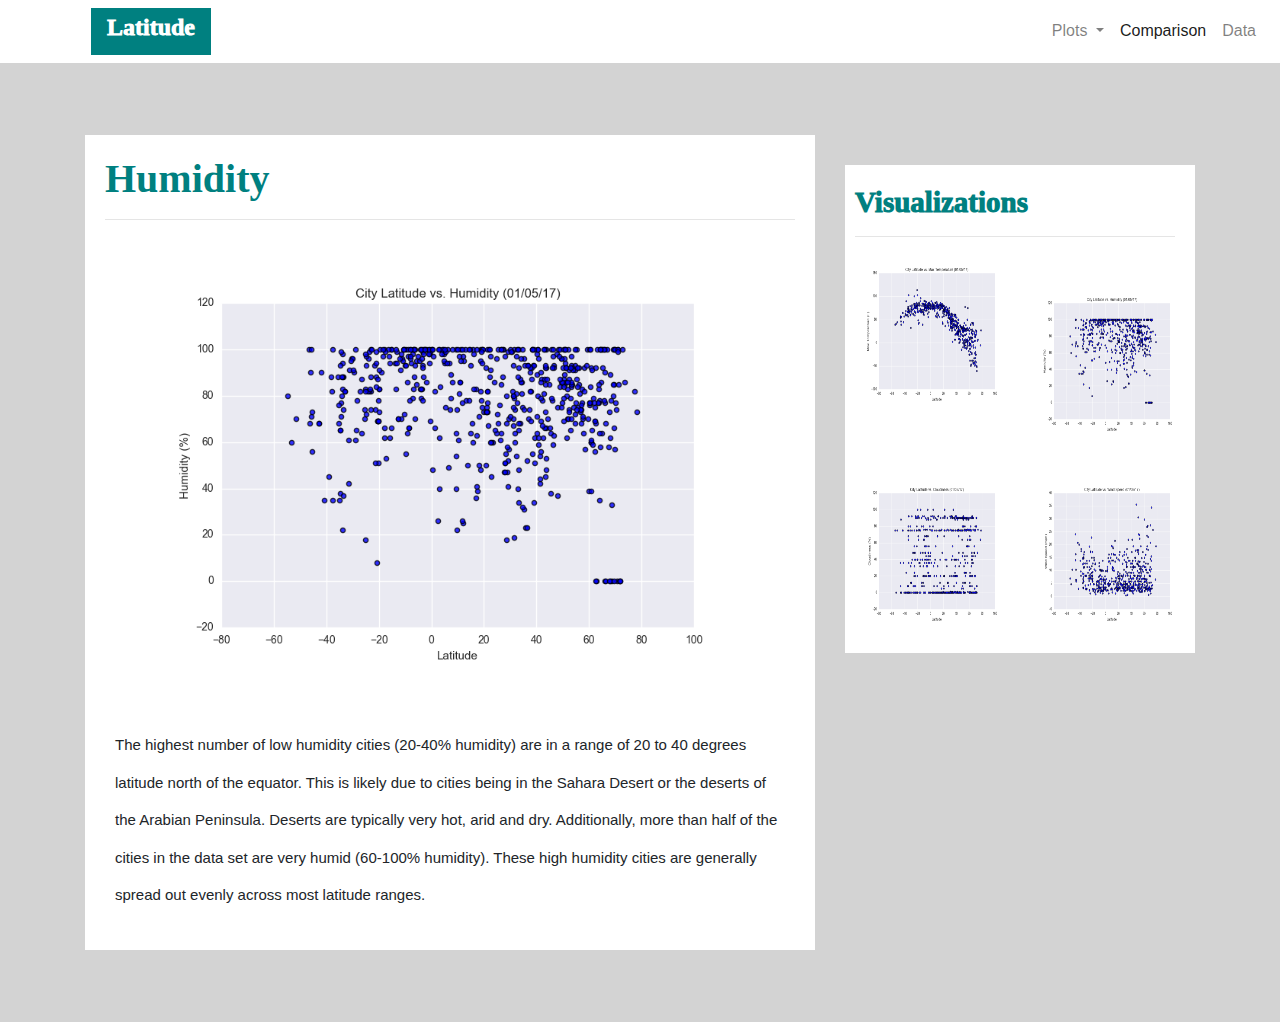
<file: WebVisualization_humidity_MDonatiello.html>
<!DOCTYPE html>
<html lang="en-us">

<head>
    <meta charset="UTF-8">
	<title>Web Visualization Humidity</title>
	<link rel="stylesheet" href="https://stackpath.bootstrapcdn.com/bootstrap/4.3.1/css/bootstrap.min.css" integrity="sha384-ggOyR0iXCbMQv3Xipma34MD+dH/1fQ784/j6cY/iJTQUOhcWr7x9JvoRxT2MZw1T" crossorigin="anonymous">
	<link rel="stylesheet" href="style.css">
	
    <script src="https://code.jquery.com/jquery-3.3.1.slim.min.js" integrity="sha384-q8i/X+965DzO0rT7abK41JStQIAqVgRVzpbzo5smXKp4YfRvH+8abtTE1Pi6jizo" crossorigin="anonymous"></script>
    <script src="https://cdnjs.cloudflare.com/ajax/libs/popper.js/1.14.7/umd/popper.min.js" integrity="sha384-UO2eT0CpHqdSJQ6hJty5KVphtPhzWj9WO1clHTMGa3JDZwrnQq4sF86dIHNDz0W1" crossorigin="anonymous"></script>
    <script src="https://stackpath.bootstrapcdn.com/bootstrap/4.3.1/js/bootstrap.min.js" integrity="sha384-JjSmVgyd0p3pXB1rRibZUAYoIIy6OrQ6VrjIEaFf/nJGzIxFDsf4x0xIM+B07jRM" crossorigin="anonymous"></script>
</head>	

<body>
 <nav class="navbar navbar-expand-lg navbar-light">
    <a class="navbar-brand" href="WebVisualization_landingpage_MDonatiello.html"><h3>Latitude</h3></a>
    <button class="navbar-toggler" type="button" data-toggle="collapse" data-target="#navbarSupportedContent" aria-controls="navbarSupportedContent" aria-expanded="false" aria-label="Toggle navigation">
      <span class="navbar-toggler-icon"></span>
    </button>
	
	<div class="collapse navbar-collapse" id="navbarSupportedContent">
      <ul class="navbar-nav ml-auto">
	    <li class="nav-item dropdown">
          <a class="nav-link dropdown-toggle" href="#" id="navbarDropdown" role="button" data-toggle="dropdown" aria-haspopup="true" aria-expanded="false">
            Plots
          </a>
          <div class="dropdown-menu" aria-labelledby="navbarDropdown">
            <a class="dropdown-item" href="WebVisualization_maxtemp_MDonatiello.html">Max Temperature</a>
            <a class="dropdown-item" href="WebVisualization_humidity_MDonatiello.html">Humidity</a>
            <a class="dropdown-item" href="WebVisualization_cloudiness_MDonatiello.html">Cloudiness</a>
			<a class="dropdown-item" href="WebVisualization_windspeed_MDonatiello.html">Wind Speed</a>
          </div>
		</li>
	    <li class="nav-item active">
          <a class="nav-link" href="WebVisualization_comparison_MDonatiello.html">Comparison <span class="sr-only">(current)</span></a>
        </li>
        <li class="nav-item">
          <a class="nav-link" href="WebVisualization_data_MDonatiello.html">Data</a>
        </li>
      </ul>
		</div>
  </nav>
   <br>
   <br>
   <br>
   <div class="container">
	    <div class="row row-grid">
		 <div class="col-md-8">
		    <div class="box box-left">
			  <section id="visual">
	<h1>Humidity</h1>
	<hr>
	<figure>
	<img id="viz-temp" src="Resources/Fig2.png" alt="Humidity">
	</figure>
	<section id="text">
	<p>The highest number of low humidity cities (20-40% humidity) are in a range of 20 to 40 degrees latitude north of
  the equator. This is likely due to cities being in the Sahara Desert or the deserts of the Arabian Peninsula. Deserts
  are typically very hot, arid and dry. Additionally, more than half of the cities in the data set are very humid (60-100% humidity). These high
  humidity cities are generally spread out evenly across most latitude ranges.</p>
    </section>
   </section>	
	 </div>
    </div>	
	
	<div class="col-md-4">
	    <div class="box box-right">
		<h2>Visualizations</h2>
		<hr>
	      <div class="row">
	        <div class="col-xs-3 col-s-3 col-md-6 col-lg-6 col-xl-6">
		        <a href="WebVisualization_maxtemp_MDonatiello.html"><img id="landing-sidebar" src="Resources/Fig1.png" style="width:10em; height:10em" alt="Max Temperature"></a>
			</div>
		  	<div class="col-xs-3 col-s-3 col-md-6 col-lg-6 col-xl-6">
			    <a href="WebVisualization_humidity_MDonatiello.html"><img id="landing-sidebar" src="Resources/Fig2.png" style="width:10em; height:10em" alt="Humidity"></a>
			</div>
		  	<div class="col-xs-3 col-s-3 col-md-6 col-lg-6 col-xl-6">
			    <a href="WebVisualization_cloudiness_MDonatiello.html"><img id="landing-sidebar" src="Resources/Fig3.png"style="width:10em; height:10em" alt="Cloudiness"></a>
			</div>
		  	<div class="col-xs-3 col-s-3 col-md-6 col-lg-6 col-xl-6">
		        <a href="WebVisualization_windspeed_MDonatiello.html"><img id="landing-sidebar" src="Resources/Fig4.png" style="width:10em; height:10em" alt="Wind Speed"></a>
			</div>
	    </div>
	  </div>
    </div>
   </div>
</div> 
	<br>
	<br>
	<br>
</body>
</html>
</file>
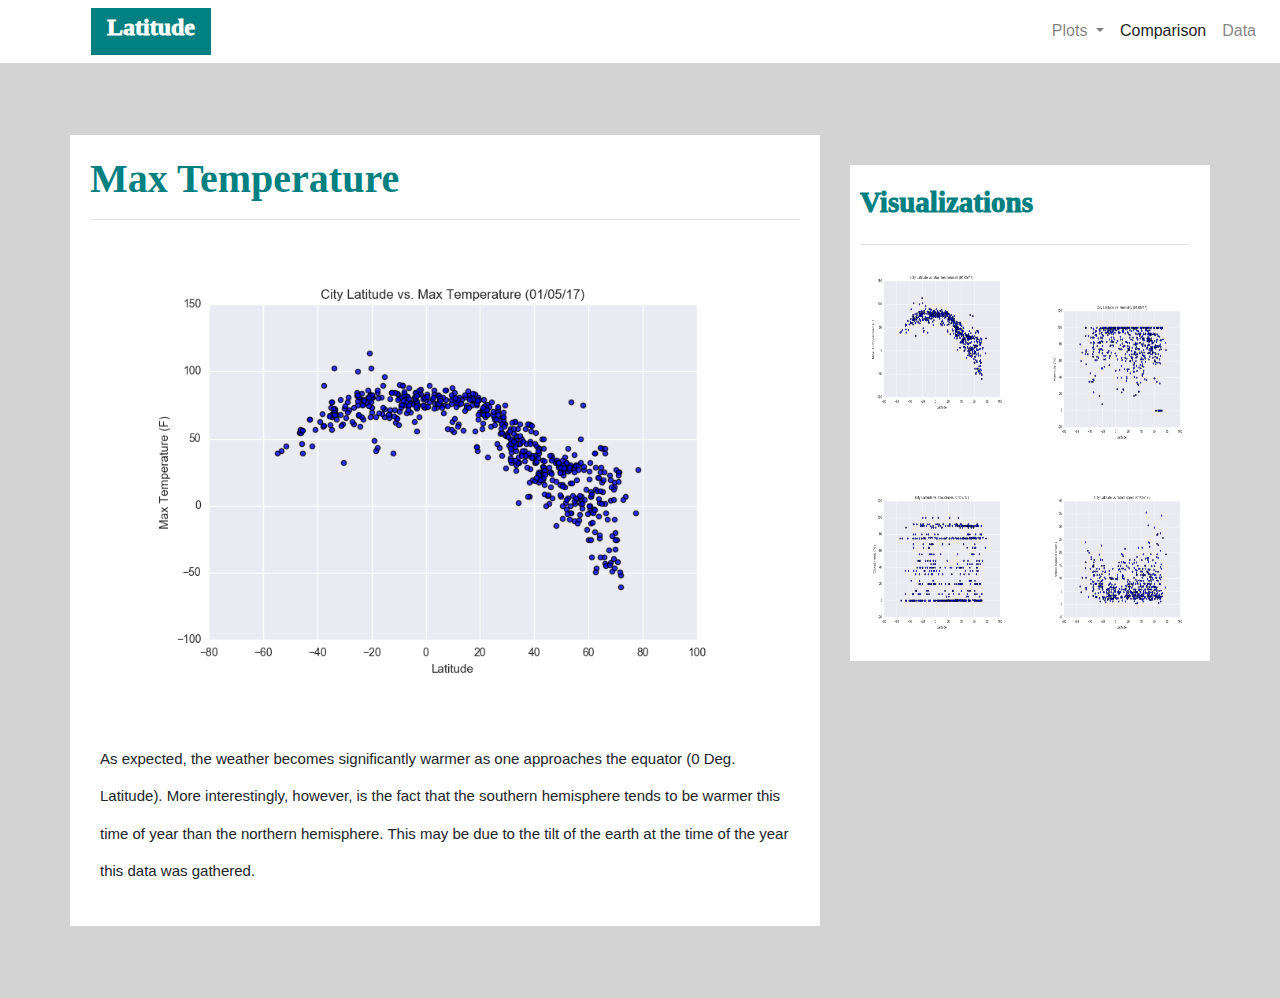
<file: WebVisualization_maxtemp_MDonatiello.html>
<!DOCTYPE html>
<html lang="en-us">

<head>
    <meta charset="UTF-8">
	<title>Web Visualization Max Temperature</title>
	<link rel="stylesheet" href="https://stackpath.bootstrapcdn.com/bootstrap/4.3.1/css/bootstrap.min.css" integrity="sha384-ggOyR0iXCbMQv3Xipma34MD+dH/1fQ784/j6cY/iJTQUOhcWr7x9JvoRxT2MZw1T" crossorigin="anonymous">
	<link rel="stylesheet" href="style.css">
	
	<script src="https://code.jquery.com/jquery-3.3.1.slim.min.js" integrity="sha384-q8i/X+965DzO0rT7abK41JStQIAqVgRVzpbzo5smXKp4YfRvH+8abtTE1Pi6jizo" crossorigin="anonymous"></script>
    <script src="https://cdnjs.cloudflare.com/ajax/libs/popper.js/1.14.7/umd/popper.min.js" integrity="sha384-UO2eT0CpHqdSJQ6hJty5KVphtPhzWj9WO1clHTMGa3JDZwrnQq4sF86dIHNDz0W1" crossorigin="anonymous"></script>
    <script src="https://stackpath.bootstrapcdn.com/bootstrap/4.3.1/js/bootstrap.min.js" integrity="sha384-JjSmVgyd0p3pXB1rRibZUAYoIIy6OrQ6VrjIEaFf/nJGzIxFDsf4x0xIM+B07jRM" crossorigin="anonymous"></script>
</head>

<body>
 <nav class="navbar navbar-expand-lg navbar-light">
    <a class="navbar-brand" href="WebVisualization_landingpage_MDonatiello.html"><h3>Latitude</h3></a>
	<button class="navbar-toggler" type="button" data-toggle="collapse" data-target="#navbarSupportedContent" aria-controls="navbarSupportedContent" aria-expanded="false" aria-label="Toggle navigation">
      <span class="navbar-toggler-icon"></span>
    </button>
    
    
	
	<div class="collapse navbar-collapse" id="navbarSupportedContent">
      <ul class="navbar-nav ml-auto">
	    <li class="nav-item dropdown">
          <a class="nav-link dropdown-toggle" href="#" id="navbarDropdown" role="button" data-toggle="dropdown" aria-haspopup="true" aria-expanded="false">
            Plots
          </a>
          <div class="dropdown-menu" aria-labelledby="navbarDropdown">
            <a class="dropdown-item" href="WebVisualization_maxtemp_MDonatiello.html">Max Temperature</a>
            <a class="dropdown-item" href="WebVisualization_humidity_MDonatiello.html">Humidity</a>
            <a class="dropdown-item" href="WebVisualization_cloudiness_MDonatiello.html">Cloudiness</a>
			<a class="dropdown-item" href="WebVisualization_windspeed_MDonatiello.html">Wind Speed</a>
          </div>
		</li>
	    <li class="nav-item active">
          <a class="nav-link" href="WebVisualization_comparison_MDonatiello.html">Comparison <span class="sr-only">(current)</span></a>
        </li>
        <li class="nav-item">
          <a class="nav-link" href="WebVisualization_data_MDonatiello.html">Data</a>
        </li>
      </ul>
     </div>
  </nav>
   <br>
   <br>
   <br>
  <div class="container">
	    <div class="row row-grid">
		<section class="row">
		  <div class="col-md-8">
		    <div class="box box-left">
			 <section id="visual">
               <h1>Max Temperature</h1>
	           <hr>
			   <figure>
			   <img id="viz-temp" src="Resources/Fig1.png" alt="Max Temperature">
			   </figure>
			   <section id="text">
			     <p>As expected, the weather becomes significantly warmer as one approaches the equator (0 Deg. Latitude). More interestingly, however, is the
	              fact that the southern hemisphere tends to be warmer this time of year than the northern hemisphere. This may be due to the tilt of the earth at
	              the time of the year this data was gathered.</p>
			     </section>
			   </section>
	        </div>
		  </div>
    	
		<div class="col-md-4">
	    <div class="box box-right">
		<div class="col-md-12">
		<div class="row">
		  <h2>Visualizations</h2>
		  </div>
		  </div>
		<hr>
	       <div class="row">
	        <div class="col-xs-3 col-s-3 col-md-6 col-lg-6 col-xl-6">
		        <a href="WebVisualization_maxtemp_MDonatiello.html"><img id="landing-sidebar" src="Resources/Fig1.png" style="width:10em; height:10em" alt="Max Temperature"></a>
			</div>
		  	<div class="col-xs-3 col-s-3 col-md-6 col-lg-6 col-xl-6">
			    <a href="WebVisualization_humidity_MDonatiello.html"><img id="landing-sidebar" src="Resources/Fig2.png" style="width:10em; height:10em" alt="Humidity"></a>
			</div>
		  	<div class="col-xs-3 col-s-3 col-md-6 col-lg-6 col-xl-6">
			    <a href="WebVisualization_cloudiness_MDonatiello.html"><img id="landing-sidebar" src="Resources/Fig3.png"style="width:10em; height:10em" alt="Cloudiness"></a>
			</div>
		  	<div class="col-xs-3 col-s-3 col-md-6 col-lg-6 col-xl-6">
		        <a href="WebVisualization_windspeed_MDonatiello.html"><img id="landing-sidebar" src="Resources/Fig4.png" style="width:10em; height:10em" alt="Wind Speed"></a>
			</div>
	    </div>
	   </div>
	  </div>
     </div>
	</div>
<br>
<br>
<br>
</body>
</html>
</file>
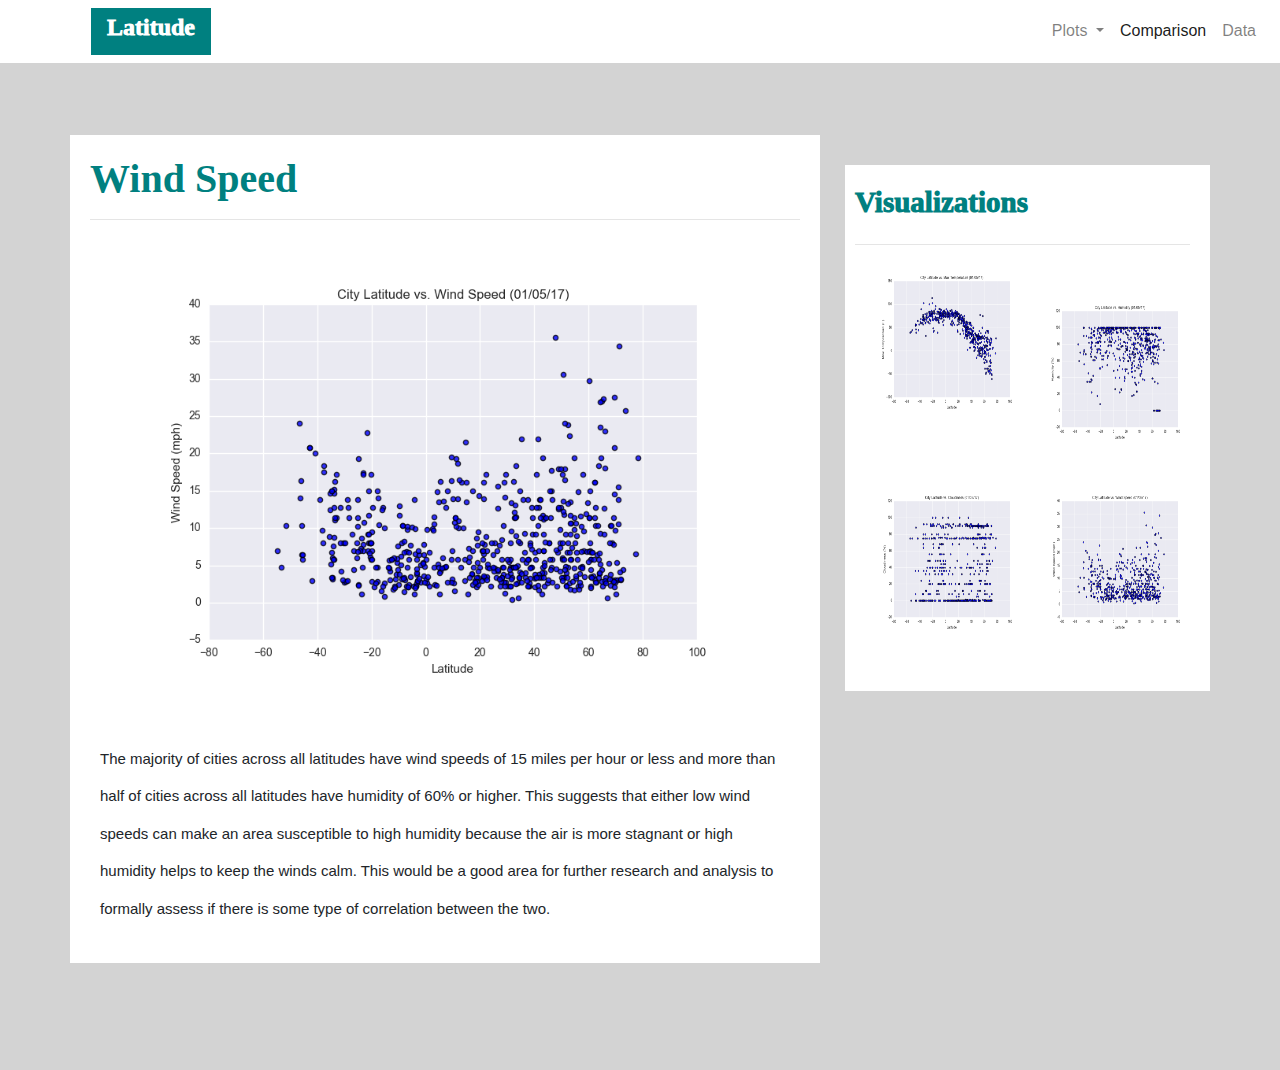
<file: WebVisualization_windspeed_MDonatiello.html>
<!DOCTYPE html>
<html lang="en-us">

<head>
    <meta charset="UTF-8">
	<title>Web Visualization Wind Speed</title>
	<link rel="stylesheet" href="https://stackpath.bootstrapcdn.com/bootstrap/4.3.1/css/bootstrap.min.css" integrity="sha384-ggOyR0iXCbMQv3Xipma34MD+dH/1fQ784/j6cY/iJTQUOhcWr7x9JvoRxT2MZw1T" crossorigin="anonymous">
	<link rel="stylesheet" href="style.css">
	
	
    <script src="https://code.jquery.com/jquery-3.3.1.slim.min.js" integrity="sha384-q8i/X+965DzO0rT7abK41JStQIAqVgRVzpbzo5smXKp4YfRvH+8abtTE1Pi6jizo" crossorigin="anonymous"></script>
    <script src="https://cdnjs.cloudflare.com/ajax/libs/popper.js/1.14.7/umd/popper.min.js" integrity="sha384-UO2eT0CpHqdSJQ6hJty5KVphtPhzWj9WO1clHTMGa3JDZwrnQq4sF86dIHNDz0W1" crossorigin="anonymous"></script>
    <script src="https://stackpath.bootstrapcdn.com/bootstrap/4.3.1/js/bootstrap.min.js" integrity="sha384-JjSmVgyd0p3pXB1rRibZUAYoIIy6OrQ6VrjIEaFf/nJGzIxFDsf4x0xIM+B07jRM" crossorigin="anonymous"></script>
	
</head>

<body>
 <nav class="navbar navbar-expand-lg navbar-light">
    <a class="navbar-brand" href="WebVisualization_landingpage_MDonatiello.html"><h3>Latitude</h3></a>
    <button class="navbar-toggler" type="button" data-toggle="collapse" data-target="#navbarSupportedContent" aria-controls="navbarSupportedContent" aria-expanded="false" aria-label="Toggle navigation">
      <span class="navbar-toggler-icon"></span>
    </button>
	
	<div class="collapse navbar-collapse" id="navbarSupportedContent">
      <ul class="navbar-nav ml-auto">
	    <li class="nav-item dropdown">
          <a class="nav-link dropdown-toggle" href="#" id="navbarDropdown" role="button" data-toggle="dropdown" aria-haspopup="true" aria-expanded="false">
            Plots
          </a>
          <div class="dropdown-menu" aria-labelledby="navbarDropdown">
            <a class="dropdown-item" href="WebVisualization_maxtemp_MDonatiello.html">Max Temperature</a>
            <a class="dropdown-item" href="WebVisualization_humidity_MDonatiello.html">Humidity</a>
            <a class="dropdown-item" href="WebVisualization_cloudiness_MDonatiello.html">Cloudiness</a>
			<a class="dropdown-item" href="WebVisualization_windspeed_MDonatiello.html">Wind Speed</a>
          </div>
		</li>
	    <li class="nav-item active">
          <a class="nav-link" href="WebVisualization_comparison_MDonatiello.html">Comparison <span class="sr-only">(current)</span></a>
        </li>
        <li class="nav-item">
          <a class="nav-link" href="WebVisualization_data_MDonatiello.html">Data</a>
        </li>
      </ul>
		</div>
  </nav>


   <br>
   <br>
   <br>
    <div class="container">
	  <div class="row row-grid">
	  <section class="row">
		 <div class="col-md-8" style="padding-bottom: 35px;">
		    <div class="box box-left">
			  <section id="visual">
	<h1>Wind Speed</h1>
	<hr>
	<figure>
	<img id="viz-temp" src="Resources/Fig4.png" alt="Wind Speed">
	</figure>
	<section id="text">
	<p>The majority of cities across all latitudes have wind speeds of 15 miles per hour or less and more than half of cities
  across all latitudes have humidity of 60% or higher. This suggests that either low wind speeds can make an area
  susceptible to high humidity because the air is more stagnant or high humidity helps to keep the winds calm. This would be
  a good area for further research and analysis to formally assess if there is some type of correlation between the two.</p>
    </section>
   </section>	
  </div>
</div>
	
		
        <div class="col-md-4"  style="padding-left: 10px;">
	    <div class="box box-right">
		<div class="col-md-12">
		<div class="row">
		   <h2>Visualizations</h2>
		   </div>
		   </div>
		<hr>
		<div class="container">
		<div class="row" style="padding-bottom: 30px;">
	        <div class="col-xs-3 col-s-3 col-md-6 col-lg-6 col-xl-6">
		        <a href="WebVisualization_maxtemp_MDonatiello.html"><img id="landing-sidebar" src="Resources/Fig1.png" style="width:10em; height:10em" alt="Max Temperature"></a>
			</div>
		  	<div class="col-xs-3 col-s-3 col-md-6 col-lg-6 col-xl-6">
			    <a href="WebVisualization_humidity_MDonatiello.html"><img id="landing-sidebar" src="Resources/Fig2.png" style="width:10em; height:10em" alt="Humidity"></a>
			</div>
			<!-- </div> -->
			<!-- <div class="row" style="padding-bottom: 30px;"> -->
		  	<div class="col-xs-3 col-s-3 col-md-6 col-lg-6 col-xl-6">
			    <a href="WebVisualization_cloudiness_MDonatiello.html"><img id="landing-sidebar" src="Resources/Fig3.png" style="width:10em; height:10em" alt="Cloudiness"></a>
			</div>
		  	<div class="col-xs-3 col-s-3 col-md-6 col-lg-6 col-xl-6">
		        <a href="WebVisualization_windspeed_MDonatiello.html"><img id="landing-sidebar" src="Resources/Fig4.png" style="width:10em; height:10em" alt="Wind Speed"></a>
			</div>
	    </div>
	</div>
	</div>
   </div>
 </div>
 </div>
  </section>
 </div>
 </div>
  <br>
 <br>
 <br>
</body>
</html>
</file>
<file: style.css>
nav {
	background: white;
}


.navbar-expand-lg .navbar-brand {
    background-color: white;
    background-color: teal;
    font-family: Times New Roman, Times New Roman, 'Arial Narrow Bold', sans-serif;
    font-size: 24px;
    font-weight: 1000;
	width: 120px;
	margin-left:75px;
	height: 100% !important;
}


body {
 background: lightgray;
}


.box {
	background: white;
	padding: 10px;

}


.box-left {
  padding: 20px;
 }
 
 
.box-right {
  padding: 20px;
  padding-left: 10px;
  }
 
 
.box-single {
    padding: 20px;
    margin: 70px;
	}
	
.box-center {
    padding: 0px;
    margin: 0px;
	}


h1 {
  color: teal;
  font-family: Times New Roman, Times New Roman, 'Arial Narrow Bold', sans-serif;
  font-size: 40px;
  font-weight: 700;
  text-align: left
}

h2 {
  color: teal;
  font-family: Times New Roman, Times New Roman, 'Arial Narrow Bold', sans-serif;
  font-size: 29px;
  font-weight: 1000;
  text-align: left
}


h3{
  color: white;
  font-family: Times New Roman, Times New Roman, 'Arial Narrow Bold', sans-serif;
  font-size: 24px;
  font-weight: 1000;
  text-align: center;
}


h4{
  color: teal;
  font-family: Times New Roman, Times New Roman, 'Arial Narrow Bold', sans-serif;
  font-size: 16px;
  font-weight: 1000;
  text-align: center;
}


.center {
  display: block;
  margin-left: auto;
  margin-right: auto;
  width: 100%;
}

#text {
  margin: 10px;
  font-size: 15px;
  line-height: 2.5em;
}


.row.row-grid [class*="col-"] + [class*="col-"] {
    margin-top: 30px;
}


#click {
  margin: 10px;
  font-size: 17px;
  line-height: 1.8em;
}
	

#landing-sidebar {
	padding:5px 5px 5px 5px;
	width: 100%;
	height: 100%;
	vertical-align:middle;
	display:table-cell;
	}

img {
  	object-fit: fill;
	padding: 0;
	}


#viz-temp {
  padding: 25px 40px 30px 40px;
  width: 100%;
 }
  
  
#images {
  /* Box-model */
  padding-top: 15px;
​
  /* Typography */
  text-align: center;
}
   
  
 .table {
  background-color: white;
  width: 100%;
  height: 100%;
  padding: 15px
  
 
@media (max-width: 480px) {
	.navbar ul {
		 visibility: hidden;
	 }
 }
</file>
